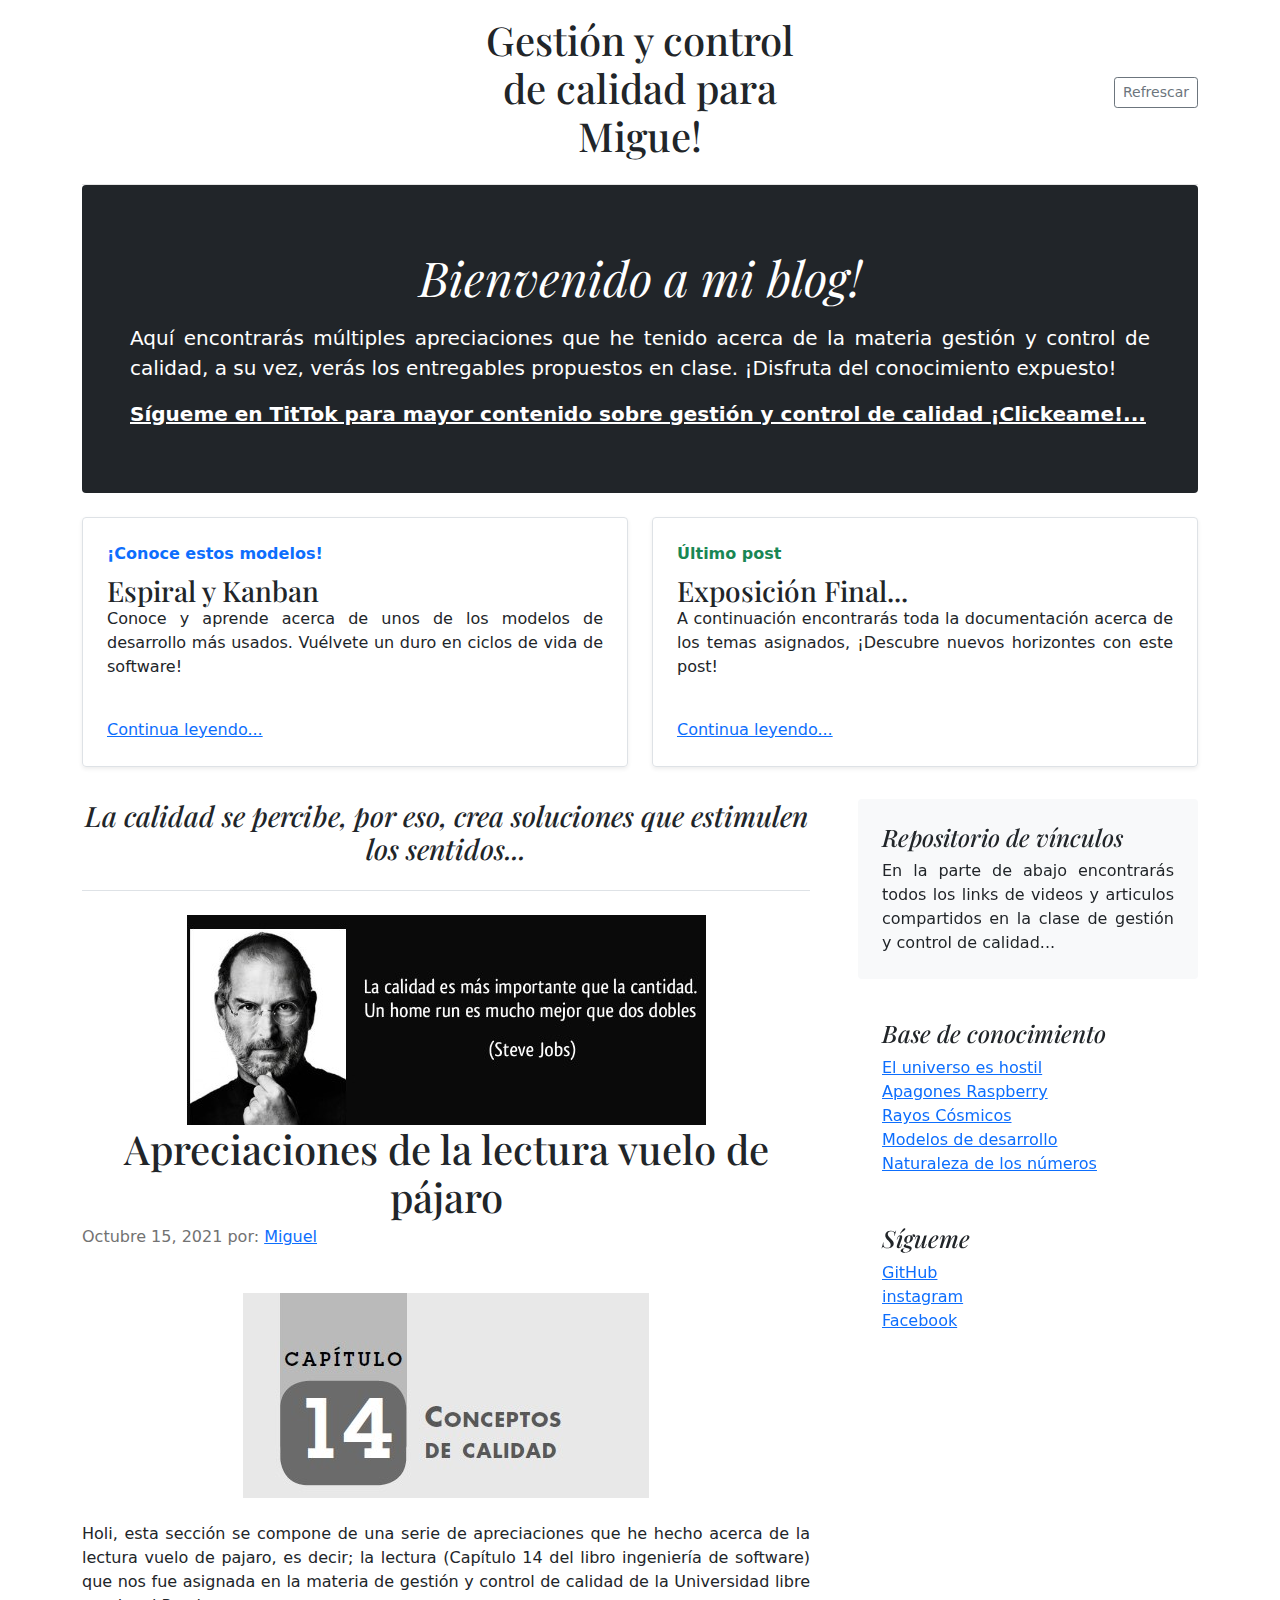
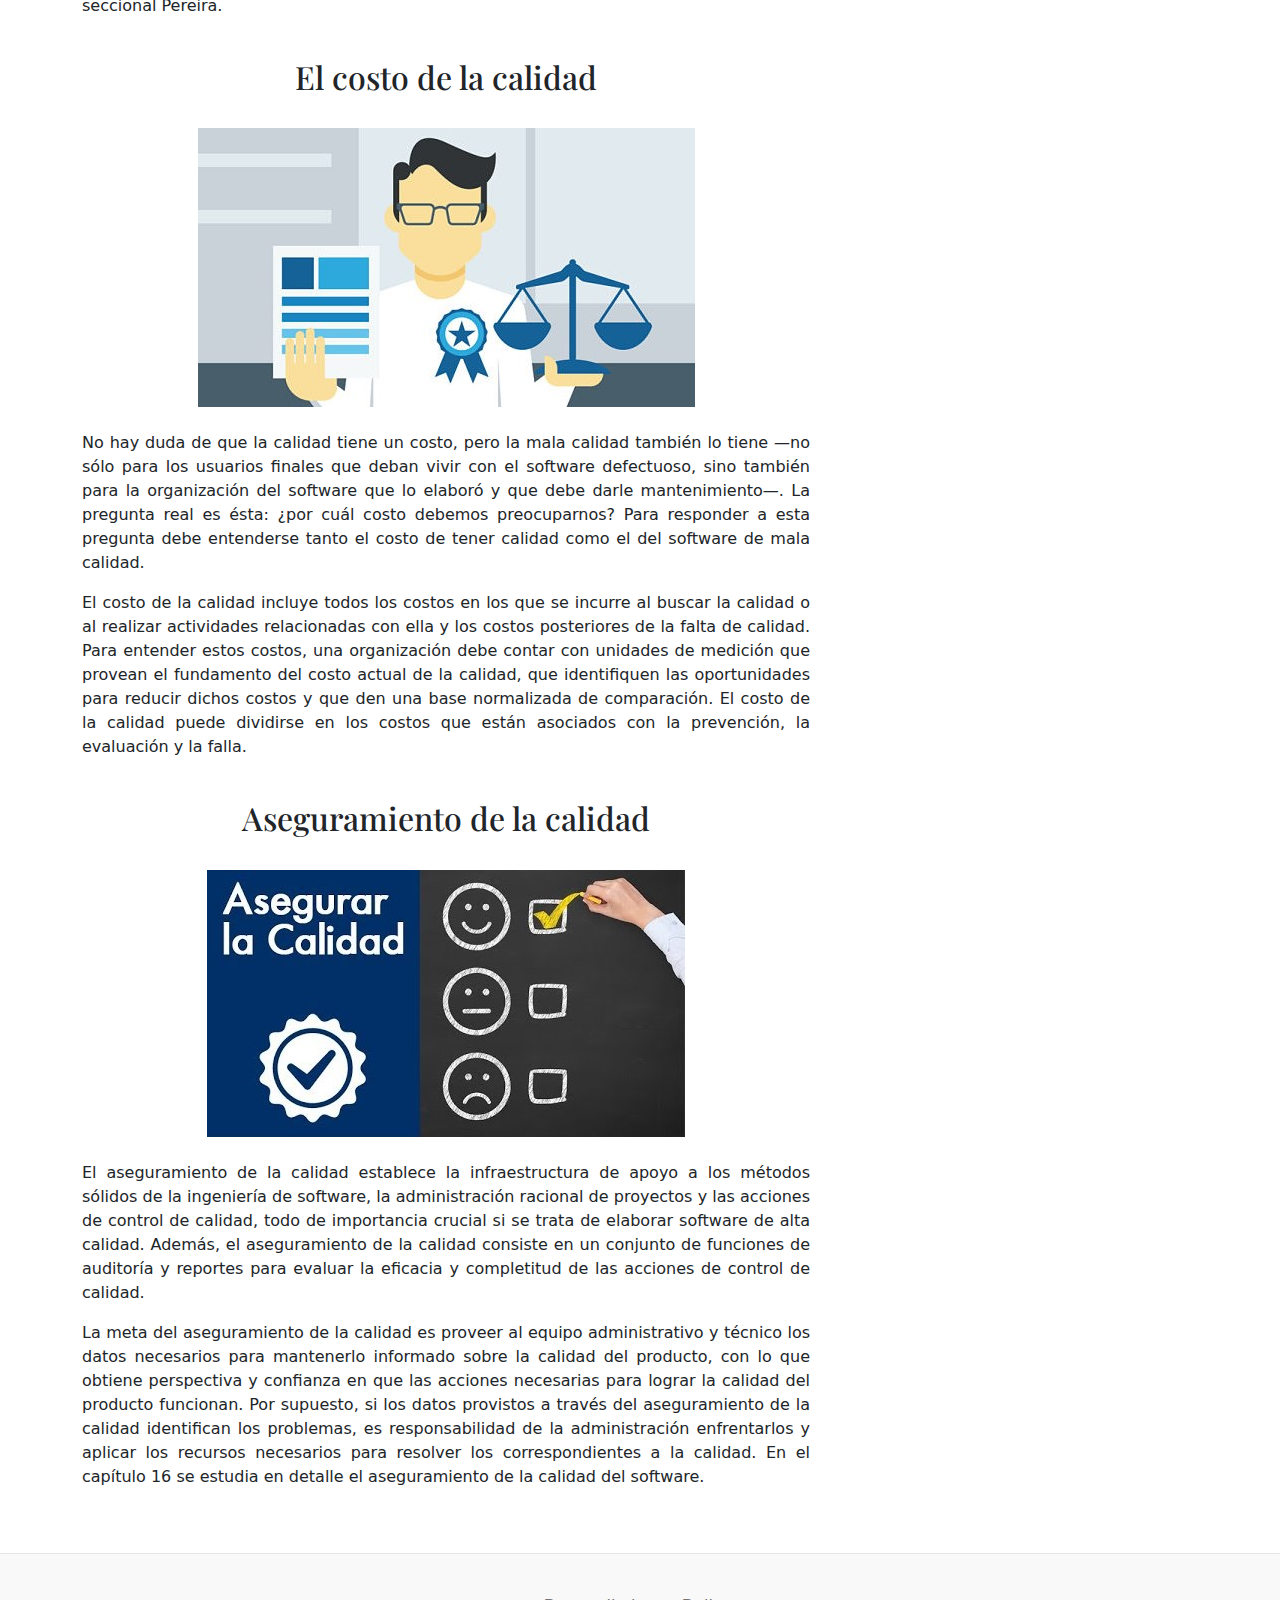
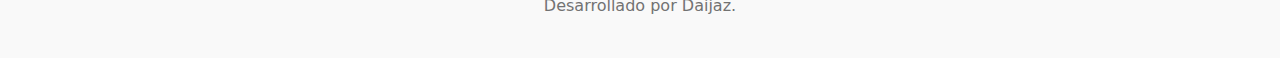
<file: WebDevelopment/Blog/index.html>
<!doctype html>
<html lang="en">
  <head>
    <meta charset="utf-8">
    <meta name="viewport" content="width=device-width, initial-scale=1">
    <title>Gestión de Calidad, por Migue!</title>

    <link rel="canonical" href="https://getbootstrap.com/docs/5.0/examples/blog/">

    <!-- Bootstrap core CSS -->
    <link href="core.css" rel="stylesheet">

    <style>
      .bd-placeholder-img {
        font-size: 1.125rem;
        text-anchor: middle;
        -webkit-user-select: none;
        -moz-user-select: none;
        user-select: none;
      }

      @media (min-width: 768px) {
        .bd-placeholder-img-lg {
          font-size: 3.5rem;
        }
      }

      p {
        text-align: justify;
      }

      body {
        background-color: white;
      }

  
    </style>
    <!-- Custom styles for this template -->
    <link href="https://fonts.googleapis.com/css?family=Playfair&#43;Display:700,900&amp;display=swap" rel="stylesheet">
    <!-- Custom styles for this template -->
    <link href="blog.css" rel="stylesheet">
  </head>
  <body>
  <div class="container">
    <header class="blog-header py-3">
      <div class="row flex-nowrap justify-content-between align-items-center">
        <div class="col-4 pt-1">
        </div>
        <div class="col-4 text-center">
          <h1>Gestión y control de calidad para Migue!</h1>
        </div>
        <div class="col-4 d-flex justify-content-end align-items-center">
          <a class="btn btn-sm btn-outline-secondary" href="index.html">Refrescar</a>
        </div>
      </div>
  </header>
</div>
<main class="container">
  <div class="p-4 p-md-5 mb-4 text-white rounded bg-dark">
    <center>
      <p class="col-md-6 px-0">
        <h1 class="display-4 fst-italic">Bienvenido a mi blog!</h1>
        <p class="lead my-3" >Aquí encontrarás múltiples apreciaciones que he tenido acerca de la materia gestión y control de calidad, a su vez, verás los entregables propuestos en clase. ¡Disfruta del conocimiento expuesto!</p>
        <p class="lead mb-0"><a href="https://www.tiktok.com/@educateconmigue" class="text-white fw-bold">Sígueme en TitTok para mayor contenido sobre gestión y control de calidad ¡Clickeame!...</a></p>
      </p>
     </center>  
  </div>
  <div class="row mb-2">
    <div class="col-md-6">
      <div class="row g-0 border rounded overflow-hidden flex-md-row mb-4 shadow-sm h-md-250 position-relative">
        <div class="col p-4 d-flex flex-column position-static">
          <strong class="d-inline-block mb-2 text-primary">¡Conoce estos modelos!</strong>
          <h3 class="mb-0">Espiral y Kanban</h3>
          <p class="mb-auto">Conoce y aprende acerca de unos de los modelos de desarrollo más usados. Vuélvete un duro en ciclos de vida de software!</p>
          <a href="espiral.html" class="stretched-link">Continua leyendo...</a>
        </div>
        <div class="col-auto d-none d-lg-block">
        </div>
      </div>
    </div>
    <div class="col-md-6">
      <div class="row g-0 border rounded overflow-hidden flex-md-row mb-4 shadow-sm h-md-250 position-relative">
        <div class="col p-4 d-flex flex-column position-static">
          <strong class="d-inline-block mb-2 text-success">Último post</strong>
          <h3 class="mb-0">Exposición Final...</h3>
          <p class="mb-auto">A continuación encontrarás toda la documentación acerca de los temas asignados, ¡Descubre nuevos horizontes con este post!</p>
          <a href="expoFinal.html" class="stretched-link">Continua leyendo...</a>
        </div>
      </div>
    </div>
  </div>
  <div class="row g-5">
    <div class="col-md-8">
      <h3 class="pb-4 mb-4 fst-italic border-bottom" style="text-align: center;">
        La calidad se percibe, por eso, crea soluciones que estimulen los sentidos...
      </h3>
      <center>
        <img src="jobs.jpg" alt="Frase motivadora.">
      </center>
      <article class="blog-post">
        <h2 style="text-align: center;" class="blog-post-title">Apreciaciones de la lectura vuelo de pájaro</h2>
        <p class="blog-post-meta">Octubre 15, 2021 por: <a href="#">Miguel</a></p>
        <br>
        <center>
          <img src="Capitulo14.jpg" class="img-fluid" alt="Imagen del Capítulo 14" >
        </center>
        <br>
        <p>
          Holi, esta sección se compone de una serie de apreciaciones que he hecho acerca de la lectura vuelo de pajaro, es decir;
          la lectura (Capítulo 14 del libro ingeniería de software) que nos fue asignada en la materia de gestión y control de calidad de la Universidad libre seccional Pereira.
        </p>
        <br>
        <h2 style="text-align: center;">El costo de la calidad</h2>
        <br>
        <center>
          <img src="Costos de calidad.jpg" class="img-fluid" alt="costo calidad" >
        </center>
        <br>
        <p>
          No hay duda de que la calidad tiene un costo, pero la mala calidad también lo
          tiene —no sólo para los usuarios finales que deban vivir con el software defectuoso, sino también
          para la organización del software que lo elaboró y que debe darle mantenimiento—. La
          pregunta real es ésta: ¿por cuál costo debemos preocuparnos? Para responder a esta pregunta
          debe entenderse tanto el costo de tener calidad como el del software de mala calidad.
        </p>
        <p>
          El costo de la calidad incluye todos los costos en los que se incurre al buscar la calidad o al
          realizar actividades relacionadas con ella y los costos posteriores de la falta de calidad. Para
          entender estos costos, una organización debe contar con unidades de medición que provean el
          fundamento del costo actual de la calidad, que identifiquen las oportunidades para reducir dichos
          costos y que den una base normalizada de comparación. El costo de la calidad puede
          dividirse en los costos que están asociados con la prevención, la evaluación y la falla.
        </p>
        <br>
        <h2 style="text-align: center;">Aseguramiento de la calidad</h2>
        <br>
        <center>
          <img src="Calidad.jpg" class="img-fluid" alt="costo calidad" >
        </center>
        <br>
        <p>
          El aseguramiento de la calidad establece la infraestructura de apoyo a los métodos sólidos de la
          ingeniería de software, la administración racional de proyectos y las acciones de control de
          calidad, todo de importancia crucial si se trata de elaborar software de alta calidad. Además, el
          aseguramiento de la calidad consiste en un conjunto de funciones de auditoría y reportes para
          evaluar la eficacia y completitud de las acciones de control de calidad.
        </p>
        <p>
          La meta del aseguramiento
          de la calidad es proveer al equipo administrativo y técnico los datos necesarios para
          mantenerlo informado sobre la calidad del producto, con lo que obtiene perspectiva y confianza
          en que las acciones necesarias para lograr la calidad del producto funcionan. Por supuesto, si
          los datos provistos a través del aseguramiento de la calidad identifican los problemas, es responsabilidad
          de la administración enfrentarlos y aplicar los recursos necesarios para resolver
          los correspondientes a la calidad. En el capítulo 16 se estudia en detalle el aseguramiento de la
          calidad del software.
        </p>
      </article>
    </div>

    <div class="col-md-4">
      <div class="position-sticky" style="top: 2rem;">
        <div class="p-4 mb-3 bg-light rounded">
          <h4 class="fst-italic">Repositorio de vínculos</h4>
          <p class="mb-0">En la parte de abajo encontrarás todos los links de videos y articulos compartidos en la clase de gestión y control de calidad...</p>
        </div>
        <div class="p-4">
          <h4 class="fst-italic">Base de conocimiento</h4>
          <ol class="list-unstyled mb-0">
            <li><a href="https://www.youtube.com/watch?v=hASGEC43Rh4">El universo es hostil</a></li>
            <li><a href="https://www.youtube.com/watch?v=TGtMRiHwU1A">Apagones Raspberry</a></li>
            <li><a href="https://elpais.com/diario/1996/10/09/sociedad/844812025_850215.html">Rayos Cósmicos</a></li>
            <li><a href="https://cynoteck.com/es/blog-post/top-software-development-models-to-choose-from/">Modelos de desarrollo</a></li>
            <li><a href="https://www.youtube.com/watch?v=kkGeOWYOFoA&ab_channel=Crist%C3%B3balVila">Naturaleza de los números</a></li>
          </ol>
        </div>

        <div class="p-4">
          <h4 class="fst-italic">Sígueme</h4>
          <ol class="list-unstyled">
            <li><a href="https://github.com/Daijaz">GitHub</a></li>
            <li><a href="https://www.instagram.com/donmigue_/">instagram</a></li>
            <li><a href="https://www.facebook.com/miguelitit/">Facebook</a></li>
          </ol>
        </div>
      </div>
    </div>
  </div>
  </main>
  <footer class="blog-footer">
    <p style="text-align: center;">
      Desarrollado por Daijaz.
    </p>
  </footer>
  </body>
</html>
</file>
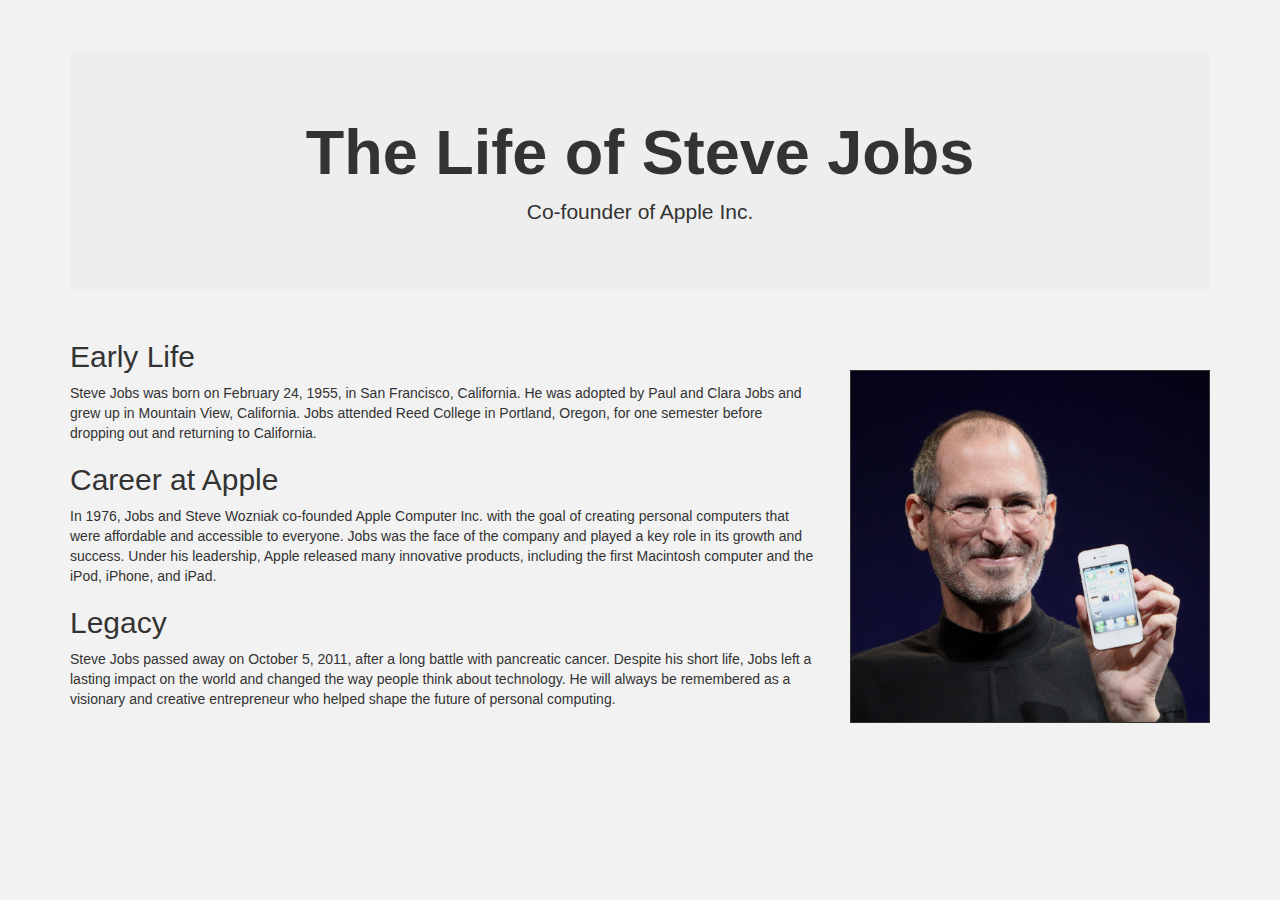
<file: WebDevelopment/SeteveJobs/index.html>
<!DOCTYPE html>
<html lang="en">
<head>
  <meta charset="UTF-8">
  <meta name="viewport" content="width=device-width, initial-scale=1.0">
  <link rel="stylesheet" href="https://maxcdn.bootstrapcdn.com/bootstrap/3.3.7/css/bootstrap.min.css">
  <link rel="stylesheet" href="style.css">
  <title>The Life of Steve Jobs</title>
</head>
<body>
  <div class="container">
    <header class="jumbotron text-center">
      <h1>The Life of Steve Jobs</h1>
      <p>Co-founder of Apple Inc.</p>
    </header>
    <div class="row">
      <div class="col-md-8">
        <h2>Early Life</h2>
        <p>Steve Jobs was born on February 24, 1955, in San Francisco, California. He was adopted by Paul and Clara Jobs and grew up in Mountain View, California. Jobs attended Reed College in Portland, Oregon, for one semester before dropping out and returning to California.</p>
        <h2>Career at Apple</h2>
        <p>In 1976, Jobs and Steve Wozniak co-founded Apple Computer Inc. with the goal of creating personal computers that were affordable and accessible to everyone. Jobs was the face of the company and played a key role in its growth and success. Under his leadership, Apple released many innovative products, including the first Macintosh computer and the iPod, iPhone, and iPad.</p>
        <h2>Legacy</h2>
        <p>Steve Jobs passed away on October 5, 2011, after a long battle with pancreatic cancer. Despite his short life, Jobs left a lasting impact on the world and changed the way people think about technology. He will always be remembered as a visionary and creative entrepreneur who helped shape the future of personal computing.</p>
      </div>
      <div class="col-md-4">
        <img src="Steve_Jobs.jpg" class="img-responsive">
      </div>
    </div>
  </div>
</body>
</html>
</file>
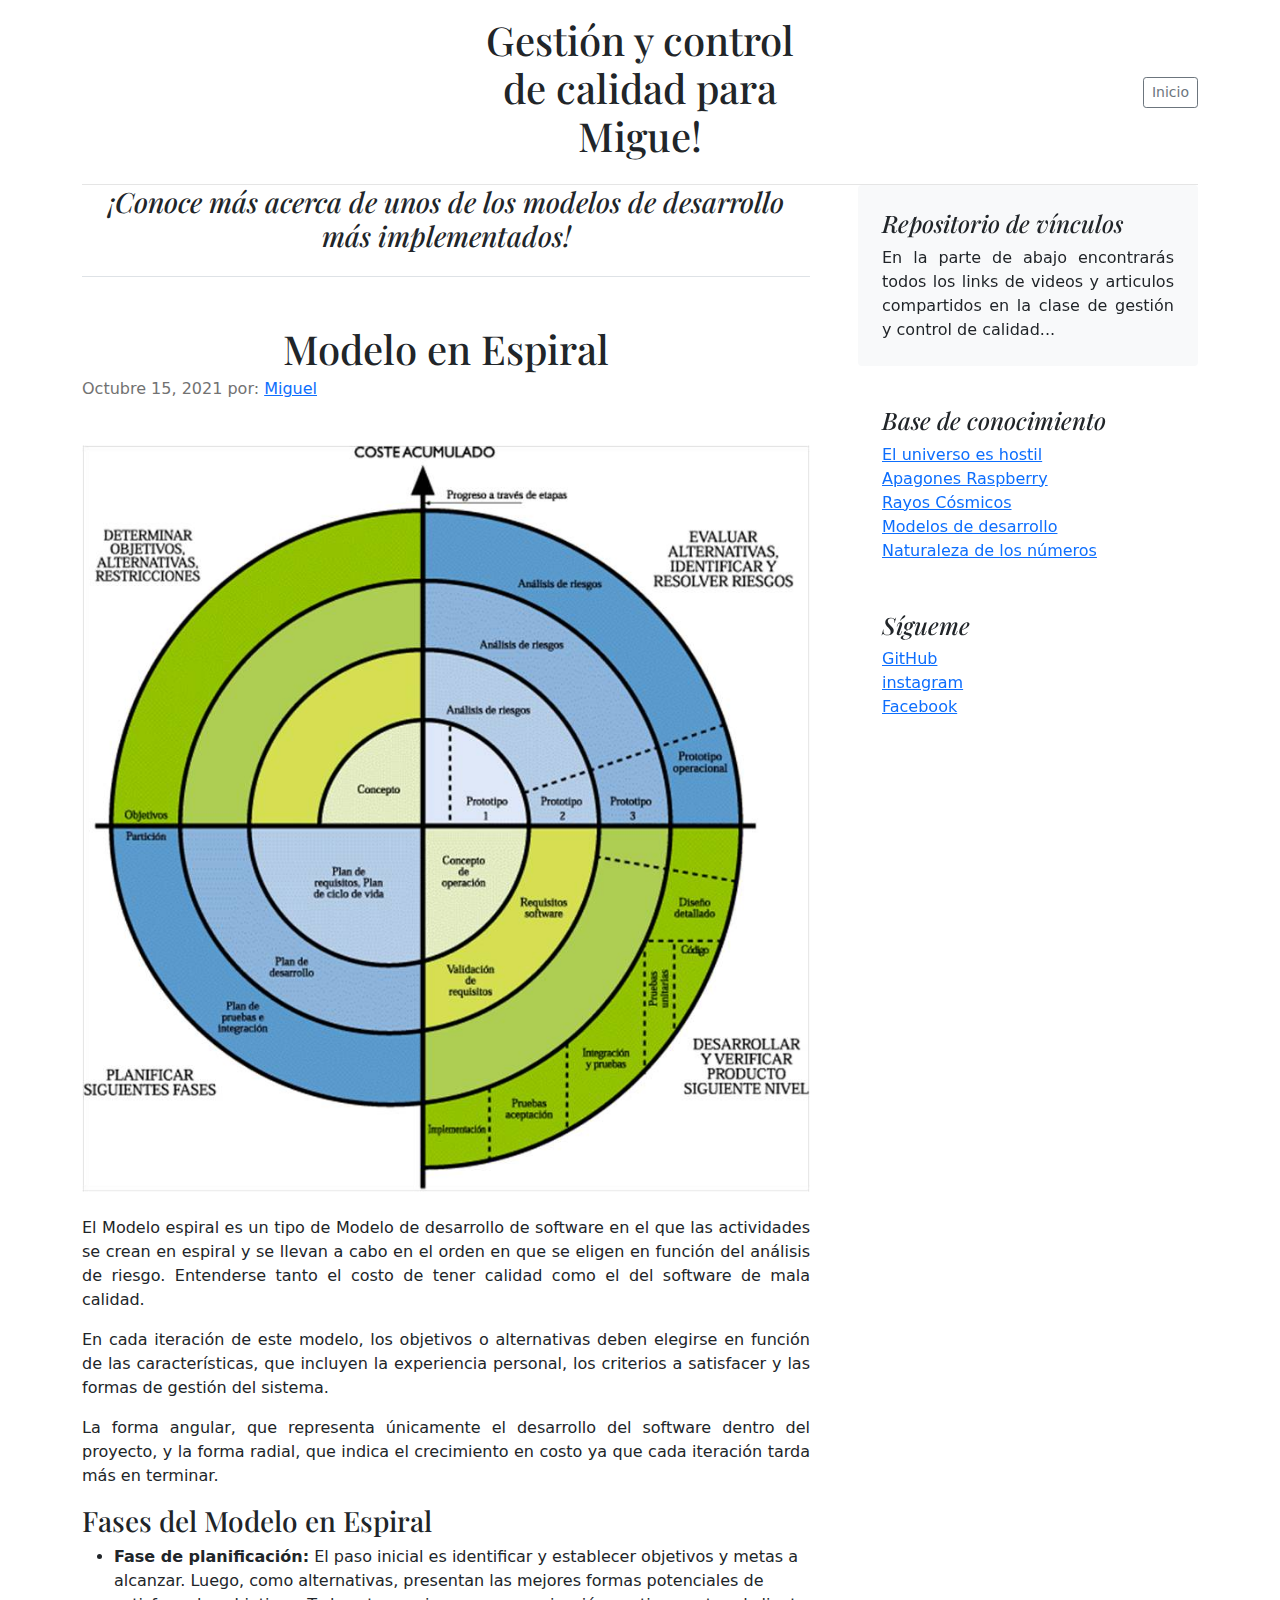
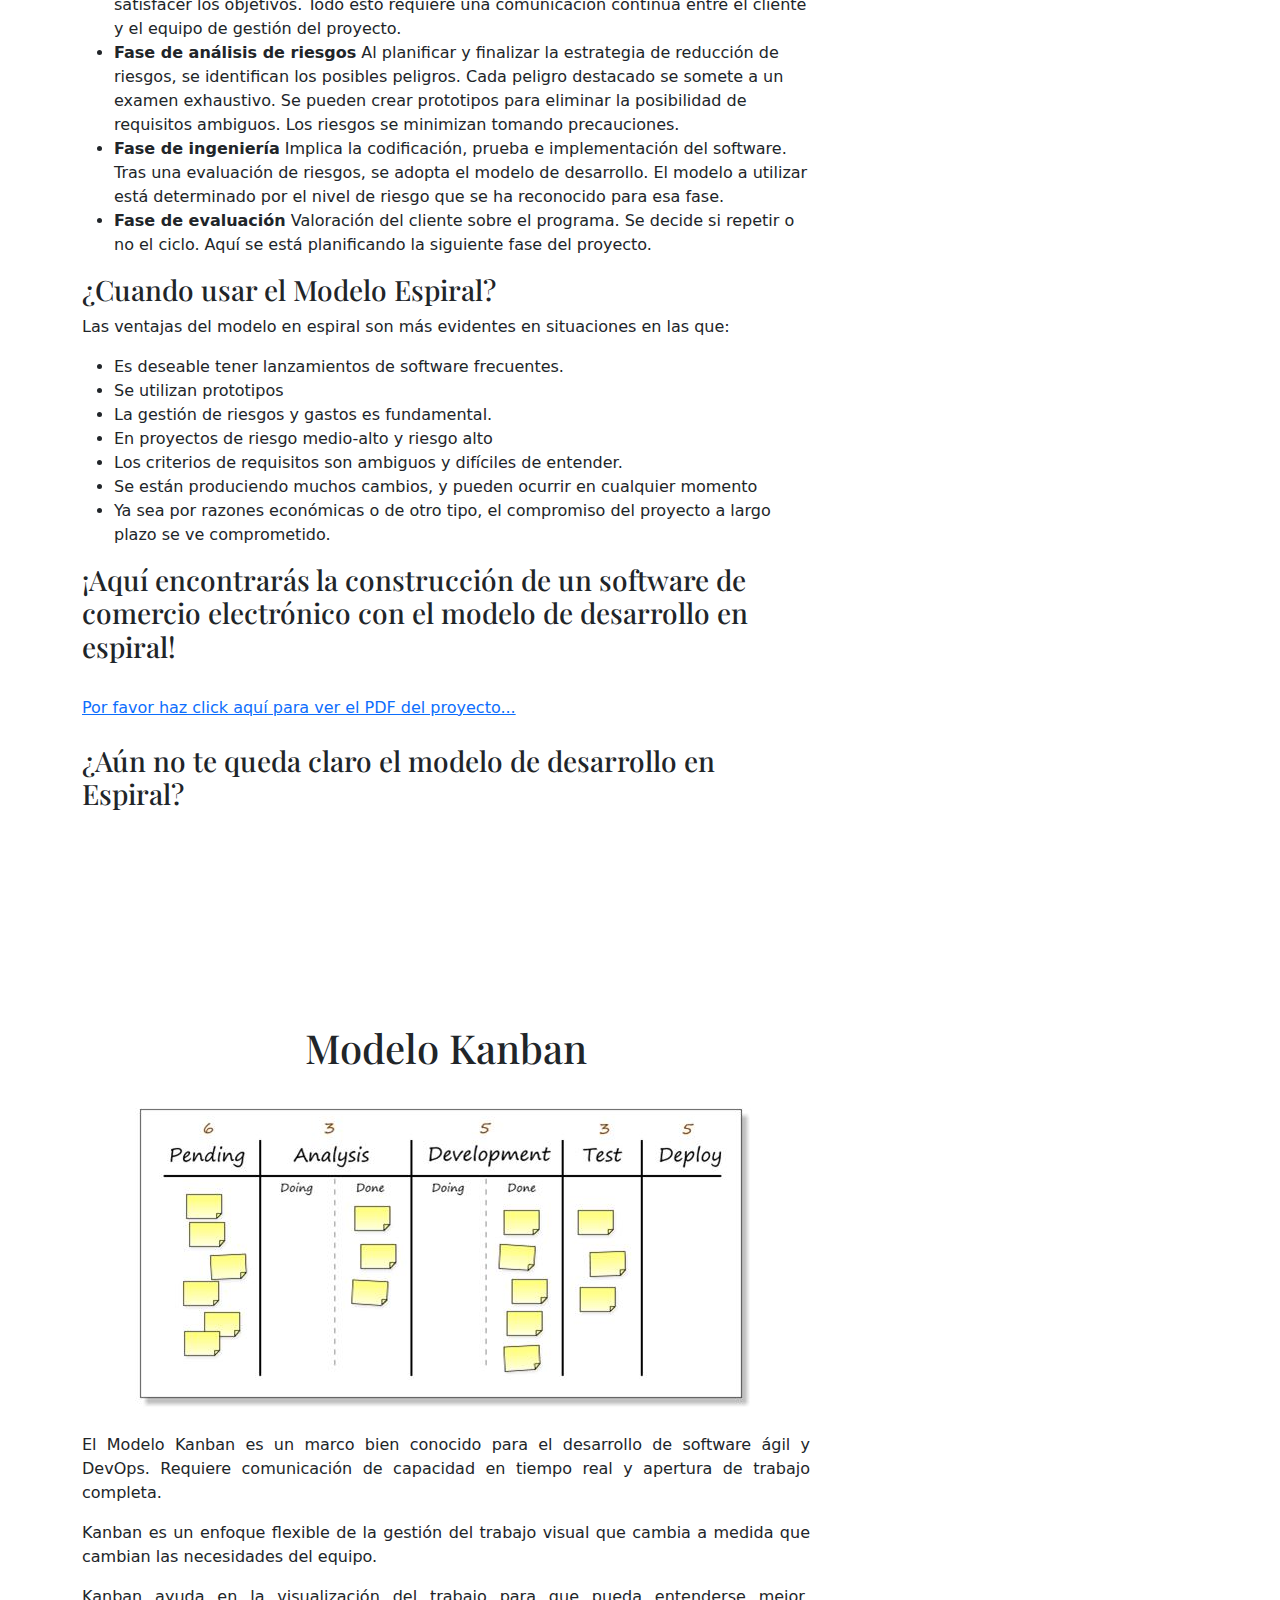
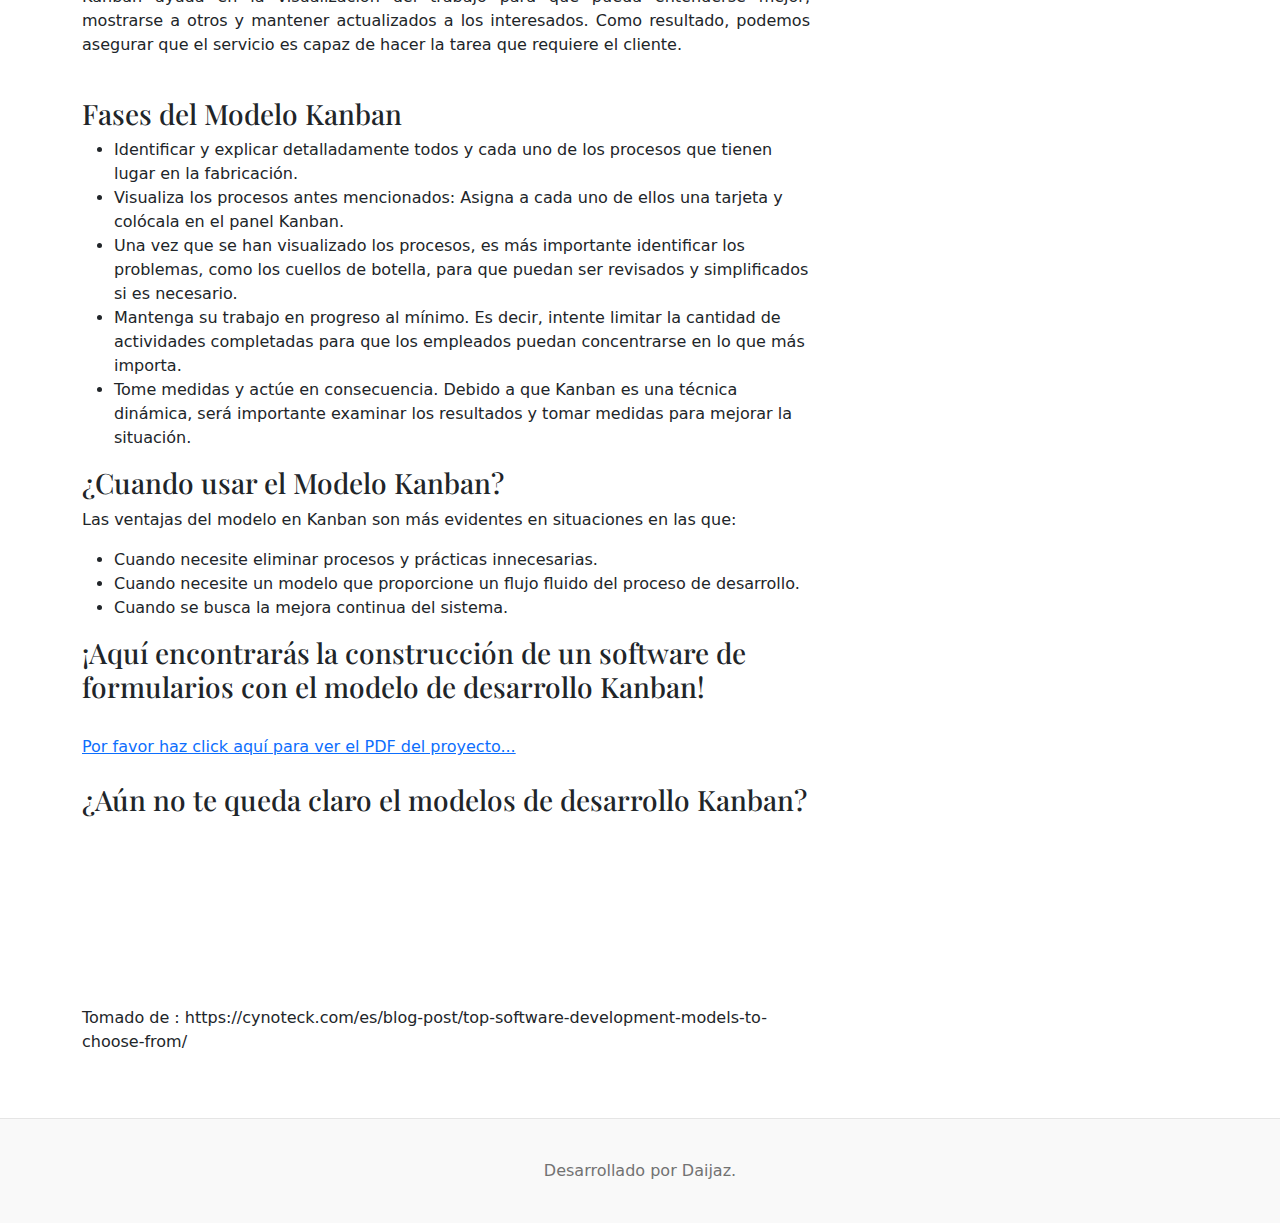
<file: WebDevelopment/Blog/espiral.html>
<!doctype html>
<html lang="en">
  <head>
    <meta charset="utf-8">
    <meta name="viewport" content="width=device-width, initial-scale=1">
    <title>Gestión de Calidad, por Migue!</title>
    <link rel="canonical" href="https://getbootstrap.com/docs/5.0/examples/blog/">

    <!-- Bootstrap core CSS -->
    <link href="core.css" rel="stylesheet">

    <style>
      .bd-placeholder-img {
        font-size: 1.125rem;
        text-anchor: middle;
        -webkit-user-select: none;
        -moz-user-select: none;
        user-select: none;
      }

      @media (min-width: 768px) {
        .bd-placeholder-img-lg {
          font-size: 3.5rem;
        }
      }

      p {
        text-align: justify;
      }

      body {
        background-color: white;
      }

  
    </style>
    <!-- Custom styles for this template -->
    <link href="https://fonts.googleapis.com/css?family=Playfair&#43;Display:700,900&amp;display=swap" rel="stylesheet">
    <!-- Custom styles for this template -->
    <link href="blog.css" rel="stylesheet">
  </head>
  <body>
  <div class="container">
    <header class="blog-header py-3">
      <div class="row flex-nowrap justify-content-between align-items-center">
        <div class="col-4 pt-1">
        </div>
        <div class="col-4 text-center">
          <h1>Gestión y control de calidad para Migue!</h1>
        </div>
        <div class="col-4 d-flex justify-content-end align-items-center">
          <a class="btn btn-sm btn-outline-secondary" href="index.html">Inicio</a>
        </div>
      </div>
  </header>
</div>
<main class="container">

    <div class="row g-5">
      <div class="col-md-8">
        <h3 class="pb-4 mb-4 fst-italic border-bottom" style="text-align: center;">
          ¡Conoce más acerca de unos de los modelos de desarrollo más implementados!
        </h3>
        <br>
        <article class="blog-post">
          <h2 style="text-align: center;" class="blog-post-title">Modelo en Espiral</h2>
          <p class="blog-post-meta">Octubre 15, 2021 por: <a href="#">Miguel</a></p>
          <br>
          <center>
            <img src="espiral.jpg" class="img-fluid" alt="Imagen del Capítulo 14" >
          </center>
          <br>
          <p>
            El Modelo espiral es un tipo de Modelo de desarrollo de software en el que las actividades se crean en espiral y se llevan a cabo en el orden en que se eligen en función del análisis de riesgo. Entenderse tanto el costo de tener calidad como el del software de mala calidad.
          </p>
          <p>
            En cada iteración de este modelo, los objetivos o alternativas deben elegirse en función de las características, que incluyen la experiencia personal, los criterios a satisfacer y las formas de gestión del sistema.
          </p>
          <p>
            La forma angular, que representa únicamente el desarrollo del software dentro del proyecto, y la forma radial, que indica el crecimiento en costo ya que cada iteración tarda más en terminar.
          </p>
          <h3>Fases del Modelo en Espiral</h3>
          <ul>
            <li><strong>Fase de planificación:</strong> El paso inicial es identificar y establecer objetivos y metas a alcanzar. Luego, como alternativas, presentan las mejores formas potenciales de satisfacer los objetivos. Todo esto requiere una comunicación continua entre el cliente y el equipo de gestión del proyecto.</li>
            <li><strong>Fase de análisis de riesgos</strong> Al planificar y finalizar la estrategia de reducción de riesgos, se identifican los posibles peligros. Cada peligro destacado se somete a un examen exhaustivo. Se pueden crear prototipos para eliminar la posibilidad de requisitos ambiguos. Los riesgos se minimizan tomando precauciones.</li>
            <li><strong>Fase de ingeniería</strong> Implica la codificación, prueba e implementación del software. Tras una evaluación de riesgos, se adopta el modelo de desarrollo. El modelo a utilizar está determinado por el nivel de riesgo que se ha reconocido para esa fase.</li>
            <li><strong>Fase de evaluación</strong> Valoración del cliente sobre el programa. Se decide si repetir o no el ciclo. Aquí se está planificando la siguiente fase del proyecto.</li>
          </ul>
          <h3>¿Cuando usar el Modelo Espiral?</h3>
          <p>Las ventajas del modelo en espiral son más evidentes en situaciones en las que:</p>
          <ul>
            <li>Es deseable tener lanzamientos de software frecuentes.</li>
            <li>Se utilizan prototipos</li>
            <li>La gestión de riesgos y gastos es fundamental.</li>
            <li>En proyectos de riesgo medio-alto y riesgo alto</li>
            <li>Los criterios de requisitos son ambiguos y difíciles de entender.</li>
            <li>Se están produciendo muchos cambios, y pueden ocurrir en cualquier momento</li>
            <li>Ya sea por razones económicas o de otro tipo, el compromiso del proyecto a largo plazo se ve comprometido.</li>
          </ul>
          <h3>¡Aquí encontrarás la construcción de un software de comercio electrónico con el modelo de desarrollo en espiral!</h3>
          <br>
          <a href="https://repository.unilibre.edu.co/bitstream/handle/10901/8829/TESISFINAL.pdf?sequence=1&isAllowed=y">Por favor haz click aquí para ver el PDF del proyecto...</a>
          <br>
          <br>
          <h3>¿Aún no te queda claro el modelo de desarrollo en Espiral?</h3>
          <br>
          <center>
          <iframe width="autoplay" height="autoplay" src="https://www.youtube.com/embed/GhJ7_FmyYkY" title="Modelo Espiral" frameborder="0" allow="accelerometer; autoplay; clipboard-write; encrypted-media; gyroscope; picture-in-picture" allowfullscreen></iframe>
          </center>  
          <br>
          <h1 style="text-align: center;" class="blog-post-title">Modelo Kanban</h1>
          <br>
          <center>
            <img src="tablerokanban.jpg" class="img-fluid" alt="costo calidad" >
          </center>
          <br>
          <p>
            El Modelo Kanban es un marco bien conocido para el desarrollo de software ágil y DevOps. Requiere comunicación de capacidad en tiempo real y apertura de trabajo completa.
          </p>
          <p>
            Kanban es un enfoque flexible de la gestión del trabajo visual que cambia a medida que cambian las necesidades del equipo.
          </p>
          <p>
            Kanban ayuda en la visualización del trabajo para que pueda entenderse mejor, mostrarse a otros y mantener actualizados a los interesados. Como resultado, podemos asegurar que el servicio es capaz de hacer la tarea que requiere el cliente.
          </p>
          <br>
          <h3>Fases del Modelo Kanban</h3>
          <ul>
            <li>Identificar y explicar detalladamente todos y cada uno de los procesos que tienen lugar en la fabricación.</li>
            <li>Visualiza los procesos antes mencionados: Asigna a cada uno de ellos una tarjeta y colócala en el panel Kanban.</li>
            <li>Una vez que se han visualizado los procesos, es más importante identificar los problemas, como los cuellos de botella, para que puedan ser revisados ​​y simplificados si es necesario.</li>
            <li>Mantenga su trabajo en progreso al mínimo. Es decir, intente limitar la cantidad de actividades completadas para que los empleados puedan concentrarse en lo que más importa.</li>
            <li>Tome medidas y actúe en consecuencia. Debido a que Kanban es una técnica dinámica, será importante examinar los resultados y tomar medidas para mejorar la situación.</li>
          </ul>
          <h3>¿Cuando usar el Modelo Kanban?</h3>
          <p>Las ventajas del modelo en Kanban son más evidentes en situaciones en las que:</p>
          <ul>
            <li>Cuando necesite eliminar procesos y prácticas innecesarias.</li>
            <li>Cuando necesite un modelo que proporcione un flujo fluido del proceso de desarrollo.</li>
            <li>Cuando se busca la mejora continua del sistema.</li>
          </ul>
         
         <h3>¡Aquí encontrarás la construcción de un software de formularios con el modelo de desarrollo Kanban!</h3>
         <br>
         <a href="https://oa.upm.es/54323/1/TFG_DANIEL_MARIANO_CALVO.pdf">Por favor haz click aquí para ver el PDF del proyecto...</a>
         <br>
         <br> 
         <h3>¿Aún no te queda claro el modelos de desarrollo Kanban?</h3>
         <br>
         <center>
         <iframe width="autoplay" height="autoplay" src="https://www.youtube.com/embed/PMaozjOpYE8" title="Método Kanban - cómo organizar el trabajo con 20milproductos.com" frameborder="0" allow="accelerometer; autoplay; clipboard-write; encrypted-media; gyroscope; picture-in-picture" allowfullscreen></iframe>
         </center>
         Tomado de : https://cynoteck.com/es/blog-post/top-software-development-models-to-choose-from/
        </article>
      </div>
      <div class="col-md-4">
        <div class="position-sticky" style="top: 2rem;">
          <div class="p-4 mb-3 bg-light rounded">
            <h4 class="fst-italic">Repositorio de vínculos</h4>
            <p class="mb-0">En la parte de abajo encontrarás todos los links de videos y articulos compartidos en la clase de gestión y control de calidad...</p>
          </div>
          <div class="p-4">
            <h4 class="fst-italic">Base de conocimiento</h4>
            <ol class="list-unstyled mb-0">
              <li><a href="https://www.youtube.com/watch?v=hASGEC43Rh4">El universo es hostil</a></li>
              <li><a href="https://www.youtube.com/watch?v=TGtMRiHwU1A">Apagones Raspberry</a></li>
              <li><a href="https://elpais.com/diario/1996/10/09/sociedad/844812025_850215.html">Rayos Cósmicos</a></li>
              <li><a href="https://cynoteck.com/es/blog-post/top-software-development-models-to-choose-from/">Modelos de desarrollo</a></li>
              <li><a href="https://www.youtube.com/watch?v=kkGeOWYOFoA&ab_channel=Crist%C3%B3balVila">Naturaleza de los números</a></li>
            </ol>
          </div>

          <div class="p-4">
            <h4 class="fst-italic">Sígueme</h4>
            <ol class="list-unstyled">
              <li><a href="https://github.com/Daijaz">GitHub</a></li>
              <li><a href="https://www.instagram.com/donmigue_/">instagram</a></li>
              <li><a href="https://www.facebook.com/miguelitit/">Facebook</a></li>
            </ol>
          </div>
        </div>
      </div>
    </div>
  </main>
  <footer class="blog-footer">
    <p style="text-align: center;">
      Desarrollado por Daijaz.
    </p>
  </footer>
  </body>
</html>
</file>
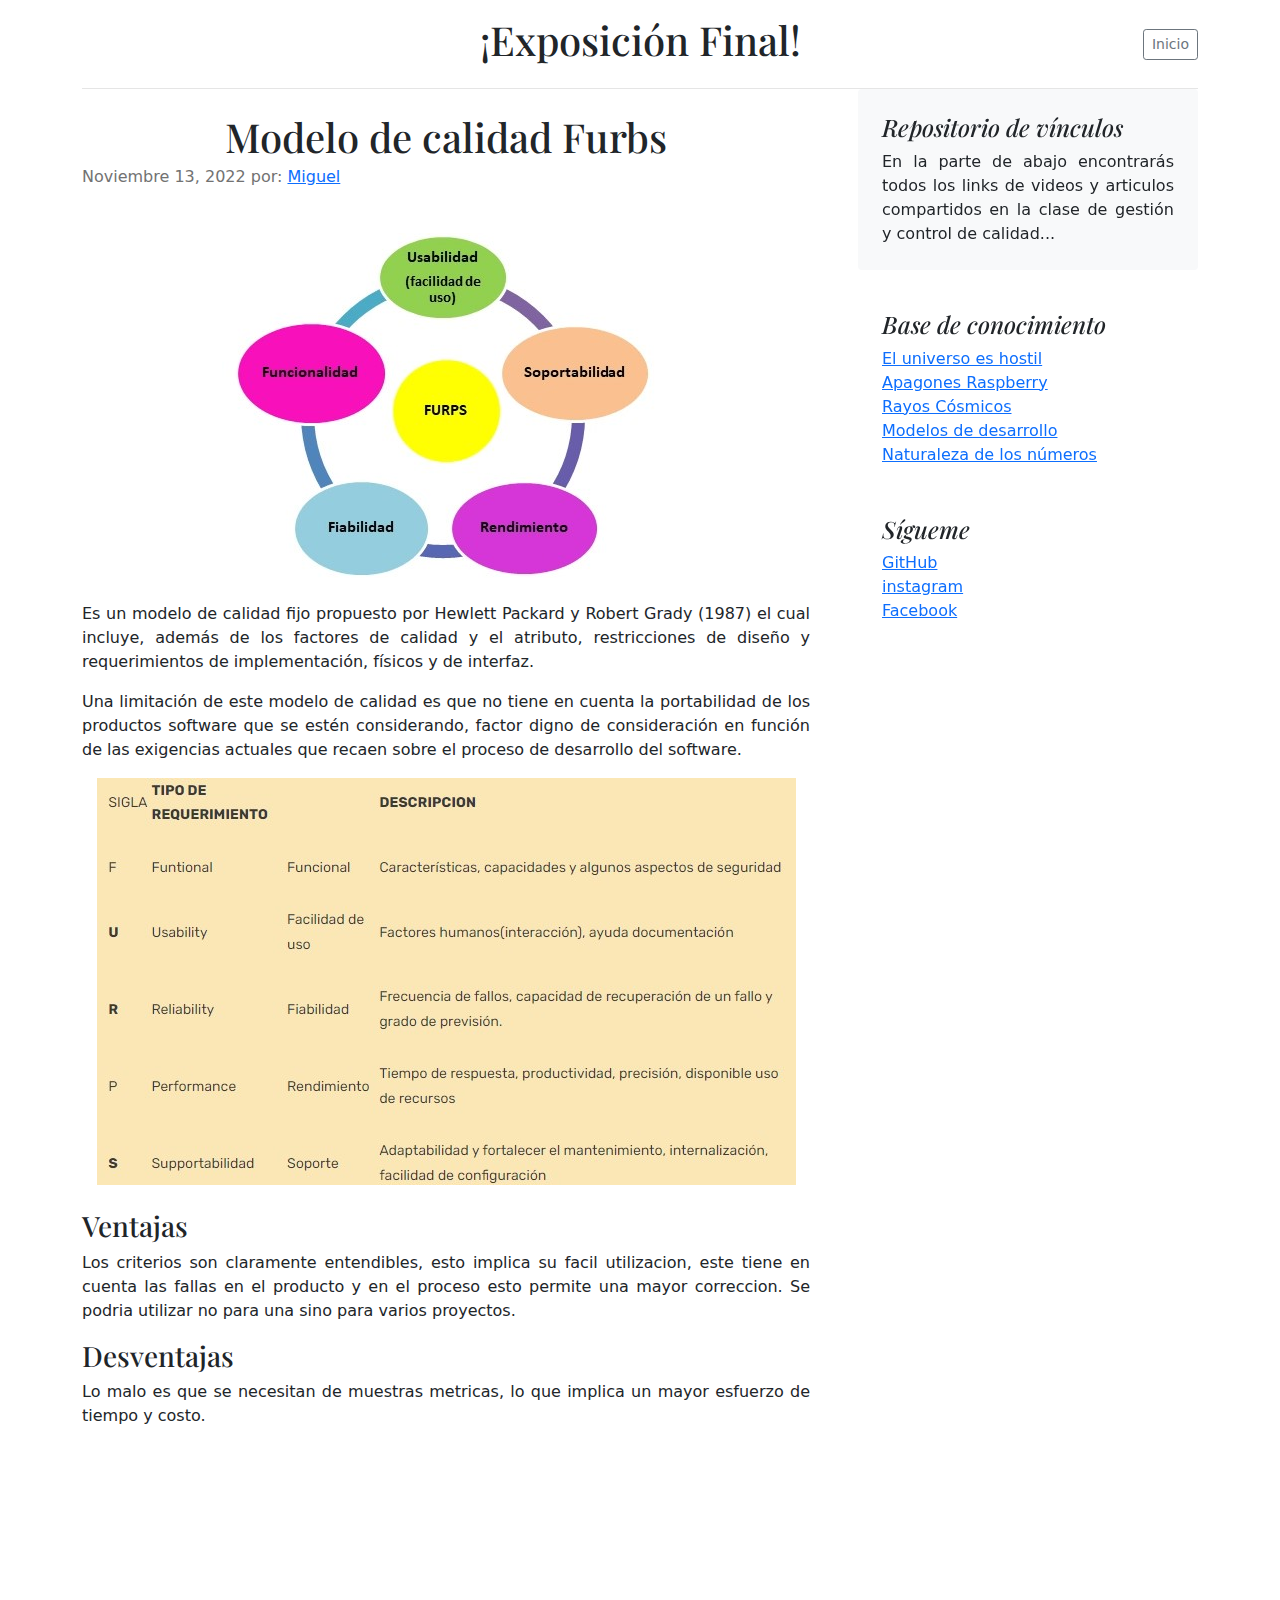
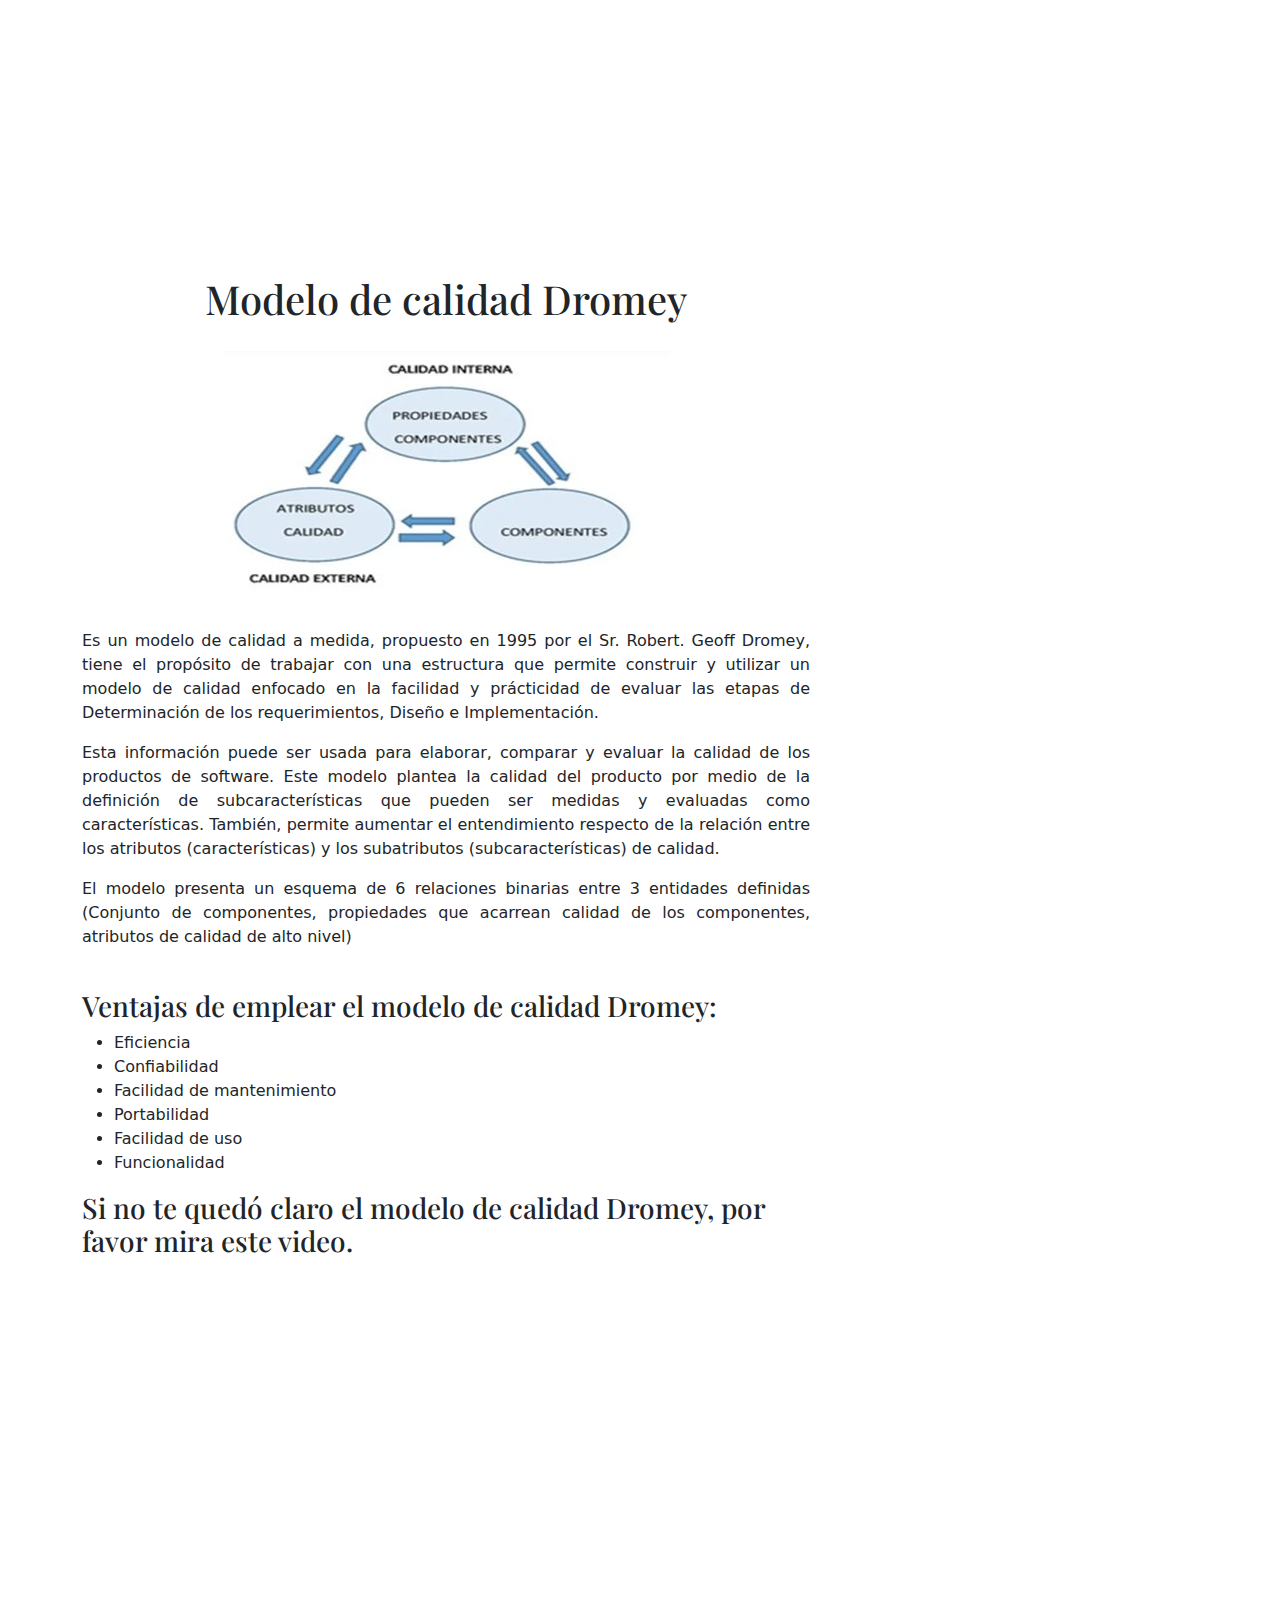
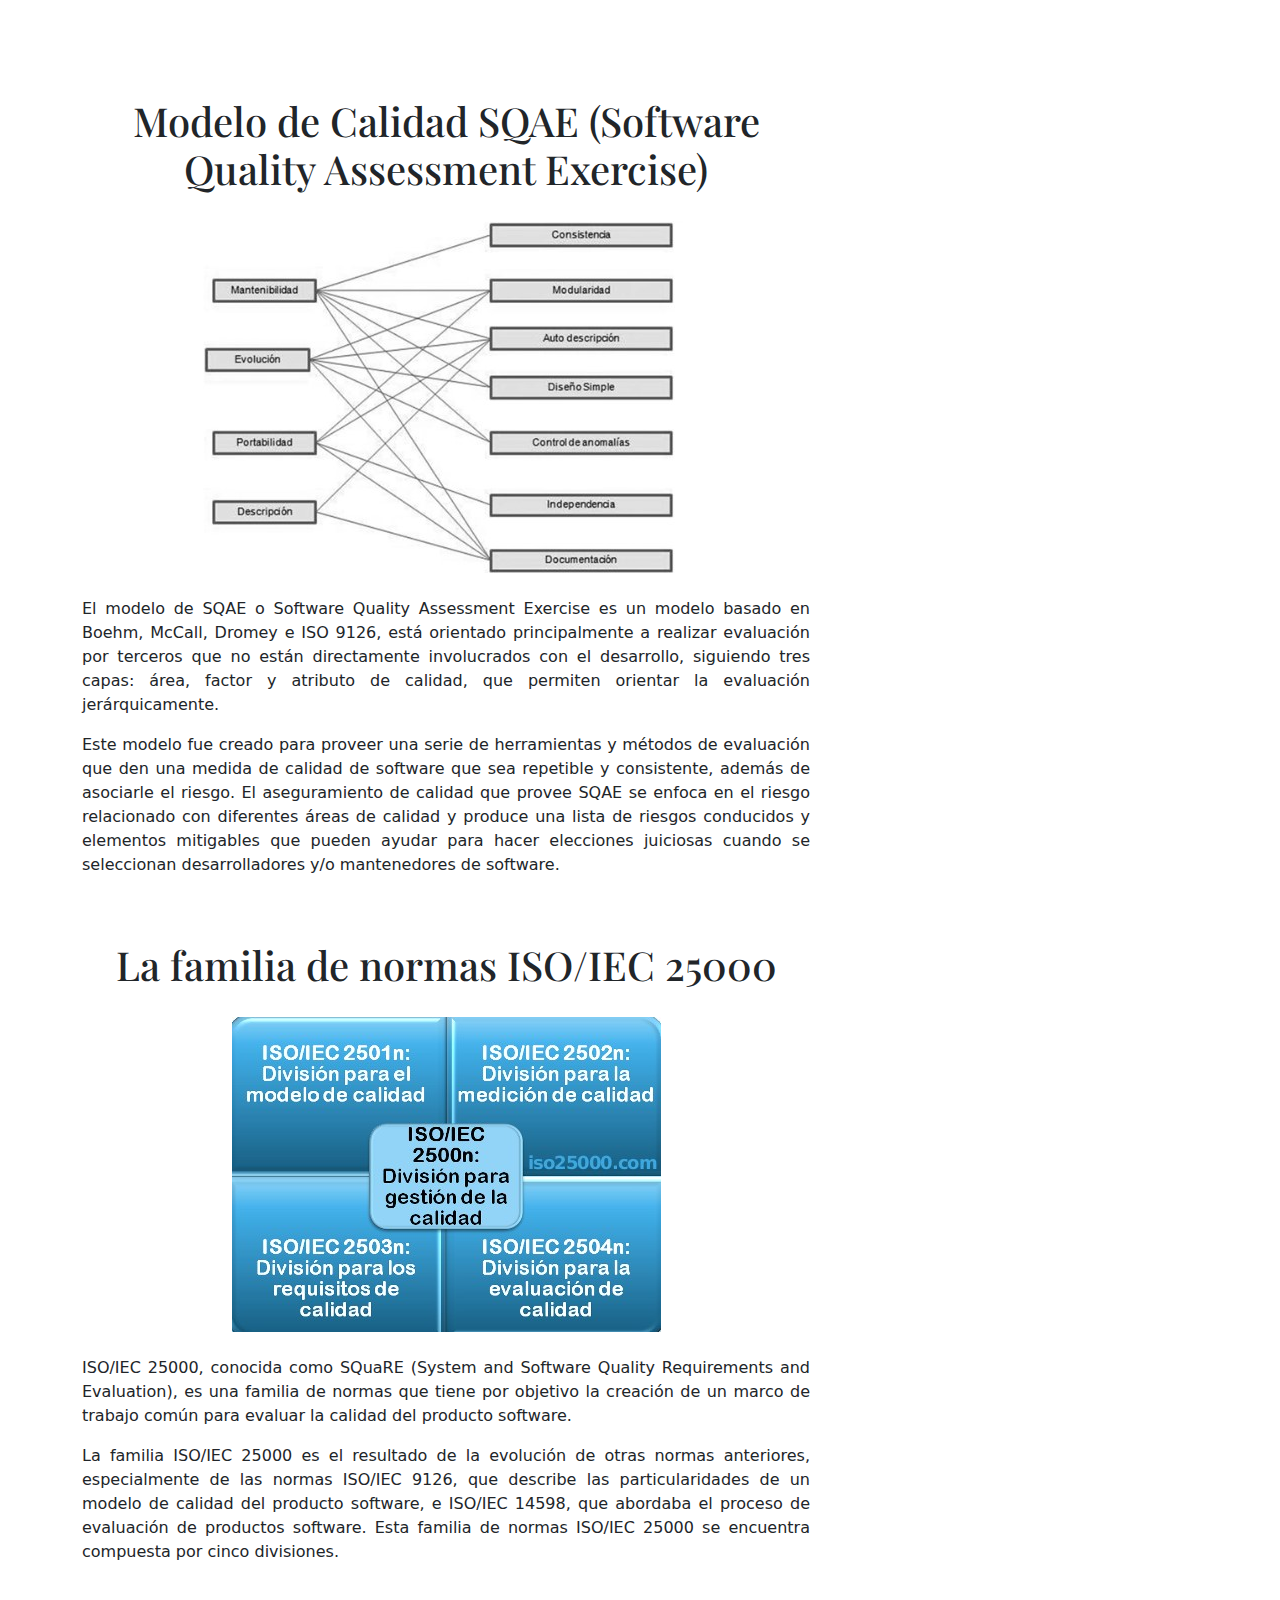
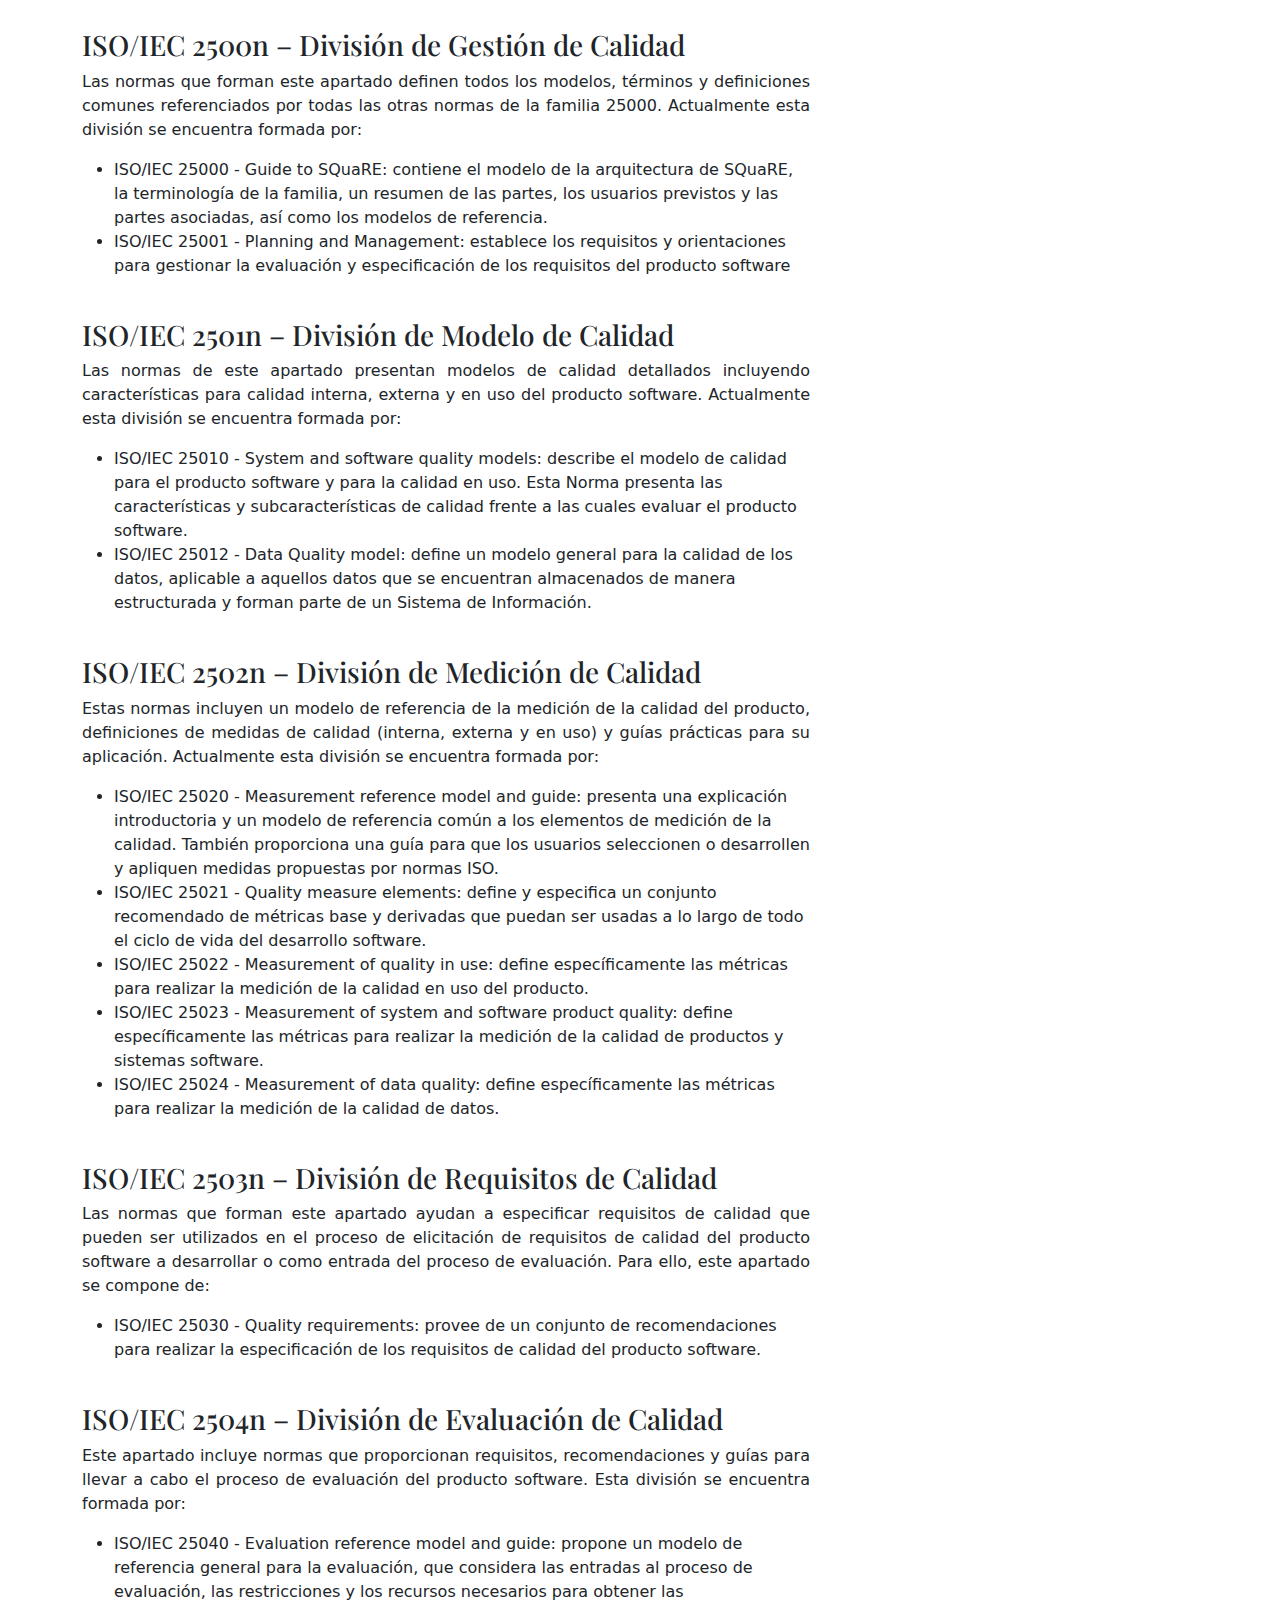
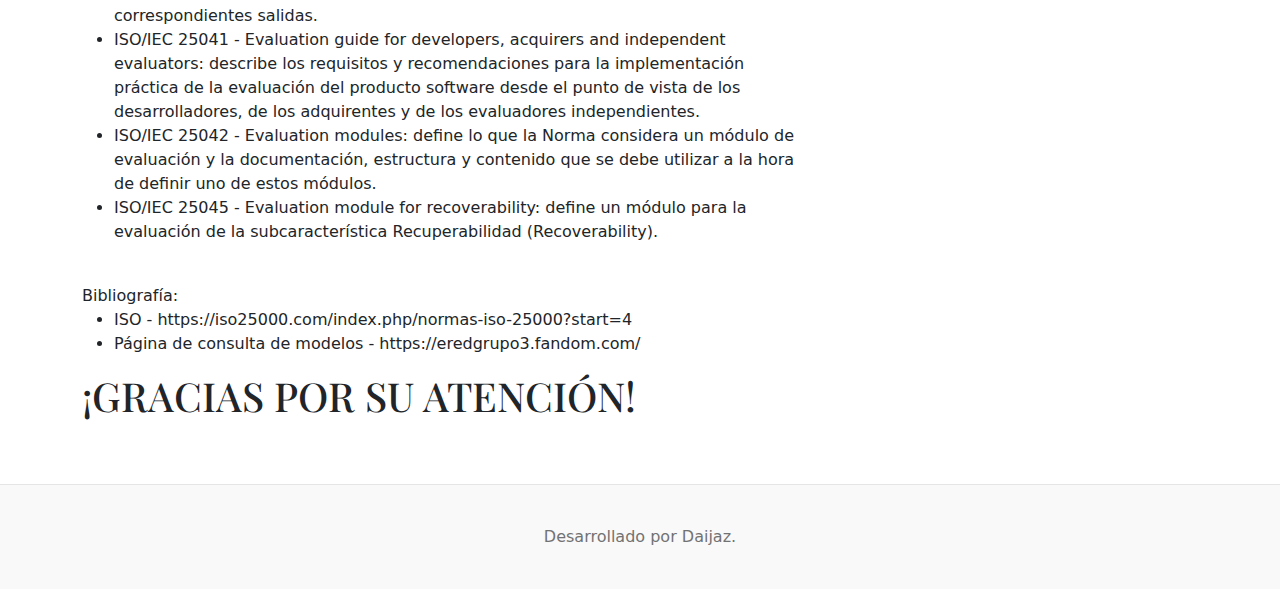
<file: WebDevelopment/Blog/expoFinal.html>
<!doctype html>
<html lang="en">
  <head>
    <meta charset="utf-8">
    <meta name="viewport" content="width=device-width, initial-scale=1">
    <title>¡Exposición Final!</title>
    <link rel="canonical" href="https://getbootstrap.com/docs/5.0/examples/blog/">

    <!-- Bootstrap core CSS -->
    <link href="core.css" rel="stylesheet">

    <style>
      .bd-placeholder-img {
        font-size: 1.125rem;
        text-anchor: middle;
        -webkit-user-select: none;
        -moz-user-select: none;
        user-select: none;
      }

      @media (min-width: 768px) {
        .bd-placeholder-img-lg {
          font-size: 3.5rem;
        }
      }

      p {
        text-align: justify;
      }

      body {
        background-color: white;
      }

  
    </style>
    <!-- Custom styles for this template -->
    <link href="https://fonts.googleapis.com/css?family=Playfair&#43;Display:700,900&amp;display=swap" rel="stylesheet">
    <!-- Custom styles for this template -->
    <link href="blog.css" rel="stylesheet">
  </head>
  <body>
  <div class="container">
    <header class="blog-header py-3">
      <div class="row flex-nowrap justify-content-between align-items-center">
        <div class="col-4 pt-1">
        </div>
        <div class="col-4 text-center">
          <h1>¡Exposición Final!</h1>
        </div>
        <div class="col-4 d-flex justify-content-end align-items-center">
          <a class="btn btn-sm btn-outline-secondary" href="index.html">Inicio</a>
        </div>
      </div>
  </header>
</div>
<main class="container">

    <div class="row g-5">
      <div class="col-md-8">
        <br>
        <article class="blog-post">
          <h2 style="text-align: center;" class="blog-post-title">Modelo de calidad Furbs</h2>
          <p class="blog-post-meta">Noviembre 13, 2022 por: <a href="#">Miguel</a></p>
          <br>
          <center>
            <img src="furps.jpg" class="img-fluid" alt="furps" >
          </center>
          <br>
          <p>
            Es un modelo de calidad fijo propuesto por Hewlett Packard y Robert Grady (1987) el cual incluye, además de los factores de calidad y el atributo, restricciones de diseño y requerimientos de implementación, físicos y de interfaz. 
          </p>
          <p>
            Una  limitación de este modelo de calidad es que no tiene en cuenta la portabilidad de los productos software que se estén considerando, factor digno de consideración en función de las exigencias actuales que recaen  sobre el proceso de desarrollo del software.
          </p>
          <center>
            <img src="furpsTabla.jpg" class="img-fluid" alt="furps">
          </center>
          <br>
          <h3>Ventajas</h3>
          <p>
            Los criterios son claramente entendibles, esto implica su facil utilizacion, este tiene en cuenta las fallas en el producto y en el proceso esto permite una mayor correccion. Se podria utilizar no para una sino para varios proyectos.
          </p>
          <h3>Desventajas</h3>
          <p>
            Lo malo es que se necesitan de muestras metricas, lo que implica un mayor esfuerzo de tiempo y costo.
          </p>
          <center>
            <iframe width="668" height="376" src="https://www.youtube.com/embed/hc62NLADykQ" title="MODELO DE CALIDAD FURPS" frameborder="0" allow="accelerometer; autoplay; clipboard-write; encrypted-media; gyroscope; picture-in-picture" allowfullscreen></iframe>
          </center>  
          <br>
          <br>
          <h2 style="text-align: center;" class="blog-post-title">Modelo de calidad Dromey</h2>
          <br>
          <center>
            <img src="Dromey.jpg" class="img-fluid" alt="costo calidad" >
          </center>
          <br>
          <p>
            Es un modelo de calidad a medida, propuesto en 1995 por el Sr. Robert. Geoff Dromey, tiene el propósito de trabajar con una estructura que permite construir y utilizar un modelo de calidad enfocado en la facilidad y prácticidad de evaluar las etapas de Determinación de los requerimientos, Diseño e Implementación. 
          </p>
          <p>
            Esta información puede ser usada para elaborar, comparar y evaluar la calidad de los productos de software. Este modelo plantea la calidad del producto por medio de la definición de subcaracterísticas que pueden ser medidas y evaluadas como características. También, permite aumentar el entendimiento respecto de la relación entre los atributos (características) y los subatributos (subcaracterísticas) de calidad.
          </p>
          <p>
            El  modelo presenta  un  esquema de 6  relaciones  binarias entre  3 entidades  definidas (Conjunto de  componentes, propiedades  que acarrean calidad  de  los  componentes, atributos  de  calidad de alto nivel)
          </p>
          <br>
          <h3>Ventajas de emplear el modelo de calidad Dromey:</h3>
          <ul>
            <li>Eficiencia</li>
            <li>Confiabilidad</li>
            <li>Facilidad de mantenimiento</li>
            <li>Portabilidad</li>
            <li>Facilidad de uso</li>
            <li>Funcionalidad</li>
          </ul>
          <h3>Si no te quedó claro el modelo de calidad Dromey, por favor mira este video.</h3>
          <center>
            <iframe width="668" height="376" src="https://www.youtube.com/embed/qMJAErm8Sx0" title="Modelo Dromey" frameborder="0" allow="accelerometer; autoplay; clipboard-write; encrypted-media; gyroscope; picture-in-picture" allowfullscreen></iframe>
          </center>
          <br>
          <br>
          <h2 style="text-align: center;" class="blog-post-title">Modelo de Calidad SQAE (Software Quality Assessment Exercise)</h2>
          <br>
          <center>
            <img src="SQAE.jpg" class="img-fluid" alt="costo calidad" >
          </center>
          <br>
          <p>
            El modelo de SQAE o Software Quality Assessment Exercise es un modelo basado en Boehm, McCall, Dromey e ISO 9126, está orientado principalmente a realizar evaluación por terceros que no están directamente involucrados con el desarrollo, siguiendo tres capas: área, factor y atributo de calidad, que permiten orientar la evaluación jerárquicamente.
          </p>
          <p>
            Este modelo fue creado para proveer una serie de herramientas y métodos de evaluación que den una medida de calidad de software que sea repetible y consistente, además de asociarle el riesgo. El aseguramiento de calidad que provee SQAE se enfoca en el riesgo relacionado con diferentes áreas de calidad y produce una lista de riesgos conducidos y elementos mitigables que pueden ayudar para hacer elecciones juiciosas cuando se seleccionan desarrolladores y/o mantenedores de software.
          </p>
          <br>
          <br>
          <h2 style="text-align: center;" class="blog-post-title">La familia de normas ISO/IEC 25000</h2>
          <br>
          <center>
            <img src="iso25000.jpg" class="img-fluid" alt="costo calidad" >
          </center>
          <br>
          <p>
            ISO/IEC 25000, conocida como SQuaRE (System and Software Quality Requirements and Evaluation), es una familia de normas que tiene por objetivo la creación de un marco de trabajo común para evaluar la calidad del producto software.
          </p>
          <p>
            La familia ISO/IEC 25000 es el resultado de la evolución de otras normas anteriores, especialmente de las normas ISO/IEC 9126, que describe las particularidades de un modelo de calidad del producto software, e ISO/IEC 14598, que abordaba el proceso de evaluación de productos software. Esta familia de normas ISO/IEC 25000 se encuentra compuesta por cinco divisiones.
          </p>
          <br>
          <br>
          <h3>ISO/IEC 2500n – División de Gestión de Calidad</h3>
          <p>
            Las normas que forman este apartado definen todos los modelos, términos y definiciones comunes referenciados por todas las otras normas de la familia 25000. Actualmente esta división se encuentra formada por:
          </p>
          <ul>
            <li>
              ISO/IEC 25000 - Guide to SQuaRE: contiene el modelo de la arquitectura de SQuaRE, la terminología de la familia, un resumen de las partes, los usuarios previstos y las partes asociadas, así como los modelos de referencia.
            </li>
            <li>
              ISO/IEC 25001 - Planning and Management: establece los requisitos y orientaciones para gestionar la evaluación y especificación de los requisitos del producto software
            </li>
          </ul>
          <br>
          <h3>ISO/IEC 2501n – División de Modelo de Calidad</h3>
          <p>
            Las normas de este apartado presentan modelos de calidad detallados incluyendo características para calidad interna, externa y en uso del producto software. Actualmente esta división se encuentra formada por:
          </p>
          <ul>
            <li>
              ISO/IEC 25010 - System and software quality models: describe el modelo de calidad para el producto software y para la calidad en uso. Esta Norma presenta las características y subcaracterísticas de calidad frente a las cuales evaluar el producto software.
            </li>
            <li>
              ISO/IEC 25012 - Data Quality model: define un modelo general para la calidad de los datos, aplicable a aquellos datos que se encuentran almacenados de manera estructurada y forman parte de un Sistema de Información.
            </li>
          </ul>
          <br>
          <h3>ISO/IEC 2502n – División de Medición de Calidad</h3>
          <p>
            Estas normas incluyen un modelo de referencia de la medición de la calidad del producto, definiciones de medidas de calidad (interna, externa y en uso) y guías prácticas para su aplicación. Actualmente esta división se encuentra formada por:
          </p>
          <ul>
            <li>
              ISO/IEC 25020 - Measurement reference model and guide: presenta una explicación introductoria y un modelo de referencia común a los elementos de medición de la calidad. También proporciona una guía para que los usuarios seleccionen o desarrollen y apliquen medidas propuestas por normas ISO.
            </li>
            <li>
              ISO/IEC 25021 - Quality measure elements: define y especifica un conjunto recomendado de métricas base y derivadas que puedan ser usadas a lo largo de todo el ciclo de vida del desarrollo software.
            </li>
            <li>
              ISO/IEC 25022 - Measurement of quality in use: define específicamente las métricas para realizar la medición de la calidad en uso del producto.
            </li>
            <li>
              ISO/IEC 25023 - Measurement of system and software product quality: define específicamente las métricas para realizar la medición de la calidad de productos y sistemas software.
            </li>
            <li>
              ISO/IEC 25024 - Measurement of data quality: define específicamente las métricas para realizar la medición de la calidad de datos.
            </li>
          </ul>
          <br>
          <h3>ISO/IEC 2503n – División de Requisitos de Calidad</h3>
          <p>
            Las normas que forman este apartado ayudan a especificar requisitos de calidad que pueden ser utilizados en el proceso de elicitación de requisitos de calidad del producto software a desarrollar o como entrada del proceso de evaluación. Para ello, este apartado se compone de:
          </p>
          <ul>
            <li>
              ISO/IEC 25030 - Quality requirements: provee de un conjunto de recomendaciones para realizar la especificación de los requisitos de calidad del producto software.
            </li>
          </ul>
          <br>
          <h3>ISO/IEC 2504n – División de Evaluación de Calidad</h3>
          <p>
            Este apartado incluye normas que proporcionan requisitos, recomendaciones y guías para llevar a cabo el proceso de evaluación del producto software. Esta división se encuentra formada por:
          </p>
          <ul>
            <li>
              ISO/IEC 25040 - Evaluation reference model and guide: propone un modelo de referencia general para la evaluación, que considera las entradas al proceso de evaluación, las restricciones y los recursos necesarios para obtener las correspondientes salidas.
            </li>
            <li>
              ISO/IEC 25041 - Evaluation guide for developers, acquirers and independent evaluators: describe los requisitos y recomendaciones para la implementación práctica de la evaluación del producto software desde el punto de vista de los desarrolladores, de los adquirentes y de los evaluadores independientes.
            </li>
            <li>
              ISO/IEC 25042 - Evaluation modules: define lo que la Norma considera un módulo de evaluación y la documentación, estructura y contenido que se debe utilizar a la hora de definir uno de estos módulos.
            </li>
            <li>ISO/IEC 25045 - Evaluation module for recoverability: define un módulo para la evaluación de la subcaracterística Recuperabilidad (Recoverability).</li>
          </ul>
          <br>
          Bibliografía:
          <ul>
            <li>ISO - https://iso25000.com/index.php/normas-iso-25000?start=4</li>
            <li>Página de consulta de modelos - https://eredgrupo3.fandom.com/</li>
          </ul>
      
          <h1>¡GRACIAS POR SU ATENCIÓN!</h1>
        </article>
      </div>
      <div class="col-md-4">
        <div class="position-sticky" style="top: 2rem;">
          <div class="p-4 mb-3 bg-light rounded">
            <h4 class="fst-italic">Repositorio de vínculos</h4>
            <p class="mb-0">En la parte de abajo encontrarás todos los links de videos y articulos compartidos en la clase de gestión y control de calidad...</p>
          </div>
          <div class="p-4">
            <h4 class="fst-italic">Base de conocimiento</h4>
            <ol class="list-unstyled mb-0">
              <li><a href="https://www.youtube.com/watch?v=hASGEC43Rh4">El universo es hostil</a></li>
              <li><a href="https://www.youtube.com/watch?v=TGtMRiHwU1A">Apagones Raspberry</a></li>
              <li><a href="https://elpais.com/diario/1996/10/09/sociedad/844812025_850215.html">Rayos Cósmicos</a></li>
              <li><a href="https://cynoteck.com/es/blog-post/top-software-development-models-to-choose-from/">Modelos de desarrollo</a></li>
              <li><a href="https://www.youtube.com/watch?v=kkGeOWYOFoA&ab_channel=Crist%C3%B3balVila">Naturaleza de los números</a></li>
            </ol>
          </div>

          <div class="p-4">
            <h4 class="fst-italic">Sígueme</h4>
            <ol class="list-unstyled">
              <li><a href="https://github.com/Daijaz">GitHub</a></li>
              <li><a href="https://www.instagram.com/donmigue_/">instagram</a></li>
              <li><a href="https://www.facebook.com/miguelitit/">Facebook</a></li>
            </ol>
          </div>
        </div>
      </div>
    </div>
  </main>
  <footer class="blog-footer">
    <p style="text-align: center;">
      Desarrollado por Daijaz.
    </p>
  </footer>
  </body>
</html>
</file>
<file: WebDevelopment/Blog/blog.css>
/* stylelint-disable selector-list-comma-newline-after */

.blog-header {
  line-height: 1;
  border-bottom: 1px solid #e5e5e5;
}

.blog-header-logo {
  font-family: "Playfair Display", Georgia, "Times New Roman", serif/*rtl:Amiri, Georgia, "Times New Roman", serif*/;
  font-size: 2.25rem;
}

.blog-header-logo:hover {
  text-decoration: none;
}

h1, h2, h3, h4, h5, h6 {
  font-family: "Playfair Display", Georgia, "Times New Roman", serif/*rtl:Amiri, Georgia, "Times New Roman", serif*/;
}

.display-4 {
  font-size: 2.5rem;
}
@media (min-width: 768px) {
  .display-4 {
    font-size: 3rem;
  }
}

.nav-scroller {
  position: relative;
  z-index: 2;
  height: 2.75rem;
  overflow-y: hidden;
}

.nav-scroller .nav {
  display: flex;
  flex-wrap: nowrap;
  padding-bottom: 1rem;
  margin-top: -1px;
  overflow-x: auto;
  text-align: center;
  white-space: nowrap;
  -webkit-overflow-scrolling: touch;
}

.nav-scroller .nav-link {
  padding-top: .75rem;
  padding-bottom: .75rem;
  font-size: .875rem;
}

.card-img-right {
  height: 100%;
  border-radius: 0 3px 3px 0;
}

.flex-auto {
  flex: 0 0 auto;
}

.h-250 { height: 250px; }
@media (min-width: 768px) {
  .h-md-250 { height: 250px; }
}

/* Pagination */
.blog-pagination {
  margin-bottom: 4rem;
}
.blog-pagination > .btn {
  border-radius: 2rem;
}

/*
 * Blog posts
 */
.blog-post {
  margin-bottom: 4rem;
}
.blog-post-title {
  margin-bottom: .25rem;
  font-size: 2.5rem;
}
.blog-post-meta {
  margin-bottom: 1.25rem;
  color: #727272;
}

/*
 * Footer
 */
.blog-footer {
  padding: 2.5rem 0;
  color: #727272;
  text-align: center;
  background-color: #f9f9f9;
  border-top: .05rem solid #e5e5e5;
}
.blog-footer p:last-child {
  margin-bottom: 0;
}
</file>
<file: WebDevelopment/SeteveJobs/style.css>
body {
    background-color: #f2f2f2;
  }
  
  header {
    margin-top: 50px;
    padding: 50px;
    background-color: #333;
    color: #fff;
  }
  
  header h1 {
    font-size: 48px;
    font-weight: bold;
  }
  
  header p {
    font-size: 24px;
    font-weight: lighter;
  }
  
  img {
    margin-top: 50px;
    border: 1px solid #333;
  }
</file>
<file: WebDevelopment/Blog/core.css>
@charset "UTF-8";/*!
 * Bootstrap v5.0.2 (https://getbootstrap.com/)
 * Copyright 2011-2021 The Bootstrap Authors
 * Copyright 2011-2021 Twitter, Inc.
 * Licensed under MIT (https://github.com/twbs/bootstrap/blob/main/LICENSE)
 */:root{--bs-blue:#0d6efd;--bs-indigo:#6610f2;--bs-purple:#6f42c1;--bs-pink:#d63384;--bs-red:#dc3545;--bs-orange:#fd7e14;--bs-yellow:#ffc107;--bs-green:#198754;--bs-teal:#20c997;--bs-cyan:#0dcaf0;--bs-white:#fff;--bs-gray:#6c757d;--bs-gray-dark:#343a40;--bs-primary:#0d6efd;--bs-secondary:#6c757d;--bs-success:#198754;--bs-info:#0dcaf0;--bs-warning:#ffc107;--bs-danger:#dc3545;--bs-light:#f8f9fa;--bs-dark:#212529;--bs-font-sans-serif:system-ui,-apple-system,"Segoe UI",Roboto,"Helvetica Neue",Arial,"Noto Sans","Liberation Sans",sans-serif,"Apple Color Emoji","Segoe UI Emoji","Segoe UI Symbol","Noto Color Emoji";--bs-font-monospace:SFMono-Regular,Menlo,Monaco,Consolas,"Liberation Mono","Courier New",monospace;--bs-gradient:linear-gradient(180deg, rgba(255, 255, 255, 0.15), rgba(255, 255, 255, 0))}*,::after,::before{box-sizing:border-box}@media (prefers-reduced-motion:no-preference){:root{scroll-behavior:smooth}}body{margin:0;font-family:var(--bs-font-sans-serif);font-size:1rem;font-weight:400;line-height:1.5;color:#212529;background-color:#fff;-webkit-text-size-adjust:100%;-webkit-tap-highlight-color:transparent}hr{margin:1rem 0;color:inherit;background-color:currentColor;border:0;opacity:.25}hr:not([size]){height:1px}.h1,.h2,.h3,.h4,.h5,.h6,h1,h2,h3,h4,h5,h6{margin-top:0;margin-bottom:.5rem;font-weight:500;line-height:1.2}.h1,h1{font-size:calc(1.375rem + 1.5vw)}@media (min-width:1200px){.h1,h1{font-size:2.5rem}}.h2,h2{font-size:calc(1.325rem + .9vw)}@media (min-width:1200px){.h2,h2{font-size:2rem}}.h3,h3{font-size:calc(1.3rem + .6vw)}@media (min-width:1200px){.h3,h3{font-size:1.75rem}}.h4,h4{font-size:calc(1.275rem + .3vw)}@media (min-width:1200px){.h4,h4{font-size:1.5rem}}.h5,h5{font-size:1.25rem}.h6,h6{font-size:1rem}p{margin-top:0;margin-bottom:1rem}abbr[data-bs-original-title],abbr[title]{-webkit-text-decoration:underline dotted;text-decoration:underline dotted;cursor:help;-webkit-text-decoration-skip-ink:none;text-decoration-skip-ink:none}address{margin-bottom:1rem;font-style:normal;line-height:inherit}ol,ul{padding-left:2rem}dl,ol,ul{margin-top:0;margin-bottom:1rem}ol ol,ol ul,ul ol,ul ul{margin-bottom:0}dt{font-weight:700}dd{margin-bottom:.5rem;margin-left:0}blockquote{margin:0 0 1rem}b,strong{font-weight:bolder}.small,small{font-size:.875em}.mark,mark{padding:.2em;background-color:#fcf8e3}sub,sup{position:relative;font-size:.75em;line-height:0;vertical-align:baseline}sub{bottom:-.25em}sup{top:-.5em}a{color:#0d6efd;text-decoration:underline}a:hover{color:#0a58ca}a:not([href]):not([class]),a:not([href]):not([class]):hover{color:inherit;text-decoration:none}code,kbd,pre,samp{font-family:var(--bs-font-monospace);font-size:1em;direction:ltr;unicode-bidi:bidi-override}pre{display:block;margin-top:0;margin-bottom:1rem;overflow:auto;font-size:.875em}pre code{font-size:inherit;color:inherit;word-break:normal}code{font-size:.875em;color:#d63384;word-wrap:break-word}a>code{color:inherit}kbd{padding:.2rem .4rem;font-size:.875em;color:#fff;background-color:#212529;border-radius:.2rem}kbd kbd{padding:0;font-size:1em;font-weight:700}figure{margin:0 0 1rem}img,svg{vertical-align:middle}table{caption-side:bottom;border-collapse:collapse}caption{padding-top:.5rem;padding-bottom:.5rem;color:#6c757d;text-align:left}th{text-align:inherit;text-align:-webkit-match-parent}tbody,td,tfoot,th,thead,tr{border-color:inherit;border-style:solid;border-width:0}label{display:inline-block}button{border-radius:0}button:focus:not(:focus-visible){outline:0}button,input,optgroup,select,textarea{margin:0;font-family:inherit;font-size:inherit;line-height:inherit}button,select{text-transform:none}[role=button]{cursor:pointer}select{word-wrap:normal}select:disabled{opacity:1}[list]::-webkit-calendar-picker-indicator{display:none}[type=button],[type=reset],[type=submit],button{-webkit-appearance:button}[type=button]:not(:disabled),[type=reset]:not(:disabled),[type=submit]:not(:disabled),button:not(:disabled){cursor:pointer}::-moz-focus-inner{padding:0;border-style:none}textarea{resize:vertical}fieldset{min-width:0;padding:0;margin:0;border:0}legend{float:left;width:100%;padding:0;margin-bottom:.5rem;font-size:calc(1.275rem + .3vw);line-height:inherit}@media (min-width:1200px){legend{font-size:1.5rem}}legend+*{clear:left}::-webkit-datetime-edit-day-field,::-webkit-datetime-edit-fields-wrapper,::-webkit-datetime-edit-hour-field,::-webkit-datetime-edit-minute,::-webkit-datetime-edit-month-field,::-webkit-datetime-edit-text,::-webkit-datetime-edit-year-field{padding:0}::-webkit-inner-spin-button{height:auto}[type=search]{outline-offset:-2px;-webkit-appearance:textfield}::-webkit-search-decoration{-webkit-appearance:none}::-webkit-color-swatch-wrapper{padding:0}::file-selector-button{font:inherit}::-webkit-file-upload-button{font:inherit;-webkit-appearance:button}output{display:inline-block}iframe{border:0}summary{display:list-item;cursor:pointer}progress{vertical-align:baseline}[hidden]{display:none!important}.lead{font-size:1.25rem;font-weight:300}.display-1{font-size:calc(1.625rem + 4.5vw);font-weight:300;line-height:1.2}@media (min-width:1200px){.display-1{font-size:5rem}}.display-2{font-size:calc(1.575rem + 3.9vw);font-weight:300;line-height:1.2}@media (min-width:1200px){.display-2{font-size:4.5rem}}.display-3{font-size:calc(1.525rem + 3.3vw);font-weight:300;line-height:1.2}@media (min-width:1200px){.display-3{font-size:4rem}}.display-4{font-size:calc(1.475rem + 2.7vw);font-weight:300;line-height:1.2}@media (min-width:1200px){.display-4{font-size:3.5rem}}.display-5{font-size:calc(1.425rem + 2.1vw);font-weight:300;line-height:1.2}@media (min-width:1200px){.display-5{font-size:3rem}}.display-6{font-size:calc(1.375rem + 1.5vw);font-weight:300;line-height:1.2}@media (min-width:1200px){.display-6{font-size:2.5rem}}.list-unstyled{padding-left:0;list-style:none}.list-inline{padding-left:0;list-style:none}.list-inline-item{display:inline-block}.list-inline-item:not(:last-child){margin-right:.5rem}.initialism{font-size:.875em;text-transform:uppercase}.blockquote{margin-bottom:1rem;font-size:1.25rem}.blockquote>:last-child{margin-bottom:0}.blockquote-footer{margin-top:-1rem;margin-bottom:1rem;font-size:.875em;color:#6c757d}.blockquote-footer::before{content:"— "}.img-fluid{max-width:100%;height:auto}.img-thumbnail{padding:.25rem;background-color:#fff;border:1px solid #dee2e6;border-radius:.25rem;max-width:100%;height:auto}.figure{display:inline-block}.figure-img{margin-bottom:.5rem;line-height:1}.figure-caption{font-size:.875em;color:#6c757d}.container,.container-fluid,.container-lg,.container-md,.container-sm,.container-xl,.container-xxl{width:100%;padding-right:var(--bs-gutter-x,.75rem);padding-left:var(--bs-gutter-x,.75rem);margin-right:auto;margin-left:auto}@media (min-width:576px){.container,.container-sm{max-width:540px}}@media (min-width:768px){.container,.container-md,.container-sm{max-width:720px}}@media (min-width:992px){.container,.container-lg,.container-md,.container-sm{max-width:960px}}@media (min-width:1200px){.container,.container-lg,.container-md,.container-sm,.container-xl{max-width:1140px}}@media (min-width:1400px){.container,.container-lg,.container-md,.container-sm,.container-xl,.container-xxl{max-width:1320px}}.row{--bs-gutter-x:1.5rem;--bs-gutter-y:0;display:flex;flex-wrap:wrap;margin-top:calc(var(--bs-gutter-y) * -1);margin-right:calc(var(--bs-gutter-x) * -.5);margin-left:calc(var(--bs-gutter-x) * -.5)}.row>*{flex-shrink:0;width:100%;max-width:100%;padding-right:calc(var(--bs-gutter-x) * .5);padding-left:calc(var(--bs-gutter-x) * .5);margin-top:var(--bs-gutter-y)}.col{flex:1 0 0%}.row-cols-auto>*{flex:0 0 auto;width:auto}.row-cols-1>*{flex:0 0 auto;width:100%}.row-cols-2>*{flex:0 0 auto;width:50%}.row-cols-3>*{flex:0 0 auto;width:33.3333333333%}.row-cols-4>*{flex:0 0 auto;width:25%}.row-cols-5>*{flex:0 0 auto;width:20%}.row-cols-6>*{flex:0 0 auto;width:16.6666666667%}@media (min-width:576px){.col-sm{flex:1 0 0%}.row-cols-sm-auto>*{flex:0 0 auto;width:auto}.row-cols-sm-1>*{flex:0 0 auto;width:100%}.row-cols-sm-2>*{flex:0 0 auto;width:50%}.row-cols-sm-3>*{flex:0 0 auto;width:33.3333333333%}.row-cols-sm-4>*{flex:0 0 auto;width:25%}.row-cols-sm-5>*{flex:0 0 auto;width:20%}.row-cols-sm-6>*{flex:0 0 auto;width:16.6666666667%}}@media (min-width:768px){.col-md{flex:1 0 0%}.row-cols-md-auto>*{flex:0 0 auto;width:auto}.row-cols-md-1>*{flex:0 0 auto;width:100%}.row-cols-md-2>*{flex:0 0 auto;width:50%}.row-cols-md-3>*{flex:0 0 auto;width:33.3333333333%}.row-cols-md-4>*{flex:0 0 auto;width:25%}.row-cols-md-5>*{flex:0 0 auto;width:20%}.row-cols-md-6>*{flex:0 0 auto;width:16.6666666667%}}@media (min-width:992px){.col-lg{flex:1 0 0%}.row-cols-lg-auto>*{flex:0 0 auto;width:auto}.row-cols-lg-1>*{flex:0 0 auto;width:100%}.row-cols-lg-2>*{flex:0 0 auto;width:50%}.row-cols-lg-3>*{flex:0 0 auto;width:33.3333333333%}.row-cols-lg-4>*{flex:0 0 auto;width:25%}.row-cols-lg-5>*{flex:0 0 auto;width:20%}.row-cols-lg-6>*{flex:0 0 auto;width:16.6666666667%}}@media (min-width:1200px){.col-xl{flex:1 0 0%}.row-cols-xl-auto>*{flex:0 0 auto;width:auto}.row-cols-xl-1>*{flex:0 0 auto;width:100%}.row-cols-xl-2>*{flex:0 0 auto;width:50%}.row-cols-xl-3>*{flex:0 0 auto;width:33.3333333333%}.row-cols-xl-4>*{flex:0 0 auto;width:25%}.row-cols-xl-5>*{flex:0 0 auto;width:20%}.row-cols-xl-6>*{flex:0 0 auto;width:16.6666666667%}}@media (min-width:1400px){.col-xxl{flex:1 0 0%}.row-cols-xxl-auto>*{flex:0 0 auto;width:auto}.row-cols-xxl-1>*{flex:0 0 auto;width:100%}.row-cols-xxl-2>*{flex:0 0 auto;width:50%}.row-cols-xxl-3>*{flex:0 0 auto;width:33.3333333333%}.row-cols-xxl-4>*{flex:0 0 auto;width:25%}.row-cols-xxl-5>*{flex:0 0 auto;width:20%}.row-cols-xxl-6>*{flex:0 0 auto;width:16.6666666667%}}.col-auto{flex:0 0 auto;width:auto}.col-1{flex:0 0 auto;width:8.33333333%}.col-2{flex:0 0 auto;width:16.66666667%}.col-3{flex:0 0 auto;width:25%}.col-4{flex:0 0 auto;width:33.33333333%}.col-5{flex:0 0 auto;width:41.66666667%}.col-6{flex:0 0 auto;width:50%}.col-7{flex:0 0 auto;width:58.33333333%}.col-8{flex:0 0 auto;width:66.66666667%}.col-9{flex:0 0 auto;width:75%}.col-10{flex:0 0 auto;width:83.33333333%}.col-11{flex:0 0 auto;width:91.66666667%}.col-12{flex:0 0 auto;width:100%}.offset-1{margin-left:8.33333333%}.offset-2{margin-left:16.66666667%}.offset-3{margin-left:25%}.offset-4{margin-left:33.33333333%}.offset-5{margin-left:41.66666667%}.offset-6{margin-left:50%}.offset-7{margin-left:58.33333333%}.offset-8{margin-left:66.66666667%}.offset-9{margin-left:75%}.offset-10{margin-left:83.33333333%}.offset-11{margin-left:91.66666667%}.g-0,.gx-0{--bs-gutter-x:0}.g-0,.gy-0{--bs-gutter-y:0}.g-1,.gx-1{--bs-gutter-x:0.25rem}.g-1,.gy-1{--bs-gutter-y:0.25rem}.g-2,.gx-2{--bs-gutter-x:0.5rem}.g-2,.gy-2{--bs-gutter-y:0.5rem}.g-3,.gx-3{--bs-gutter-x:1rem}.g-3,.gy-3{--bs-gutter-y:1rem}.g-4,.gx-4{--bs-gutter-x:1.5rem}.g-4,.gy-4{--bs-gutter-y:1.5rem}.g-5,.gx-5{--bs-gutter-x:3rem}.g-5,.gy-5{--bs-gutter-y:3rem}@media (min-width:576px){.col-sm-auto{flex:0 0 auto;width:auto}.col-sm-1{flex:0 0 auto;width:8.33333333%}.col-sm-2{flex:0 0 auto;width:16.66666667%}.col-sm-3{flex:0 0 auto;width:25%}.col-sm-4{flex:0 0 auto;width:33.33333333%}.col-sm-5{flex:0 0 auto;width:41.66666667%}.col-sm-6{flex:0 0 auto;width:50%}.col-sm-7{flex:0 0 auto;width:58.33333333%}.col-sm-8{flex:0 0 auto;width:66.66666667%}.col-sm-9{flex:0 0 auto;width:75%}.col-sm-10{flex:0 0 auto;width:83.33333333%}.col-sm-11{flex:0 0 auto;width:91.66666667%}.col-sm-12{flex:0 0 auto;width:100%}.offset-sm-0{margin-left:0}.offset-sm-1{margin-left:8.33333333%}.offset-sm-2{margin-left:16.66666667%}.offset-sm-3{margin-left:25%}.offset-sm-4{margin-left:33.33333333%}.offset-sm-5{margin-left:41.66666667%}.offset-sm-6{margin-left:50%}.offset-sm-7{margin-left:58.33333333%}.offset-sm-8{margin-left:66.66666667%}.offset-sm-9{margin-left:75%}.offset-sm-10{margin-left:83.33333333%}.offset-sm-11{margin-left:91.66666667%}.g-sm-0,.gx-sm-0{--bs-gutter-x:0}.g-sm-0,.gy-sm-0{--bs-gutter-y:0}.g-sm-1,.gx-sm-1{--bs-gutter-x:0.25rem}.g-sm-1,.gy-sm-1{--bs-gutter-y:0.25rem}.g-sm-2,.gx-sm-2{--bs-gutter-x:0.5rem}.g-sm-2,.gy-sm-2{--bs-gutter-y:0.5rem}.g-sm-3,.gx-sm-3{--bs-gutter-x:1rem}.g-sm-3,.gy-sm-3{--bs-gutter-y:1rem}.g-sm-4,.gx-sm-4{--bs-gutter-x:1.5rem}.g-sm-4,.gy-sm-4{--bs-gutter-y:1.5rem}.g-sm-5,.gx-sm-5{--bs-gutter-x:3rem}.g-sm-5,.gy-sm-5{--bs-gutter-y:3rem}}@media (min-width:768px){.col-md-auto{flex:0 0 auto;width:auto}.col-md-1{flex:0 0 auto;width:8.33333333%}.col-md-2{flex:0 0 auto;width:16.66666667%}.col-md-3{flex:0 0 auto;width:25%}.col-md-4{flex:0 0 auto;width:33.33333333%}.col-md-5{flex:0 0 auto;width:41.66666667%}.col-md-6{flex:0 0 auto;width:50%}.col-md-7{flex:0 0 auto;width:58.33333333%}.col-md-8{flex:0 0 auto;width:66.66666667%}.col-md-9{flex:0 0 auto;width:75%}.col-md-10{flex:0 0 auto;width:83.33333333%}.col-md-11{flex:0 0 auto;width:91.66666667%}.col-md-12{flex:0 0 auto;width:100%}.offset-md-0{margin-left:0}.offset-md-1{margin-left:8.33333333%}.offset-md-2{margin-left:16.66666667%}.offset-md-3{margin-left:25%}.offset-md-4{margin-left:33.33333333%}.offset-md-5{margin-left:41.66666667%}.offset-md-6{margin-left:50%}.offset-md-7{margin-left:58.33333333%}.offset-md-8{margin-left:66.66666667%}.offset-md-9{margin-left:75%}.offset-md-10{margin-left:83.33333333%}.offset-md-11{margin-left:91.66666667%}.g-md-0,.gx-md-0{--bs-gutter-x:0}.g-md-0,.gy-md-0{--bs-gutter-y:0}.g-md-1,.gx-md-1{--bs-gutter-x:0.25rem}.g-md-1,.gy-md-1{--bs-gutter-y:0.25rem}.g-md-2,.gx-md-2{--bs-gutter-x:0.5rem}.g-md-2,.gy-md-2{--bs-gutter-y:0.5rem}.g-md-3,.gx-md-3{--bs-gutter-x:1rem}.g-md-3,.gy-md-3{--bs-gutter-y:1rem}.g-md-4,.gx-md-4{--bs-gutter-x:1.5rem}.g-md-4,.gy-md-4{--bs-gutter-y:1.5rem}.g-md-5,.gx-md-5{--bs-gutter-x:3rem}.g-md-5,.gy-md-5{--bs-gutter-y:3rem}}@media (min-width:992px){.col-lg-auto{flex:0 0 auto;width:auto}.col-lg-1{flex:0 0 auto;width:8.33333333%}.col-lg-2{flex:0 0 auto;width:16.66666667%}.col-lg-3{flex:0 0 auto;width:25%}.col-lg-4{flex:0 0 auto;width:33.33333333%}.col-lg-5{flex:0 0 auto;width:41.66666667%}.col-lg-6{flex:0 0 auto;width:50%}.col-lg-7{flex:0 0 auto;width:58.33333333%}.col-lg-8{flex:0 0 auto;width:66.66666667%}.col-lg-9{flex:0 0 auto;width:75%}.col-lg-10{flex:0 0 auto;width:83.33333333%}.col-lg-11{flex:0 0 auto;width:91.66666667%}.col-lg-12{flex:0 0 auto;width:100%}.offset-lg-0{margin-left:0}.offset-lg-1{margin-left:8.33333333%}.offset-lg-2{margin-left:16.66666667%}.offset-lg-3{margin-left:25%}.offset-lg-4{margin-left:33.33333333%}.offset-lg-5{margin-left:41.66666667%}.offset-lg-6{margin-left:50%}.offset-lg-7{margin-left:58.33333333%}.offset-lg-8{margin-left:66.66666667%}.offset-lg-9{margin-left:75%}.offset-lg-10{margin-left:83.33333333%}.offset-lg-11{margin-left:91.66666667%}.g-lg-0,.gx-lg-0{--bs-gutter-x:0}.g-lg-0,.gy-lg-0{--bs-gutter-y:0}.g-lg-1,.gx-lg-1{--bs-gutter-x:0.25rem}.g-lg-1,.gy-lg-1{--bs-gutter-y:0.25rem}.g-lg-2,.gx-lg-2{--bs-gutter-x:0.5rem}.g-lg-2,.gy-lg-2{--bs-gutter-y:0.5rem}.g-lg-3,.gx-lg-3{--bs-gutter-x:1rem}.g-lg-3,.gy-lg-3{--bs-gutter-y:1rem}.g-lg-4,.gx-lg-4{--bs-gutter-x:1.5rem}.g-lg-4,.gy-lg-4{--bs-gutter-y:1.5rem}.g-lg-5,.gx-lg-5{--bs-gutter-x:3rem}.g-lg-5,.gy-lg-5{--bs-gutter-y:3rem}}@media (min-width:1200px){.col-xl-auto{flex:0 0 auto;width:auto}.col-xl-1{flex:0 0 auto;width:8.33333333%}.col-xl-2{flex:0 0 auto;width:16.66666667%}.col-xl-3{flex:0 0 auto;width:25%}.col-xl-4{flex:0 0 auto;width:33.33333333%}.col-xl-5{flex:0 0 auto;width:41.66666667%}.col-xl-6{flex:0 0 auto;width:50%}.col-xl-7{flex:0 0 auto;width:58.33333333%}.col-xl-8{flex:0 0 auto;width:66.66666667%}.col-xl-9{flex:0 0 auto;width:75%}.col-xl-10{flex:0 0 auto;width:83.33333333%}.col-xl-11{flex:0 0 auto;width:91.66666667%}.col-xl-12{flex:0 0 auto;width:100%}.offset-xl-0{margin-left:0}.offset-xl-1{margin-left:8.33333333%}.offset-xl-2{margin-left:16.66666667%}.offset-xl-3{margin-left:25%}.offset-xl-4{margin-left:33.33333333%}.offset-xl-5{margin-left:41.66666667%}.offset-xl-6{margin-left:50%}.offset-xl-7{margin-left:58.33333333%}.offset-xl-8{margin-left:66.66666667%}.offset-xl-9{margin-left:75%}.offset-xl-10{margin-left:83.33333333%}.offset-xl-11{margin-left:91.66666667%}.g-xl-0,.gx-xl-0{--bs-gutter-x:0}.g-xl-0,.gy-xl-0{--bs-gutter-y:0}.g-xl-1,.gx-xl-1{--bs-gutter-x:0.25rem}.g-xl-1,.gy-xl-1{--bs-gutter-y:0.25rem}.g-xl-2,.gx-xl-2{--bs-gutter-x:0.5rem}.g-xl-2,.gy-xl-2{--bs-gutter-y:0.5rem}.g-xl-3,.gx-xl-3{--bs-gutter-x:1rem}.g-xl-3,.gy-xl-3{--bs-gutter-y:1rem}.g-xl-4,.gx-xl-4{--bs-gutter-x:1.5rem}.g-xl-4,.gy-xl-4{--bs-gutter-y:1.5rem}.g-xl-5,.gx-xl-5{--bs-gutter-x:3rem}.g-xl-5,.gy-xl-5{--bs-gutter-y:3rem}}@media (min-width:1400px){.col-xxl-auto{flex:0 0 auto;width:auto}.col-xxl-1{flex:0 0 auto;width:8.33333333%}.col-xxl-2{flex:0 0 auto;width:16.66666667%}.col-xxl-3{flex:0 0 auto;width:25%}.col-xxl-4{flex:0 0 auto;width:33.33333333%}.col-xxl-5{flex:0 0 auto;width:41.66666667%}.col-xxl-6{flex:0 0 auto;width:50%}.col-xxl-7{flex:0 0 auto;width:58.33333333%}.col-xxl-8{flex:0 0 auto;width:66.66666667%}.col-xxl-9{flex:0 0 auto;width:75%}.col-xxl-10{flex:0 0 auto;width:83.33333333%}.col-xxl-11{flex:0 0 auto;width:91.66666667%}.col-xxl-12{flex:0 0 auto;width:100%}.offset-xxl-0{margin-left:0}.offset-xxl-1{margin-left:8.33333333%}.offset-xxl-2{margin-left:16.66666667%}.offset-xxl-3{margin-left:25%}.offset-xxl-4{margin-left:33.33333333%}.offset-xxl-5{margin-left:41.66666667%}.offset-xxl-6{margin-left:50%}.offset-xxl-7{margin-left:58.33333333%}.offset-xxl-8{margin-left:66.66666667%}.offset-xxl-9{margin-left:75%}.offset-xxl-10{margin-left:83.33333333%}.offset-xxl-11{margin-left:91.66666667%}.g-xxl-0,.gx-xxl-0{--bs-gutter-x:0}.g-xxl-0,.gy-xxl-0{--bs-gutter-y:0}.g-xxl-1,.gx-xxl-1{--bs-gutter-x:0.25rem}.g-xxl-1,.gy-xxl-1{--bs-gutter-y:0.25rem}.g-xxl-2,.gx-xxl-2{--bs-gutter-x:0.5rem}.g-xxl-2,.gy-xxl-2{--bs-gutter-y:0.5rem}.g-xxl-3,.gx-xxl-3{--bs-gutter-x:1rem}.g-xxl-3,.gy-xxl-3{--bs-gutter-y:1rem}.g-xxl-4,.gx-xxl-4{--bs-gutter-x:1.5rem}.g-xxl-4,.gy-xxl-4{--bs-gutter-y:1.5rem}.g-xxl-5,.gx-xxl-5{--bs-gutter-x:3rem}.g-xxl-5,.gy-xxl-5{--bs-gutter-y:3rem}}.table{--bs-table-bg:transparent;--bs-table-accent-bg:transparent;--bs-table-striped-color:#212529;--bs-table-striped-bg:rgba(0, 0, 0, 0.05);--bs-table-active-color:#212529;--bs-table-active-bg:rgba(0, 0, 0, 0.1);--bs-table-hover-color:#212529;--bs-table-hover-bg:rgba(0, 0, 0, 0.075);width:100%;margin-bottom:1rem;color:#212529;vertical-align:top;border-color:#dee2e6}.table>:not(caption)>*>*{padding:.5rem .5rem;background-color:var(--bs-table-bg);border-bottom-width:1px;box-shadow:inset 0 0 0 9999px var(--bs-table-accent-bg)}.table>tbody{vertical-align:inherit}.table>thead{vertical-align:bottom}.table>:not(:last-child)>:last-child>*{border-bottom-color:currentColor}.caption-top{caption-side:top}.table-sm>:not(caption)>*>*{padding:.25rem .25rem}.table-bordered>:not(caption)>*{border-width:1px 0}.table-bordered>:not(caption)>*>*{border-width:0 1px}.table-borderless>:not(caption)>*>*{border-bottom-width:0}.table-striped>tbody>tr:nth-of-type(odd){--bs-table-accent-bg:var(--bs-table-striped-bg);color:var(--bs-table-striped-color)}.table-active{--bs-table-accent-bg:var(--bs-table-active-bg);color:var(--bs-table-active-color)}.table-hover>tbody>tr:hover{--bs-table-accent-bg:var(--bs-table-hover-bg);color:var(--bs-table-hover-color)}.table-primary{--bs-table-bg:#cfe2ff;--bs-table-striped-bg:#c5d7f2;--bs-table-striped-color:#000;--bs-table-active-bg:#bacbe6;--bs-table-active-color:#000;--bs-table-hover-bg:#bfd1ec;--bs-table-hover-color:#000;color:#000;border-color:#bacbe6}.table-secondary{--bs-table-bg:#e2e3e5;--bs-table-striped-bg:#d7d8da;--bs-table-striped-color:#000;--bs-table-active-bg:#cbccce;--bs-table-active-color:#000;--bs-table-hover-bg:#d1d2d4;--bs-table-hover-color:#000;color:#000;border-color:#cbccce}.table-success{--bs-table-bg:#d1e7dd;--bs-table-striped-bg:#c7dbd2;--bs-table-striped-color:#000;--bs-table-active-bg:#bcd0c7;--bs-table-active-color:#000;--bs-table-hover-bg:#c1d6cc;--bs-table-hover-color:#000;color:#000;border-color:#bcd0c7}.table-info{--bs-table-bg:#cff4fc;--bs-table-striped-bg:#c5e8ef;--bs-table-striped-color:#000;--bs-table-active-bg:#badce3;--bs-table-active-color:#000;--bs-table-hover-bg:#bfe2e9;--bs-table-hover-color:#000;color:#000;border-color:#badce3}.table-warning{--bs-table-bg:#fff3cd;--bs-table-striped-bg:#f2e7c3;--bs-table-striped-color:#000;--bs-table-active-bg:#e6dbb9;--bs-table-active-color:#000;--bs-table-hover-bg:#ece1be;--bs-table-hover-color:#000;color:#000;border-color:#e6dbb9}.table-danger{--bs-table-bg:#f8d7da;--bs-table-striped-bg:#eccccf;--bs-table-striped-color:#000;--bs-table-active-bg:#dfc2c4;--bs-table-active-color:#000;--bs-table-hover-bg:#e5c7ca;--bs-table-hover-color:#000;color:#000;border-color:#dfc2c4}.table-light{--bs-table-bg:#f8f9fa;--bs-table-striped-bg:#ecedee;--bs-table-striped-color:#000;--bs-table-active-bg:#dfe0e1;--bs-table-active-color:#000;--bs-table-hover-bg:#e5e6e7;--bs-table-hover-color:#000;color:#000;border-color:#dfe0e1}.table-dark{--bs-table-bg:#212529;--bs-table-striped-bg:#2c3034;--bs-table-striped-color:#fff;--bs-table-active-bg:#373b3e;--bs-table-active-color:#fff;--bs-table-hover-bg:#323539;--bs-table-hover-color:#fff;color:#fff;border-color:#373b3e}.table-responsive{overflow-x:auto;-webkit-overflow-scrolling:touch}@media (max-width:575.98px){.table-responsive-sm{overflow-x:auto;-webkit-overflow-scrolling:touch}}@media (max-width:767.98px){.table-responsive-md{overflow-x:auto;-webkit-overflow-scrolling:touch}}@media (max-width:991.98px){.table-responsive-lg{overflow-x:auto;-webkit-overflow-scrolling:touch}}@media (max-width:1199.98px){.table-responsive-xl{overflow-x:auto;-webkit-overflow-scrolling:touch}}@media (max-width:1399.98px){.table-responsive-xxl{overflow-x:auto;-webkit-overflow-scrolling:touch}}.form-label{margin-bottom:.5rem}.col-form-label{padding-top:calc(.375rem + 1px);padding-bottom:calc(.375rem + 1px);margin-bottom:0;font-size:inherit;line-height:1.5}.col-form-label-lg{padding-top:calc(.5rem + 1px);padding-bottom:calc(.5rem + 1px);font-size:1.25rem}.col-form-label-sm{padding-top:calc(.25rem + 1px);padding-bottom:calc(.25rem + 1px);font-size:.875rem}.form-text{margin-top:.25rem;font-size:.875em;color:#6c757d}.form-control{display:block;width:100%;padding:.375rem .75rem;font-size:1rem;font-weight:400;line-height:1.5;color:#212529;background-color:#fff;background-clip:padding-box;border:1px solid #ced4da;-webkit-appearance:none;-moz-appearance:none;appearance:none;border-radius:.25rem;transition:border-color .15s ease-in-out,box-shadow .15s ease-in-out}@media (prefers-reduced-motion:reduce){.form-control{transition:none}}.form-control[type=file]{overflow:hidden}.form-control[type=file]:not(:disabled):not([readonly]){cursor:pointer}.form-control:focus{color:#212529;background-color:#fff;border-color:#86b7fe;outline:0;box-shadow:0 0 0 .25rem rgba(13,110,253,.25)}.form-control::-webkit-date-and-time-value{height:1.5em}.form-control::-moz-placeholder{color:#6c757d;opacity:1}.form-control::placeholder{color:#6c757d;opacity:1}.form-control:disabled,.form-control[readonly]{background-color:#e9ecef;opacity:1}.form-control::file-selector-button{padding:.375rem .75rem;margin:-.375rem -.75rem;-webkit-margin-end:.75rem;margin-inline-end:.75rem;color:#212529;background-color:#e9ecef;pointer-events:none;border-color:inherit;border-style:solid;border-width:0;border-inline-end-width:1px;border-radius:0;transition:color .15s ease-in-out,background-color .15s ease-in-out,border-color .15s ease-in-out,box-shadow .15s ease-in-out}@media (prefers-reduced-motion:reduce){.form-control::file-selector-button{transition:none}}.form-control:hover:not(:disabled):not([readonly])::file-selector-button{background-color:#dde0e3}.form-control::-webkit-file-upload-button{padding:.375rem .75rem;margin:-.375rem -.75rem;-webkit-margin-end:.75rem;margin-inline-end:.75rem;color:#212529;background-color:#e9ecef;pointer-events:none;border-color:inherit;border-style:solid;border-width:0;border-inline-end-width:1px;border-radius:0;-webkit-transition:color .15s ease-in-out,background-color .15s ease-in-out,border-color .15s ease-in-out,box-shadow .15s ease-in-out;transition:color .15s ease-in-out,background-color .15s ease-in-out,border-color .15s ease-in-out,box-shadow .15s ease-in-out}@media (prefers-reduced-motion:reduce){.form-control::-webkit-file-upload-button{-webkit-transition:none;transition:none}}.form-control:hover:not(:disabled):not([readonly])::-webkit-file-upload-button{background-color:#dde0e3}.form-control-plaintext{display:block;width:100%;padding:.375rem 0;margin-bottom:0;line-height:1.5;color:#212529;background-color:transparent;border:solid transparent;border-width:1px 0}.form-control-plaintext.form-control-lg,.form-control-plaintext.form-control-sm{padding-right:0;padding-left:0}.form-control-sm{min-height:calc(1.5em + (.5rem + 2px));padding:.25rem .5rem;font-size:.875rem;border-radius:.2rem}.form-control-sm::file-selector-button{padding:.25rem .5rem;margin:-.25rem -.5rem;-webkit-margin-end:.5rem;margin-inline-end:.5rem}.form-control-sm::-webkit-file-upload-button{padding:.25rem .5rem;margin:-.25rem -.5rem;-webkit-margin-end:.5rem;margin-inline-end:.5rem}.form-control-lg{min-height:calc(1.5em + (1rem + 2px));padding:.5rem 1rem;font-size:1.25rem;border-radius:.3rem}.form-control-lg::file-selector-button{padding:.5rem 1rem;margin:-.5rem -1rem;-webkit-margin-end:1rem;margin-inline-end:1rem}.form-control-lg::-webkit-file-upload-button{padding:.5rem 1rem;margin:-.5rem -1rem;-webkit-margin-end:1rem;margin-inline-end:1rem}textarea.form-control{min-height:calc(1.5em + (.75rem + 2px))}textarea.form-control-sm{min-height:calc(1.5em + (.5rem + 2px))}textarea.form-control-lg{min-height:calc(1.5em + (1rem + 2px))}.form-control-color{max-width:3rem;height:auto;padding:.375rem}.form-control-color:not(:disabled):not([readonly]){cursor:pointer}.form-control-color::-moz-color-swatch{height:1.5em;border-radius:.25rem}.form-control-color::-webkit-color-swatch{height:1.5em;border-radius:.25rem}.form-select{display:block;width:100%;padding:.375rem 2.25rem .375rem .75rem;-moz-padding-start:calc(0.75rem - 3px);font-size:1rem;font-weight:400;line-height:1.5;color:#212529;background-color:#fff;background-image:url("data:image/svg+xml,%3csvg xmlns='http://www.w3.org/2000/svg' viewBox='0 0 16 16'%3e%3cpath fill='none' stroke='%23343a40' stroke-linecap='round' stroke-linejoin='round' stroke-width='2' d='M2 5l6 6 6-6'/%3e%3c/svg%3e");background-repeat:no-repeat;background-position:right .75rem center;background-size:16px 12px;border:1px solid #ced4da;border-radius:.25rem;transition:border-color .15s ease-in-out,box-shadow .15s ease-in-out;-webkit-appearance:none;-moz-appearance:none;appearance:none}@media (prefers-reduced-motion:reduce){.form-select{transition:none}}.form-select:focus{border-color:#86b7fe;outline:0;box-shadow:0 0 0 .25rem rgba(13,110,253,.25)}.form-select[multiple],.form-select[size]:not([size="1"]){padding-right:.75rem;background-image:none}.form-select:disabled{background-color:#e9ecef}.form-select:-moz-focusring{color:transparent;text-shadow:0 0 0 #212529}.form-select-sm{padding-top:.25rem;padding-bottom:.25rem;padding-left:.5rem;font-size:.875rem}.form-select-lg{padding-top:.5rem;padding-bottom:.5rem;padding-left:1rem;font-size:1.25rem}.form-check{display:block;min-height:1.5rem;padding-left:1.5em;margin-bottom:.125rem}.form-check .form-check-input{float:left;margin-left:-1.5em}.form-check-input{width:1em;height:1em;margin-top:.25em;vertical-align:top;background-color:#fff;background-repeat:no-repeat;background-position:center;background-size:contain;border:1px solid rgba(0,0,0,.25);-webkit-appearance:none;-moz-appearance:none;appearance:none;-webkit-print-color-adjust:exact;color-adjust:exact}.form-check-input[type=checkbox]{border-radius:.25em}.form-check-input[type=radio]{border-radius:50%}.form-check-input:active{filter:brightness(90%)}.form-check-input:focus{border-color:#86b7fe;outline:0;box-shadow:0 0 0 .25rem rgba(13,110,253,.25)}.form-check-input:checked{background-color:#0d6efd;border-color:#0d6efd}.form-check-input:checked[type=checkbox]{background-image:url("data:image/svg+xml,%3csvg xmlns='http://www.w3.org/2000/svg' viewBox='0 0 20 20'%3e%3cpath fill='none' stroke='%23fff' stroke-linecap='round' stroke-linejoin='round' stroke-width='3' d='M6 10l3 3l6-6'/%3e%3c/svg%3e")}.form-check-input:checked[type=radio]{background-image:url("data:image/svg+xml,%3csvg xmlns='http://www.w3.org/2000/svg' viewBox='-4 -4 8 8'%3e%3ccircle r='2' fill='%23fff'/%3e%3c/svg%3e")}.form-check-input[type=checkbox]:indeterminate{background-color:#0d6efd;border-color:#0d6efd;background-image:url("data:image/svg+xml,%3csvg xmlns='http://www.w3.org/2000/svg' viewBox='0 0 20 20'%3e%3cpath fill='none' stroke='%23fff' stroke-linecap='round' stroke-linejoin='round' stroke-width='3' d='M6 10h8'/%3e%3c/svg%3e")}.form-check-input:disabled{pointer-events:none;filter:none;opacity:.5}.form-check-input:disabled~.form-check-label,.form-check-input[disabled]~.form-check-label{opacity:.5}.form-switch{padding-left:2.5em}.form-switch .form-check-input{width:2em;margin-left:-2.5em;background-image:url("data:image/svg+xml,%3csvg xmlns='http://www.w3.org/2000/svg' viewBox='-4 -4 8 8'%3e%3ccircle r='3' fill='rgba%280, 0, 0, 0.25%29'/%3e%3c/svg%3e");background-position:left center;border-radius:2em;transition:background-position .15s ease-in-out}@media (prefers-reduced-motion:reduce){.form-switch .form-check-input{transition:none}}.form-switch .form-check-input:focus{background-image:url("data:image/svg+xml,%3csvg xmlns='http://www.w3.org/2000/svg' viewBox='-4 -4 8 8'%3e%3ccircle r='3' fill='%2386b7fe'/%3e%3c/svg%3e")}.form-switch .form-check-input:checked{background-position:right center;background-image:url("data:image/svg+xml,%3csvg xmlns='http://www.w3.org/2000/svg' viewBox='-4 -4 8 8'%3e%3ccircle r='3' fill='%23fff'/%3e%3c/svg%3e")}.form-check-inline{display:inline-block;margin-right:1rem}.btn-check{position:absolute;clip:rect(0,0,0,0);pointer-events:none}.btn-check:disabled+.btn,.btn-check[disabled]+.btn{pointer-events:none;filter:none;opacity:.65}.form-range{width:100%;height:1.5rem;padding:0;background-color:transparent;-webkit-appearance:none;-moz-appearance:none;appearance:none}.form-range:focus{outline:0}.form-range:focus::-webkit-slider-thumb{box-shadow:0 0 0 1px #fff,0 0 0 .25rem rgba(13,110,253,.25)}.form-range:focus::-moz-range-thumb{box-shadow:0 0 0 1px #fff,0 0 0 .25rem rgba(13,110,253,.25)}.form-range::-moz-focus-outer{border:0}.form-range::-webkit-slider-thumb{width:1rem;height:1rem;margin-top:-.25rem;background-color:#0d6efd;border:0;border-radius:1rem;-webkit-transition:background-color .15s ease-in-out,border-color .15s ease-in-out,box-shadow .15s ease-in-out;transition:background-color .15s ease-in-out,border-color .15s ease-in-out,box-shadow .15s ease-in-out;-webkit-appearance:none;appearance:none}@media (prefers-reduced-motion:reduce){.form-range::-webkit-slider-thumb{-webkit-transition:none;transition:none}}.form-range::-webkit-slider-thumb:active{background-color:#b6d4fe}.form-range::-webkit-slider-runnable-track{width:100%;height:.5rem;color:transparent;cursor:pointer;background-color:#dee2e6;border-color:transparent;border-radius:1rem}.form-range::-moz-range-thumb{width:1rem;height:1rem;background-color:#0d6efd;border:0;border-radius:1rem;-moz-transition:background-color .15s ease-in-out,border-color .15s ease-in-out,box-shadow .15s ease-in-out;transition:background-color .15s ease-in-out,border-color .15s ease-in-out,box-shadow .15s ease-in-out;-moz-appearance:none;appearance:none}@media (prefers-reduced-motion:reduce){.form-range::-moz-range-thumb{-moz-transition:none;transition:none}}.form-range::-moz-range-thumb:active{background-color:#b6d4fe}.form-range::-moz-range-track{width:100%;height:.5rem;color:transparent;cursor:pointer;background-color:#dee2e6;border-color:transparent;border-radius:1rem}.form-range:disabled{pointer-events:none}.form-range:disabled::-webkit-slider-thumb{background-color:#adb5bd}.form-range:disabled::-moz-range-thumb{background-color:#adb5bd}.form-floating{position:relative}.form-floating>.form-control,.form-floating>.form-select{height:calc(3.5rem + 2px);line-height:1.25}.form-floating>label{position:absolute;top:0;left:0;height:100%;padding:1rem .75rem;pointer-events:none;border:1px solid transparent;transform-origin:0 0;transition:opacity .1s ease-in-out,transform .1s ease-in-out}@media (prefers-reduced-motion:reduce){.form-floating>label{transition:none}}.form-floating>.form-control{padding:1rem .75rem}.form-floating>.form-control::-moz-placeholder{color:transparent}.form-floating>.form-control::placeholder{color:transparent}.form-floating>.form-control:not(:-moz-placeholder-shown){padding-top:1.625rem;padding-bottom:.625rem}.form-floating>.form-control:focus,.form-floating>.form-control:not(:placeholder-shown){padding-top:1.625rem;padding-bottom:.625rem}.form-floating>.form-control:-webkit-autofill{padding-top:1.625rem;padding-bottom:.625rem}.form-floating>.form-select{padding-top:1.625rem;padding-bottom:.625rem}.form-floating>.form-control:not(:-moz-placeholder-shown)~label{opacity:.65;transform:scale(.85) translateY(-.5rem) translateX(.15rem)}.form-floating>.form-control:focus~label,.form-floating>.form-control:not(:placeholder-shown)~label,.form-floating>.form-select~label{opacity:.65;transform:scale(.85) translateY(-.5rem) translateX(.15rem)}.form-floating>.form-control:-webkit-autofill~label{opacity:.65;transform:scale(.85) translateY(-.5rem) translateX(.15rem)}.input-group{position:relative;display:flex;flex-wrap:wrap;align-items:stretch;width:100%}.input-group>.form-control,.input-group>.form-select{position:relative;flex:1 1 auto;width:1%;min-width:0}.input-group>.form-control:focus,.input-group>.form-select:focus{z-index:3}.input-group .btn{position:relative;z-index:2}.input-group .btn:focus{z-index:3}.input-group-text{display:flex;align-items:center;padding:.375rem .75rem;font-size:1rem;font-weight:400;line-height:1.5;color:#212529;text-align:center;white-space:nowrap;background-color:#e9ecef;border:1px solid #ced4da;border-radius:.25rem}.input-group-lg>.btn,.input-group-lg>.form-control,.input-group-lg>.form-select,.input-group-lg>.input-group-text{padding:.5rem 1rem;font-size:1.25rem;border-radius:.3rem}.input-group-sm>.btn,.input-group-sm>.form-control,.input-group-sm>.form-select,.input-group-sm>.input-group-text{padding:.25rem .5rem;font-size:.875rem;border-radius:.2rem}.input-group-lg>.form-select,.input-group-sm>.form-select{padding-right:3rem}.input-group:not(.has-validation)>.dropdown-toggle:nth-last-child(n+3),.input-group:not(.has-validation)>:not(:last-child):not(.dropdown-toggle):not(.dropdown-menu){border-top-right-radius:0;border-bottom-right-radius:0}.input-group.has-validation>.dropdown-toggle:nth-last-child(n+4),.input-group.has-validation>:nth-last-child(n+3):not(.dropdown-toggle):not(.dropdown-menu){border-top-right-radius:0;border-bottom-right-radius:0}.input-group>:not(:first-child):not(.dropdown-menu):not(.valid-tooltip):not(.valid-feedback):not(.invalid-tooltip):not(.invalid-feedback){margin-left:-1px;border-top-left-radius:0;border-bottom-left-radius:0}.valid-feedback{display:none;width:100%;margin-top:.25rem;font-size:.875em;color:#198754}.valid-tooltip{position:absolute;top:100%;z-index:5;display:none;max-width:100%;padding:.25rem .5rem;margin-top:.1rem;font-size:.875rem;color:#fff;background-color:rgba(25,135,84,.9);border-radius:.25rem}.is-valid~.valid-feedback,.is-valid~.valid-tooltip,.was-validated :valid~.valid-feedback,.was-validated :valid~.valid-tooltip{display:block}.form-control.is-valid,.was-validated .form-control:valid{border-color:#198754;padding-right:calc(1.5em + .75rem);background-image:url("data:image/svg+xml,%3csvg xmlns='http://www.w3.org/2000/svg' viewBox='0 0 8 8'%3e%3cpath fill='%23198754' d='M2.3 6.73L.6 4.53c-.4-1.04.46-1.4 1.1-.8l1.1 1.4 3.4-3.8c.6-.63 1.6-.27 1.2.7l-4 4.6c-.43.5-.8.4-1.1.1z'/%3e%3c/svg%3e");background-repeat:no-repeat;background-position:right calc(.375em + .1875rem) center;background-size:calc(.75em + .375rem) calc(.75em + .375rem)}.form-control.is-valid:focus,.was-validated .form-control:valid:focus{border-color:#198754;box-shadow:0 0 0 .25rem rgba(25,135,84,.25)}.was-validated textarea.form-control:valid,textarea.form-control.is-valid{padding-right:calc(1.5em + .75rem);background-position:top calc(.375em + .1875rem) right calc(.375em + .1875rem)}.form-select.is-valid,.was-validated .form-select:valid{border-color:#198754}.form-select.is-valid:not([multiple]):not([size]),.form-select.is-valid:not([multiple])[size="1"],.was-validated .form-select:valid:not([multiple]):not([size]),.was-validated .form-select:valid:not([multiple])[size="1"]{padding-right:4.125rem;background-image:url("data:image/svg+xml,%3csvg xmlns='http://www.w3.org/2000/svg' viewBox='0 0 16 16'%3e%3cpath fill='none' stroke='%23343a40' stroke-linecap='round' stroke-linejoin='round' stroke-width='2' d='M2 5l6 6 6-6'/%3e%3c/svg%3e"),url("data:image/svg+xml,%3csvg xmlns='http://www.w3.org/2000/svg' viewBox='0 0 8 8'%3e%3cpath fill='%23198754' d='M2.3 6.73L.6 4.53c-.4-1.04.46-1.4 1.1-.8l1.1 1.4 3.4-3.8c.6-.63 1.6-.27 1.2.7l-4 4.6c-.43.5-.8.4-1.1.1z'/%3e%3c/svg%3e");background-position:right .75rem center,center right 2.25rem;background-size:16px 12px,calc(.75em + .375rem) calc(.75em + .375rem)}.form-select.is-valid:focus,.was-validated .form-select:valid:focus{border-color:#198754;box-shadow:0 0 0 .25rem rgba(25,135,84,.25)}.form-check-input.is-valid,.was-validated .form-check-input:valid{border-color:#198754}.form-check-input.is-valid:checked,.was-validated .form-check-input:valid:checked{background-color:#198754}.form-check-input.is-valid:focus,.was-validated .form-check-input:valid:focus{box-shadow:0 0 0 .25rem rgba(25,135,84,.25)}.form-check-input.is-valid~.form-check-label,.was-validated .form-check-input:valid~.form-check-label{color:#198754}.form-check-inline .form-check-input~.valid-feedback{margin-left:.5em}.input-group .form-control.is-valid,.input-group .form-select.is-valid,.was-validated .input-group .form-control:valid,.was-validated .input-group .form-select:valid{z-index:1}.input-group .form-control.is-valid:focus,.input-group .form-select.is-valid:focus,.was-validated .input-group .form-control:valid:focus,.was-validated .input-group .form-select:valid:focus{z-index:3}.invalid-feedback{display:none;width:100%;margin-top:.25rem;font-size:.875em;color:#dc3545}.invalid-tooltip{position:absolute;top:100%;z-index:5;display:none;max-width:100%;padding:.25rem .5rem;margin-top:.1rem;font-size:.875rem;color:#fff;background-color:rgba(220,53,69,.9);border-radius:.25rem}.is-invalid~.invalid-feedback,.is-invalid~.invalid-tooltip,.was-validated :invalid~.invalid-feedback,.was-validated :invalid~.invalid-tooltip{display:block}.form-control.is-invalid,.was-validated .form-control:invalid{border-color:#dc3545;padding-right:calc(1.5em + .75rem);background-image:url("data:image/svg+xml,%3csvg xmlns='http://www.w3.org/2000/svg' viewBox='0 0 12 12' width='12' height='12' fill='none' stroke='%23dc3545'%3e%3ccircle cx='6' cy='6' r='4.5'/%3e%3cpath stroke-linejoin='round' d='M5.8 3.6h.4L6 6.5z'/%3e%3ccircle cx='6' cy='8.2' r='.6' fill='%23dc3545' stroke='none'/%3e%3c/svg%3e");background-repeat:no-repeat;background-position:right calc(.375em + .1875rem) center;background-size:calc(.75em + .375rem) calc(.75em + .375rem)}.form-control.is-invalid:focus,.was-validated .form-control:invalid:focus{border-color:#dc3545;box-shadow:0 0 0 .25rem rgba(220,53,69,.25)}.was-validated textarea.form-control:invalid,textarea.form-control.is-invalid{padding-right:calc(1.5em + .75rem);background-position:top calc(.375em + .1875rem) right calc(.375em + .1875rem)}.form-select.is-invalid,.was-validated .form-select:invalid{border-color:#dc3545}.form-select.is-invalid:not([multiple]):not([size]),.form-select.is-invalid:not([multiple])[size="1"],.was-validated .form-select:invalid:not([multiple]):not([size]),.was-validated .form-select:invalid:not([multiple])[size="1"]{padding-right:4.125rem;background-image:url("data:image/svg+xml,%3csvg xmlns='http://www.w3.org/2000/svg' viewBox='0 0 16 16'%3e%3cpath fill='none' stroke='%23343a40' stroke-linecap='round' stroke-linejoin='round' stroke-width='2' d='M2 5l6 6 6-6'/%3e%3c/svg%3e"),url("data:image/svg+xml,%3csvg xmlns='http://www.w3.org/2000/svg' viewBox='0 0 12 12' width='12' height='12' fill='none' stroke='%23dc3545'%3e%3ccircle cx='6' cy='6' r='4.5'/%3e%3cpath stroke-linejoin='round' d='M5.8 3.6h.4L6 6.5z'/%3e%3ccircle cx='6' cy='8.2' r='.6' fill='%23dc3545' stroke='none'/%3e%3c/svg%3e");background-position:right .75rem center,center right 2.25rem;background-size:16px 12px,calc(.75em + .375rem) calc(.75em + .375rem)}.form-select.is-invalid:focus,.was-validated .form-select:invalid:focus{border-color:#dc3545;box-shadow:0 0 0 .25rem rgba(220,53,69,.25)}.form-check-input.is-invalid,.was-validated .form-check-input:invalid{border-color:#dc3545}.form-check-input.is-invalid:checked,.was-validated .form-check-input:invalid:checked{background-color:#dc3545}.form-check-input.is-invalid:focus,.was-validated .form-check-input:invalid:focus{box-shadow:0 0 0 .25rem rgba(220,53,69,.25)}.form-check-input.is-invalid~.form-check-label,.was-validated .form-check-input:invalid~.form-check-label{color:#dc3545}.form-check-inline .form-check-input~.invalid-feedback{margin-left:.5em}.input-group .form-control.is-invalid,.input-group .form-select.is-invalid,.was-validated .input-group .form-control:invalid,.was-validated .input-group .form-select:invalid{z-index:2}.input-group .form-control.is-invalid:focus,.input-group .form-select.is-invalid:focus,.was-validated .input-group .form-control:invalid:focus,.was-validated .input-group .form-select:invalid:focus{z-index:3}.btn{display:inline-block;font-weight:400;line-height:1.5;color:#212529;text-align:center;text-decoration:none;vertical-align:middle;cursor:pointer;-webkit-user-select:none;-moz-user-select:none;user-select:none;background-color:transparent;border:1px solid transparent;padding:.375rem .75rem;font-size:1rem;border-radius:.25rem;transition:color .15s ease-in-out,background-color .15s ease-in-out,border-color .15s ease-in-out,box-shadow .15s ease-in-out}@media (prefers-reduced-motion:reduce){.btn{transition:none}}.btn:hover{color:#212529}.btn-check:focus+.btn,.btn:focus{outline:0;box-shadow:0 0 0 .25rem rgba(13,110,253,.25)}.btn.disabled,.btn:disabled,fieldset:disabled .btn{pointer-events:none;opacity:.65}.btn-primary{color:#fff;background-color:#0d6efd;border-color:#0d6efd}.btn-primary:hover{color:#fff;background-color:#0b5ed7;border-color:#0a58ca}.btn-check:focus+.btn-primary,.btn-primary:focus{color:#fff;background-color:#0b5ed7;border-color:#0a58ca;box-shadow:0 0 0 .25rem rgba(49,132,253,.5)}.btn-check:active+.btn-primary,.btn-check:checked+.btn-primary,.btn-primary.active,.btn-primary:active,.show>.btn-primary.dropdown-toggle{color:#fff;background-color:#0a58ca;border-color:#0a53be}.btn-check:active+.btn-primary:focus,.btn-check:checked+.btn-primary:focus,.btn-primary.active:focus,.btn-primary:active:focus,.show>.btn-primary.dropdown-toggle:focus{box-shadow:0 0 0 .25rem rgba(49,132,253,.5)}.btn-primary.disabled,.btn-primary:disabled{color:#fff;background-color:#0d6efd;border-color:#0d6efd}.btn-secondary{color:#fff;background-color:#6c757d;border-color:#6c757d}.btn-secondary:hover{color:#fff;background-color:#5c636a;border-color:#565e64}.btn-check:focus+.btn-secondary,.btn-secondary:focus{color:#fff;background-color:#5c636a;border-color:#565e64;box-shadow:0 0 0 .25rem rgba(130,138,145,.5)}.btn-check:active+.btn-secondary,.btn-check:checked+.btn-secondary,.btn-secondary.active,.btn-secondary:active,.show>.btn-secondary.dropdown-toggle{color:#fff;background-color:#565e64;border-color:#51585e}.btn-check:active+.btn-secondary:focus,.btn-check:checked+.btn-secondary:focus,.btn-secondary.active:focus,.btn-secondary:active:focus,.show>.btn-secondary.dropdown-toggle:focus{box-shadow:0 0 0 .25rem rgba(130,138,145,.5)}.btn-secondary.disabled,.btn-secondary:disabled{color:#fff;background-color:#6c757d;border-color:#6c757d}.btn-success{color:#fff;background-color:#198754;border-color:#198754}.btn-success:hover{color:#fff;background-color:#157347;border-color:#146c43}.btn-check:focus+.btn-success,.btn-success:focus{color:#fff;background-color:#157347;border-color:#146c43;box-shadow:0 0 0 .25rem rgba(60,153,110,.5)}.btn-check:active+.btn-success,.btn-check:checked+.btn-success,.btn-success.active,.btn-success:active,.show>.btn-success.dropdown-toggle{color:#fff;background-color:#146c43;border-color:#13653f}.btn-check:active+.btn-success:focus,.btn-check:checked+.btn-success:focus,.btn-success.active:focus,.btn-success:active:focus,.show>.btn-success.dropdown-toggle:focus{box-shadow:0 0 0 .25rem rgba(60,153,110,.5)}.btn-success.disabled,.btn-success:disabled{color:#fff;background-color:#198754;border-color:#198754}.btn-info{color:#000;background-color:#0dcaf0;border-color:#0dcaf0}.btn-info:hover{color:#000;background-color:#31d2f2;border-color:#25cff2}.btn-check:focus+.btn-info,.btn-info:focus{color:#000;background-color:#31d2f2;border-color:#25cff2;box-shadow:0 0 0 .25rem rgba(11,172,204,.5)}.btn-check:active+.btn-info,.btn-check:checked+.btn-info,.btn-info.active,.btn-info:active,.show>.btn-info.dropdown-toggle{color:#000;background-color:#3dd5f3;border-color:#25cff2}.btn-check:active+.btn-info:focus,.btn-check:checked+.btn-info:focus,.btn-info.active:focus,.btn-info:active:focus,.show>.btn-info.dropdown-toggle:focus{box-shadow:0 0 0 .25rem rgba(11,172,204,.5)}.btn-info.disabled,.btn-info:disabled{color:#000;background-color:#0dcaf0;border-color:#0dcaf0}.btn-warning{color:#000;background-color:#ffc107;border-color:#ffc107}.btn-warning:hover{color:#000;background-color:#ffca2c;border-color:#ffc720}.btn-check:focus+.btn-warning,.btn-warning:focus{color:#000;background-color:#ffca2c;border-color:#ffc720;box-shadow:0 0 0 .25rem rgba(217,164,6,.5)}.btn-check:active+.btn-warning,.btn-check:checked+.btn-warning,.btn-warning.active,.btn-warning:active,.show>.btn-warning.dropdown-toggle{color:#000;background-color:#ffcd39;border-color:#ffc720}.btn-check:active+.btn-warning:focus,.btn-check:checked+.btn-warning:focus,.btn-warning.active:focus,.btn-warning:active:focus,.show>.btn-warning.dropdown-toggle:focus{box-shadow:0 0 0 .25rem rgba(217,164,6,.5)}.btn-warning.disabled,.btn-warning:disabled{color:#000;background-color:#ffc107;border-color:#ffc107}.btn-danger{color:#fff;background-color:#dc3545;border-color:#dc3545}.btn-danger:hover{color:#fff;background-color:#bb2d3b;border-color:#b02a37}.btn-check:focus+.btn-danger,.btn-danger:focus{color:#fff;background-color:#bb2d3b;border-color:#b02a37;box-shadow:0 0 0 .25rem rgba(225,83,97,.5)}.btn-check:active+.btn-danger,.btn-check:checked+.btn-danger,.btn-danger.active,.btn-danger:active,.show>.btn-danger.dropdown-toggle{color:#fff;background-color:#b02a37;border-color:#a52834}.btn-check:active+.btn-danger:focus,.btn-check:checked+.btn-danger:focus,.btn-danger.active:focus,.btn-danger:active:focus,.show>.btn-danger.dropdown-toggle:focus{box-shadow:0 0 0 .25rem rgba(225,83,97,.5)}.btn-danger.disabled,.btn-danger:disabled{color:#fff;background-color:#dc3545;border-color:#dc3545}.btn-light{color:#000;background-color:#f8f9fa;border-color:#f8f9fa}.btn-light:hover{color:#000;background-color:#f9fafb;border-color:#f9fafb}.btn-check:focus+.btn-light,.btn-light:focus{color:#000;background-color:#f9fafb;border-color:#f9fafb;box-shadow:0 0 0 .25rem rgba(211,212,213,.5)}.btn-check:active+.btn-light,.btn-check:checked+.btn-light,.btn-light.active,.btn-light:active,.show>.btn-light.dropdown-toggle{color:#000;background-color:#f9fafb;border-color:#f9fafb}.btn-check:active+.btn-light:focus,.btn-check:checked+.btn-light:focus,.btn-light.active:focus,.btn-light:active:focus,.show>.btn-light.dropdown-toggle:focus{box-shadow:0 0 0 .25rem rgba(211,212,213,.5)}.btn-light.disabled,.btn-light:disabled{color:#000;background-color:#f8f9fa;border-color:#f8f9fa}.btn-dark{color:#fff;background-color:#212529;border-color:#212529}.btn-dark:hover{color:#fff;background-color:#1c1f23;border-color:#1a1e21}.btn-check:focus+.btn-dark,.btn-dark:focus{color:#fff;background-color:#1c1f23;border-color:#1a1e21;box-shadow:0 0 0 .25rem rgba(66,70,73,.5)}.btn-check:active+.btn-dark,.btn-check:checked+.btn-dark,.btn-dark.active,.btn-dark:active,.show>.btn-dark.dropdown-toggle{color:#fff;background-color:#1a1e21;border-color:#191c1f}.btn-check:active+.btn-dark:focus,.btn-check:checked+.btn-dark:focus,.btn-dark.active:focus,.btn-dark:active:focus,.show>.btn-dark.dropdown-toggle:focus{box-shadow:0 0 0 .25rem rgba(66,70,73,.5)}.btn-dark.disabled,.btn-dark:disabled{color:#fff;background-color:#212529;border-color:#212529}.btn-outline-primary{color:#0d6efd;border-color:#0d6efd}.btn-outline-primary:hover{color:#fff;background-color:#0d6efd;border-color:#0d6efd}.btn-check:focus+.btn-outline-primary,.btn-outline-primary:focus{box-shadow:0 0 0 .25rem rgba(13,110,253,.5)}.btn-check:active+.btn-outline-primary,.btn-check:checked+.btn-outline-primary,.btn-outline-primary.active,.btn-outline-primary.dropdown-toggle.show,.btn-outline-primary:active{color:#fff;background-color:#0d6efd;border-color:#0d6efd}.btn-check:active+.btn-outline-primary:focus,.btn-check:checked+.btn-outline-primary:focus,.btn-outline-primary.active:focus,.btn-outline-primary.dropdown-toggle.show:focus,.btn-outline-primary:active:focus{box-shadow:0 0 0 .25rem rgba(13,110,253,.5)}.btn-outline-primary.disabled,.btn-outline-primary:disabled{color:#0d6efd;background-color:transparent}.btn-outline-secondary{color:#6c757d;border-color:#6c757d}.btn-outline-secondary:hover{color:#fff;background-color:#6c757d;border-color:#6c757d}.btn-check:focus+.btn-outline-secondary,.btn-outline-secondary:focus{box-shadow:0 0 0 .25rem rgba(108,117,125,.5)}.btn-check:active+.btn-outline-secondary,.btn-check:checked+.btn-outline-secondary,.btn-outline-secondary.active,.btn-outline-secondary.dropdown-toggle.show,.btn-outline-secondary:active{color:#fff;background-color:#6c757d;border-color:#6c757d}.btn-check:active+.btn-outline-secondary:focus,.btn-check:checked+.btn-outline-secondary:focus,.btn-outline-secondary.active:focus,.btn-outline-secondary.dropdown-toggle.show:focus,.btn-outline-secondary:active:focus{box-shadow:0 0 0 .25rem rgba(108,117,125,.5)}.btn-outline-secondary.disabled,.btn-outline-secondary:disabled{color:#6c757d;background-color:transparent}.btn-outline-success{color:#198754;border-color:#198754}.btn-outline-success:hover{color:#fff;background-color:#198754;border-color:#198754}.btn-check:focus+.btn-outline-success,.btn-outline-success:focus{box-shadow:0 0 0 .25rem rgba(25,135,84,.5)}.btn-check:active+.btn-outline-success,.btn-check:checked+.btn-outline-success,.btn-outline-success.active,.btn-outline-success.dropdown-toggle.show,.btn-outline-success:active{color:#fff;background-color:#198754;border-color:#198754}.btn-check:active+.btn-outline-success:focus,.btn-check:checked+.btn-outline-success:focus,.btn-outline-success.active:focus,.btn-outline-success.dropdown-toggle.show:focus,.btn-outline-success:active:focus{box-shadow:0 0 0 .25rem rgba(25,135,84,.5)}.btn-outline-success.disabled,.btn-outline-success:disabled{color:#198754;background-color:transparent}.btn-outline-info{color:#0dcaf0;border-color:#0dcaf0}.btn-outline-info:hover{color:#000;background-color:#0dcaf0;border-color:#0dcaf0}.btn-check:focus+.btn-outline-info,.btn-outline-info:focus{box-shadow:0 0 0 .25rem rgba(13,202,240,.5)}.btn-check:active+.btn-outline-info,.btn-check:checked+.btn-outline-info,.btn-outline-info.active,.btn-outline-info.dropdown-toggle.show,.btn-outline-info:active{color:#000;background-color:#0dcaf0;border-color:#0dcaf0}.btn-check:active+.btn-outline-info:focus,.btn-check:checked+.btn-outline-info:focus,.btn-outline-info.active:focus,.btn-outline-info.dropdown-toggle.show:focus,.btn-outline-info:active:focus{box-shadow:0 0 0 .25rem rgba(13,202,240,.5)}.btn-outline-info.disabled,.btn-outline-info:disabled{color:#0dcaf0;background-color:transparent}.btn-outline-warning{color:#ffc107;border-color:#ffc107}.btn-outline-warning:hover{color:#000;background-color:#ffc107;border-color:#ffc107}.btn-check:focus+.btn-outline-warning,.btn-outline-warning:focus{box-shadow:0 0 0 .25rem rgba(255,193,7,.5)}.btn-check:active+.btn-outline-warning,.btn-check:checked+.btn-outline-warning,.btn-outline-warning.active,.btn-outline-warning.dropdown-toggle.show,.btn-outline-warning:active{color:#000;background-color:#ffc107;border-color:#ffc107}.btn-check:active+.btn-outline-warning:focus,.btn-check:checked+.btn-outline-warning:focus,.btn-outline-warning.active:focus,.btn-outline-warning.dropdown-toggle.show:focus,.btn-outline-warning:active:focus{box-shadow:0 0 0 .25rem rgba(255,193,7,.5)}.btn-outline-warning.disabled,.btn-outline-warning:disabled{color:#ffc107;background-color:transparent}.btn-outline-danger{color:#dc3545;border-color:#dc3545}.btn-outline-danger:hover{color:#fff;background-color:#dc3545;border-color:#dc3545}.btn-check:focus+.btn-outline-danger,.btn-outline-danger:focus{box-shadow:0 0 0 .25rem rgba(220,53,69,.5)}.btn-check:active+.btn-outline-danger,.btn-check:checked+.btn-outline-danger,.btn-outline-danger.active,.btn-outline-danger.dropdown-toggle.show,.btn-outline-danger:active{color:#fff;background-color:#dc3545;border-color:#dc3545}.btn-check:active+.btn-outline-danger:focus,.btn-check:checked+.btn-outline-danger:focus,.btn-outline-danger.active:focus,.btn-outline-danger.dropdown-toggle.show:focus,.btn-outline-danger:active:focus{box-shadow:0 0 0 .25rem rgba(220,53,69,.5)}.btn-outline-danger.disabled,.btn-outline-danger:disabled{color:#dc3545;background-color:transparent}.btn-outline-light{color:#f8f9fa;border-color:#f8f9fa}.btn-outline-light:hover{color:#000;background-color:#f8f9fa;border-color:#f8f9fa}.btn-check:focus+.btn-outline-light,.btn-outline-light:focus{box-shadow:0 0 0 .25rem rgba(248,249,250,.5)}.btn-check:active+.btn-outline-light,.btn-check:checked+.btn-outline-light,.btn-outline-light.active,.btn-outline-light.dropdown-toggle.show,.btn-outline-light:active{color:#000;background-color:#f8f9fa;border-color:#f8f9fa}.btn-check:active+.btn-outline-light:focus,.btn-check:checked+.btn-outline-light:focus,.btn-outline-light.active:focus,.btn-outline-light.dropdown-toggle.show:focus,.btn-outline-light:active:focus{box-shadow:0 0 0 .25rem rgba(248,249,250,.5)}.btn-outline-light.disabled,.btn-outline-light:disabled{color:#f8f9fa;background-color:transparent}.btn-outline-dark{color:#212529;border-color:#212529}.btn-outline-dark:hover{color:#fff;background-color:#212529;border-color:#212529}.btn-check:focus+.btn-outline-dark,.btn-outline-dark:focus{box-shadow:0 0 0 .25rem rgba(33,37,41,.5)}.btn-check:active+.btn-outline-dark,.btn-check:checked+.btn-outline-dark,.btn-outline-dark.active,.btn-outline-dark.dropdown-toggle.show,.btn-outline-dark:active{color:#fff;background-color:#212529;border-color:#212529}.btn-check:active+.btn-outline-dark:focus,.btn-check:checked+.btn-outline-dark:focus,.btn-outline-dark.active:focus,.btn-outline-dark.dropdown-toggle.show:focus,.btn-outline-dark:active:focus{box-shadow:0 0 0 .25rem rgba(33,37,41,.5)}.btn-outline-dark.disabled,.btn-outline-dark:disabled{color:#212529;background-color:transparent}.btn-link{font-weight:400;color:#0d6efd;text-decoration:underline}.btn-link:hover{color:#0a58ca}.btn-link.disabled,.btn-link:disabled{color:#6c757d}.btn-group-lg>.btn,.btn-lg{padding:.5rem 1rem;font-size:1.25rem;border-radius:.3rem}.btn-group-sm>.btn,.btn-sm{padding:.25rem .5rem;font-size:.875rem;border-radius:.2rem}.fade{transition:opacity .15s linear}@media (prefers-reduced-motion:reduce){.fade{transition:none}}.fade:not(.show){opacity:0}.collapse:not(.show){display:none}.collapsing{height:0;overflow:hidden;transition:height .35s ease}@media (prefers-reduced-motion:reduce){.collapsing{transition:none}}.dropdown,.dropend,.dropstart,.dropup{position:relative}.dropdown-toggle{white-space:nowrap}.dropdown-toggle::after{display:inline-block;margin-left:.255em;vertical-align:.255em;content:"";border-top:.3em solid;border-right:.3em solid transparent;border-bottom:0;border-left:.3em solid transparent}.dropdown-toggle:empty::after{margin-left:0}.dropdown-menu{position:absolute;z-index:1000;display:none;min-width:10rem;padding:.5rem 0;margin:0;font-size:1rem;color:#212529;text-align:left;list-style:none;background-color:#fff;background-clip:padding-box;border:1px solid rgba(0,0,0,.15);border-radius:.25rem}.dropdown-menu[data-bs-popper]{top:100%;left:0;margin-top:.125rem}.dropdown-menu-start{--bs-position:start}.dropdown-menu-start[data-bs-popper]{right:auto;left:0}.dropdown-menu-end{--bs-position:end}.dropdown-menu-end[data-bs-popper]{right:0;left:auto}@media (min-width:576px){.dropdown-menu-sm-start{--bs-position:start}.dropdown-menu-sm-start[data-bs-popper]{right:auto;left:0}.dropdown-menu-sm-end{--bs-position:end}.dropdown-menu-sm-end[data-bs-popper]{right:0;left:auto}}@media (min-width:768px){.dropdown-menu-md-start{--bs-position:start}.dropdown-menu-md-start[data-bs-popper]{right:auto;left:0}.dropdown-menu-md-end{--bs-position:end}.dropdown-menu-md-end[data-bs-popper]{right:0;left:auto}}@media (min-width:992px){.dropdown-menu-lg-start{--bs-position:start}.dropdown-menu-lg-start[data-bs-popper]{right:auto;left:0}.dropdown-menu-lg-end{--bs-position:end}.dropdown-menu-lg-end[data-bs-popper]{right:0;left:auto}}@media (min-width:1200px){.dropdown-menu-xl-start{--bs-position:start}.dropdown-menu-xl-start[data-bs-popper]{right:auto;left:0}.dropdown-menu-xl-end{--bs-position:end}.dropdown-menu-xl-end[data-bs-popper]{right:0;left:auto}}@media (min-width:1400px){.dropdown-menu-xxl-start{--bs-position:start}.dropdown-menu-xxl-start[data-bs-popper]{right:auto;left:0}.dropdown-menu-xxl-end{--bs-position:end}.dropdown-menu-xxl-end[data-bs-popper]{right:0;left:auto}}.dropup .dropdown-menu[data-bs-popper]{top:auto;bottom:100%;margin-top:0;margin-bottom:.125rem}.dropup .dropdown-toggle::after{display:inline-block;margin-left:.255em;vertical-align:.255em;content:"";border-top:0;border-right:.3em solid transparent;border-bottom:.3em solid;border-left:.3em solid transparent}.dropup .dropdown-toggle:empty::after{margin-left:0}.dropend .dropdown-menu[data-bs-popper]{top:0;right:auto;left:100%;margin-top:0;margin-left:.125rem}.dropend .dropdown-toggle::after{display:inline-block;margin-left:.255em;vertical-align:.255em;content:"";border-top:.3em solid transparent;border-right:0;border-bottom:.3em solid transparent;border-left:.3em solid}.dropend .dropdown-toggle:empty::after{margin-left:0}.dropend .dropdown-toggle::after{vertical-align:0}.dropstart .dropdown-menu[data-bs-popper]{top:0;right:100%;left:auto;margin-top:0;margin-right:.125rem}.dropstart .dropdown-toggle::after{display:inline-block;margin-left:.255em;vertical-align:.255em;content:""}.dropstart .dropdown-toggle::after{display:none}.dropstart .dropdown-toggle::before{display:inline-block;margin-right:.255em;vertical-align:.255em;content:"";border-top:.3em solid transparent;border-right:.3em solid;border-bottom:.3em solid transparent}.dropstart .dropdown-toggle:empty::after{margin-left:0}.dropstart .dropdown-toggle::before{vertical-align:0}.dropdown-divider{height:0;margin:.5rem 0;overflow:hidden;border-top:1px solid rgba(0,0,0,.15)}.dropdown-item{display:block;width:100%;padding:.25rem 1rem;clear:both;font-weight:400;color:#212529;text-align:inherit;text-decoration:none;white-space:nowrap;background-color:transparent;border:0}.dropdown-item:focus,.dropdown-item:hover{color:#1e2125;background-color:#e9ecef}.dropdown-item.active,.dropdown-item:active{color:#fff;text-decoration:none;background-color:#0d6efd}.dropdown-item.disabled,.dropdown-item:disabled{color:#adb5bd;pointer-events:none;background-color:transparent}.dropdown-menu.show{display:block}.dropdown-header{display:block;padding:.5rem 1rem;margin-bottom:0;font-size:.875rem;color:#6c757d;white-space:nowrap}.dropdown-item-text{display:block;padding:.25rem 1rem;color:#212529}.dropdown-menu-dark{color:#dee2e6;background-color:#343a40;border-color:rgba(0,0,0,.15)}.dropdown-menu-dark .dropdown-item{color:#dee2e6}.dropdown-menu-dark .dropdown-item:focus,.dropdown-menu-dark .dropdown-item:hover{color:#fff;background-color:rgba(255,255,255,.15)}.dropdown-menu-dark .dropdown-item.active,.dropdown-menu-dark .dropdown-item:active{color:#fff;background-color:#0d6efd}.dropdown-menu-dark .dropdown-item.disabled,.dropdown-menu-dark .dropdown-item:disabled{color:#adb5bd}.dropdown-menu-dark .dropdown-divider{border-color:rgba(0,0,0,.15)}.dropdown-menu-dark .dropdown-item-text{color:#dee2e6}.dropdown-menu-dark .dropdown-header{color:#adb5bd}.btn-group,.btn-group-vertical{position:relative;display:inline-flex;vertical-align:middle}.btn-group-vertical>.btn,.btn-group>.btn{position:relative;flex:1 1 auto}.btn-group-vertical>.btn-check:checked+.btn,.btn-group-vertical>.btn-check:focus+.btn,.btn-group-vertical>.btn.active,.btn-group-vertical>.btn:active,.btn-group-vertical>.btn:focus,.btn-group-vertical>.btn:hover,.btn-group>.btn-check:checked+.btn,.btn-group>.btn-check:focus+.btn,.btn-group>.btn.active,.btn-group>.btn:active,.btn-group>.btn:focus,.btn-group>.btn:hover{z-index:1}.btn-toolbar{display:flex;flex-wrap:wrap;justify-content:flex-start}.btn-toolbar .input-group{width:auto}.btn-group>.btn-group:not(:first-child),.btn-group>.btn:not(:first-child){margin-left:-1px}.btn-group>.btn-group:not(:last-child)>.btn,.btn-group>.btn:not(:last-child):not(.dropdown-toggle){border-top-right-radius:0;border-bottom-right-radius:0}.btn-group>.btn-group:not(:first-child)>.btn,.btn-group>.btn:nth-child(n+3),.btn-group>:not(.btn-check)+.btn{border-top-left-radius:0;border-bottom-left-radius:0}.dropdown-toggle-split{padding-right:.5625rem;padding-left:.5625rem}.dropdown-toggle-split::after,.dropend .dropdown-toggle-split::after,.dropup .dropdown-toggle-split::after{margin-left:0}.dropstart .dropdown-toggle-split::before{margin-right:0}.btn-group-sm>.btn+.dropdown-toggle-split,.btn-sm+.dropdown-toggle-split{padding-right:.375rem;padding-left:.375rem}.btn-group-lg>.btn+.dropdown-toggle-split,.btn-lg+.dropdown-toggle-split{padding-right:.75rem;padding-left:.75rem}.btn-group-vertical{flex-direction:column;align-items:flex-start;justify-content:center}.btn-group-vertical>.btn,.btn-group-vertical>.btn-group{width:100%}.btn-group-vertical>.btn-group:not(:first-child),.btn-group-vertical>.btn:not(:first-child){margin-top:-1px}.btn-group-vertical>.btn-group:not(:last-child)>.btn,.btn-group-vertical>.btn:not(:last-child):not(.dropdown-toggle){border-bottom-right-radius:0;border-bottom-left-radius:0}.btn-group-vertical>.btn-group:not(:first-child)>.btn,.btn-group-vertical>.btn~.btn{border-top-left-radius:0;border-top-right-radius:0}.nav{display:flex;flex-wrap:wrap;padding-left:0;margin-bottom:0;list-style:none}.nav-link{display:block;padding:.5rem 1rem;color:#0d6efd;text-decoration:none;transition:color .15s ease-in-out,background-color .15s ease-in-out,border-color .15s ease-in-out}@media (prefers-reduced-motion:reduce){.nav-link{transition:none}}.nav-link:focus,.nav-link:hover{color:#0a58ca}.nav-link.disabled{color:#6c757d;pointer-events:none;cursor:default}.nav-tabs{border-bottom:1px solid #dee2e6}.nav-tabs .nav-link{margin-bottom:-1px;background:0 0;border:1px solid transparent;border-top-left-radius:.25rem;border-top-right-radius:.25rem}.nav-tabs .nav-link:focus,.nav-tabs .nav-link:hover{border-color:#e9ecef #e9ecef #dee2e6;isolation:isolate}.nav-tabs .nav-link.disabled{color:#6c757d;background-color:transparent;border-color:transparent}.nav-tabs .nav-item.show .nav-link,.nav-tabs .nav-link.active{color:#495057;background-color:#fff;border-color:#dee2e6 #dee2e6 #fff}.nav-tabs .dropdown-menu{margin-top:-1px;border-top-left-radius:0;border-top-right-radius:0}.nav-pills .nav-link{background:0 0;border:0;border-radius:.25rem}.nav-pills .nav-link.active,.nav-pills .show>.nav-link{color:#fff;background-color:#0d6efd}.nav-fill .nav-item,.nav-fill>.nav-link{flex:1 1 auto;text-align:center}.nav-justified .nav-item,.nav-justified>.nav-link{flex-basis:0;flex-grow:1;text-align:center}.nav-fill .nav-item .nav-link,.nav-justified .nav-item .nav-link{width:100%}.tab-content>.tab-pane{display:none}.tab-content>.active{display:block}.navbar{position:relative;display:flex;flex-wrap:wrap;align-items:center;justify-content:space-between;padding-top:.5rem;padding-bottom:.5rem}.navbar>.container,.navbar>.container-fluid,.navbar>.container-lg,.navbar>.container-md,.navbar>.container-sm,.navbar>.container-xl,.navbar>.container-xxl{display:flex;flex-wrap:inherit;align-items:center;justify-content:space-between}.navbar-brand{padding-top:.3125rem;padding-bottom:.3125rem;margin-right:1rem;font-size:1.25rem;text-decoration:none;white-space:nowrap}.navbar-nav{display:flex;flex-direction:column;padding-left:0;margin-bottom:0;list-style:none}.navbar-nav .nav-link{padding-right:0;padding-left:0}.navbar-nav .dropdown-menu{position:static}.navbar-text{padding-top:.5rem;padding-bottom:.5rem}.navbar-collapse{flex-basis:100%;flex-grow:1;align-items:center}.navbar-toggler{padding:.25rem .75rem;font-size:1.25rem;line-height:1;background-color:transparent;border:1px solid transparent;border-radius:.25rem;transition:box-shadow .15s ease-in-out}@media (prefers-reduced-motion:reduce){.navbar-toggler{transition:none}}.navbar-toggler:hover{text-decoration:none}.navbar-toggler:focus{text-decoration:none;outline:0;box-shadow:0 0 0 .25rem}.navbar-toggler-icon{display:inline-block;width:1.5em;height:1.5em;vertical-align:middle;background-repeat:no-repeat;background-position:center;background-size:100%}.navbar-nav-scroll{max-height:var(--bs-scroll-height,75vh);overflow-y:auto}@media (min-width:576px){.navbar-expand-sm{flex-wrap:nowrap;justify-content:flex-start}.navbar-expand-sm .navbar-nav{flex-direction:row}.navbar-expand-sm .navbar-nav .dropdown-menu{position:absolute}.navbar-expand-sm .navbar-nav .nav-link{padding-right:.5rem;padding-left:.5rem}.navbar-expand-sm .navbar-nav-scroll{overflow:visible}.navbar-expand-sm .navbar-collapse{display:flex!important;flex-basis:auto}.navbar-expand-sm .navbar-toggler{display:none}}@media (min-width:768px){.navbar-expand-md{flex-wrap:nowrap;justify-content:flex-start}.navbar-expand-md .navbar-nav{flex-direction:row}.navbar-expand-md .navbar-nav .dropdown-menu{position:absolute}.navbar-expand-md .navbar-nav .nav-link{padding-right:.5rem;padding-left:.5rem}.navbar-expand-md .navbar-nav-scroll{overflow:visible}.navbar-expand-md .navbar-collapse{display:flex!important;flex-basis:auto}.navbar-expand-md .navbar-toggler{display:none}}@media (min-width:992px){.navbar-expand-lg{flex-wrap:nowrap;justify-content:flex-start}.navbar-expand-lg .navbar-nav{flex-direction:row}.navbar-expand-lg .navbar-nav .dropdown-menu{position:absolute}.navbar-expand-lg .navbar-nav .nav-link{padding-right:.5rem;padding-left:.5rem}.navbar-expand-lg .navbar-nav-scroll{overflow:visible}.navbar-expand-lg .navbar-collapse{display:flex!important;flex-basis:auto}.navbar-expand-lg .navbar-toggler{display:none}}@media (min-width:1200px){.navbar-expand-xl{flex-wrap:nowrap;justify-content:flex-start}.navbar-expand-xl .navbar-nav{flex-direction:row}.navbar-expand-xl .navbar-nav .dropdown-menu{position:absolute}.navbar-expand-xl .navbar-nav .nav-link{padding-right:.5rem;padding-left:.5rem}.navbar-expand-xl .navbar-nav-scroll{overflow:visible}.navbar-expand-xl .navbar-collapse{display:flex!important;flex-basis:auto}.navbar-expand-xl .navbar-toggler{display:none}}@media (min-width:1400px){.navbar-expand-xxl{flex-wrap:nowrap;justify-content:flex-start}.navbar-expand-xxl .navbar-nav{flex-direction:row}.navbar-expand-xxl .navbar-nav .dropdown-menu{position:absolute}.navbar-expand-xxl .navbar-nav .nav-link{padding-right:.5rem;padding-left:.5rem}.navbar-expand-xxl .navbar-nav-scroll{overflow:visible}.navbar-expand-xxl .navbar-collapse{display:flex!important;flex-basis:auto}.navbar-expand-xxl .navbar-toggler{display:none}}.navbar-expand{flex-wrap:nowrap;justify-content:flex-start}.navbar-expand .navbar-nav{flex-direction:row}.navbar-expand .navbar-nav .dropdown-menu{position:absolute}.navbar-expand .navbar-nav .nav-link{padding-right:.5rem;padding-left:.5rem}.navbar-expand .navbar-nav-scroll{overflow:visible}.navbar-expand .navbar-collapse{display:flex!important;flex-basis:auto}.navbar-expand .navbar-toggler{display:none}.navbar-light .navbar-brand{color:rgba(0,0,0,.9)}.navbar-light .navbar-brand:focus,.navbar-light .navbar-brand:hover{color:rgba(0,0,0,.9)}.navbar-light .navbar-nav .nav-link{color:rgba(0,0,0,.55)}.navbar-light .navbar-nav .nav-link:focus,.navbar-light .navbar-nav .nav-link:hover{color:rgba(0,0,0,.7)}.navbar-light .navbar-nav .nav-link.disabled{color:rgba(0,0,0,.3)}.navbar-light .navbar-nav .nav-link.active,.navbar-light .navbar-nav .show>.nav-link{color:rgba(0,0,0,.9)}.navbar-light .navbar-toggler{color:rgba(0,0,0,.55);border-color:rgba(0,0,0,.1)}.navbar-light .navbar-toggler-icon{background-image:url("data:image/svg+xml,%3csvg xmlns='http://www.w3.org/2000/svg' viewBox='0 0 30 30'%3e%3cpath stroke='rgba%280, 0, 0, 0.55%29' stroke-linecap='round' stroke-miterlimit='10' stroke-width='2' d='M4 7h22M4 15h22M4 23h22'/%3e%3c/svg%3e")}.navbar-light .navbar-text{color:rgba(0,0,0,.55)}.navbar-light .navbar-text a,.navbar-light .navbar-text a:focus,.navbar-light .navbar-text a:hover{color:rgba(0,0,0,.9)}.navbar-dark .navbar-brand{color:#fff}.navbar-dark .navbar-brand:focus,.navbar-dark .navbar-brand:hover{color:#fff}.navbar-dark .navbar-nav .nav-link{color:rgba(255,255,255,.55)}.navbar-dark .navbar-nav .nav-link:focus,.navbar-dark .navbar-nav .nav-link:hover{color:rgba(255,255,255,.75)}.navbar-dark .navbar-nav .nav-link.disabled{color:rgba(255,255,255,.25)}.navbar-dark .navbar-nav .nav-link.active,.navbar-dark .navbar-nav .show>.nav-link{color:#fff}.navbar-dark .navbar-toggler{color:rgba(255,255,255,.55);border-color:rgba(255,255,255,.1)}.navbar-dark .navbar-toggler-icon{background-image:url("data:image/svg+xml,%3csvg xmlns='http://www.w3.org/2000/svg' viewBox='0 0 30 30'%3e%3cpath stroke='rgba%28255, 255, 255, 0.55%29' stroke-linecap='round' stroke-miterlimit='10' stroke-width='2' d='M4 7h22M4 15h22M4 23h22'/%3e%3c/svg%3e")}.navbar-dark .navbar-text{color:rgba(255,255,255,.55)}.navbar-dark .navbar-text a,.navbar-dark .navbar-text a:focus,.navbar-dark .navbar-text a:hover{color:#fff}.card{position:relative;display:flex;flex-direction:column;min-width:0;word-wrap:break-word;background-color:#fff;background-clip:border-box;border:1px solid rgba(0,0,0,.125);border-radius:.25rem}.card>hr{margin-right:0;margin-left:0}.card>.list-group{border-top:inherit;border-bottom:inherit}.card>.list-group:first-child{border-top-width:0;border-top-left-radius:calc(.25rem - 1px);border-top-right-radius:calc(.25rem - 1px)}.card>.list-group:last-child{border-bottom-width:0;border-bottom-right-radius:calc(.25rem - 1px);border-bottom-left-radius:calc(.25rem - 1px)}.card>.card-header+.list-group,.card>.list-group+.card-footer{border-top:0}.card-body{flex:1 1 auto;padding:1rem 1rem}.card-title{margin-bottom:.5rem}.card-subtitle{margin-top:-.25rem;margin-bottom:0}.card-text:last-child{margin-bottom:0}.card-link:hover{text-decoration:none}.card-link+.card-link{margin-left:1rem}.card-header{padding:.5rem 1rem;margin-bottom:0;background-color:rgba(0,0,0,.03);border-bottom:1px solid rgba(0,0,0,.125)}.card-header:first-child{border-radius:calc(.25rem - 1px) calc(.25rem - 1px) 0 0}.card-footer{padding:.5rem 1rem;background-color:rgba(0,0,0,.03);border-top:1px solid rgba(0,0,0,.125)}.card-footer:last-child{border-radius:0 0 calc(.25rem - 1px) calc(.25rem - 1px)}.card-header-tabs{margin-right:-.5rem;margin-bottom:-.5rem;margin-left:-.5rem;border-bottom:0}.card-header-pills{margin-right:-.5rem;margin-left:-.5rem}.card-img-overlay{position:absolute;top:0;right:0;bottom:0;left:0;padding:1rem;border-radius:calc(.25rem - 1px)}.card-img,.card-img-bottom,.card-img-top{width:100%}.card-img,.card-img-top{border-top-left-radius:calc(.25rem - 1px);border-top-right-radius:calc(.25rem - 1px)}.card-img,.card-img-bottom{border-bottom-right-radius:calc(.25rem - 1px);border-bottom-left-radius:calc(.25rem - 1px)}.card-group>.card{margin-bottom:.75rem}@media (min-width:576px){.card-group{display:flex;flex-flow:row wrap}.card-group>.card{flex:1 0 0%;margin-bottom:0}.card-group>.card+.card{margin-left:0;border-left:0}.card-group>.card:not(:last-child){border-top-right-radius:0;border-bottom-right-radius:0}.card-group>.card:not(:last-child) .card-header,.card-group>.card:not(:last-child) .card-img-top{border-top-right-radius:0}.card-group>.card:not(:last-child) .card-footer,.card-group>.card:not(:last-child) .card-img-bottom{border-bottom-right-radius:0}.card-group>.card:not(:first-child){border-top-left-radius:0;border-bottom-left-radius:0}.card-group>.card:not(:first-child) .card-header,.card-group>.card:not(:first-child) .card-img-top{border-top-left-radius:0}.card-group>.card:not(:first-child) .card-footer,.card-group>.card:not(:first-child) .card-img-bottom{border-bottom-left-radius:0}}.accordion-button{position:relative;display:flex;align-items:center;width:100%;padding:1rem 1.25rem;font-size:1rem;color:#212529;text-align:left;background-color:#fff;border:0;border-radius:0;overflow-anchor:none;transition:color .15s ease-in-out,background-color .15s ease-in-out,border-color .15s ease-in-out,box-shadow .15s ease-in-out,border-radius .15s ease}@media (prefers-reduced-motion:reduce){.accordion-button{transition:none}}.accordion-button:not(.collapsed){color:#0c63e4;background-color:#e7f1ff;box-shadow:inset 0 -1px 0 rgba(0,0,0,.125)}.accordion-button:not(.collapsed)::after{background-image:url("data:image/svg+xml,%3csvg xmlns='http://www.w3.org/2000/svg' viewBox='0 0 16 16' fill='%230c63e4'%3e%3cpath fill-rule='evenodd' d='M1.646 4.646a.5.5 0 0 1 .708 0L8 10.293l5.646-5.647a.5.5 0 0 1 .708.708l-6 6a.5.5 0 0 1-.708 0l-6-6a.5.5 0 0 1 0-.708z'/%3e%3c/svg%3e");transform:rotate(-180deg)}.accordion-button::after{flex-shrink:0;width:1.25rem;height:1.25rem;margin-left:auto;content:"";background-image:url("data:image/svg+xml,%3csvg xmlns='http://www.w3.org/2000/svg' viewBox='0 0 16 16' fill='%23212529'%3e%3cpath fill-rule='evenodd' d='M1.646 4.646a.5.5 0 0 1 .708 0L8 10.293l5.646-5.647a.5.5 0 0 1 .708.708l-6 6a.5.5 0 0 1-.708 0l-6-6a.5.5 0 0 1 0-.708z'/%3e%3c/svg%3e");background-repeat:no-repeat;background-size:1.25rem;transition:transform .2s ease-in-out}@media (prefers-reduced-motion:reduce){.accordion-button::after{transition:none}}.accordion-button:hover{z-index:2}.accordion-button:focus{z-index:3;border-color:#86b7fe;outline:0;box-shadow:0 0 0 .25rem rgba(13,110,253,.25)}.accordion-header{margin-bottom:0}.accordion-item{background-color:#fff;border:1px solid rgba(0,0,0,.125)}.accordion-item:first-of-type{border-top-left-radius:.25rem;border-top-right-radius:.25rem}.accordion-item:first-of-type .accordion-button{border-top-left-radius:calc(.25rem - 1px);border-top-right-radius:calc(.25rem - 1px)}.accordion-item:not(:first-of-type){border-top:0}.accordion-item:last-of-type{border-bottom-right-radius:.25rem;border-bottom-left-radius:.25rem}.accordion-item:last-of-type .accordion-button.collapsed{border-bottom-right-radius:calc(.25rem - 1px);border-bottom-left-radius:calc(.25rem - 1px)}.accordion-item:last-of-type .accordion-collapse{border-bottom-right-radius:.25rem;border-bottom-left-radius:.25rem}.accordion-body{padding:1rem 1.25rem}.accordion-flush .accordion-collapse{border-width:0}.accordion-flush .accordion-item{border-right:0;border-left:0;border-radius:0}.accordion-flush .accordion-item:first-child{border-top:0}.accordion-flush .accordion-item:last-child{border-bottom:0}.accordion-flush .accordion-item .accordion-button{border-radius:0}.breadcrumb{display:flex;flex-wrap:wrap;padding:0 0;margin-bottom:1rem;list-style:none}.breadcrumb-item+.breadcrumb-item{padding-left:.5rem}.breadcrumb-item+.breadcrumb-item::before{float:left;padding-right:.5rem;color:#6c757d;content:var(--bs-breadcrumb-divider, "/")}.breadcrumb-item.active{color:#6c757d}.pagination{display:flex;padding-left:0;list-style:none}.page-link{position:relative;display:block;color:#0d6efd;text-decoration:none;background-color:#fff;border:1px solid #dee2e6;transition:color .15s ease-in-out,background-color .15s ease-in-out,border-color .15s ease-in-out,box-shadow .15s ease-in-out}@media (prefers-reduced-motion:reduce){.page-link{transition:none}}.page-link:hover{z-index:2;color:#0a58ca;background-color:#e9ecef;border-color:#dee2e6}.page-link:focus{z-index:3;color:#0a58ca;background-color:#e9ecef;outline:0;box-shadow:0 0 0 .25rem rgba(13,110,253,.25)}.page-item:not(:first-child) .page-link{margin-left:-1px}.page-item.active .page-link{z-index:3;color:#fff;background-color:#0d6efd;border-color:#0d6efd}.page-item.disabled .page-link{color:#6c757d;pointer-events:none;background-color:#fff;border-color:#dee2e6}.page-link{padding:.375rem .75rem}.page-item:first-child .page-link{border-top-left-radius:.25rem;border-bottom-left-radius:.25rem}.page-item:last-child .page-link{border-top-right-radius:.25rem;border-bottom-right-radius:.25rem}.pagination-lg .page-link{padding:.75rem 1.5rem;font-size:1.25rem}.pagination-lg .page-item:first-child .page-link{border-top-left-radius:.3rem;border-bottom-left-radius:.3rem}.pagination-lg .page-item:last-child .page-link{border-top-right-radius:.3rem;border-bottom-right-radius:.3rem}.pagination-sm .page-link{padding:.25rem .5rem;font-size:.875rem}.pagination-sm .page-item:first-child .page-link{border-top-left-radius:.2rem;border-bottom-left-radius:.2rem}.pagination-sm .page-item:last-child .page-link{border-top-right-radius:.2rem;border-bottom-right-radius:.2rem}.badge{display:inline-block;padding:.35em .65em;font-size:.75em;font-weight:700;line-height:1;color:#fff;text-align:center;white-space:nowrap;vertical-align:baseline;border-radius:.25rem}.badge:empty{display:none}.btn .badge{position:relative;top:-1px}.alert{position:relative;padding:1rem 1rem;margin-bottom:1rem;border:1px solid transparent;border-radius:.25rem}.alert-heading{color:inherit}.alert-link{font-weight:700}.alert-dismissible{padding-right:3rem}.alert-dismissible .btn-close{position:absolute;top:0;right:0;z-index:2;padding:1.25rem 1rem}.alert-primary{color:#084298;background-color:#cfe2ff;border-color:#b6d4fe}.alert-primary .alert-link{color:#06357a}.alert-secondary{color:#41464b;background-color:#e2e3e5;border-color:#d3d6d8}.alert-secondary .alert-link{color:#34383c}.alert-success{color:#0f5132;background-color:#d1e7dd;border-color:#badbcc}.alert-success .alert-link{color:#0c4128}.alert-info{color:#055160;background-color:#cff4fc;border-color:#b6effb}.alert-info .alert-link{color:#04414d}.alert-warning{color:#664d03;background-color:#fff3cd;border-color:#ffecb5}.alert-warning .alert-link{color:#523e02}.alert-danger{color:#842029;background-color:#f8d7da;border-color:#f5c2c7}.alert-danger .alert-link{color:#6a1a21}.alert-light{color:#636464;background-color:#fefefe;border-color:#fdfdfe}.alert-light .alert-link{color:#4f5050}.alert-dark{color:#141619;background-color:#d3d3d4;border-color:#bcbebf}.alert-dark .alert-link{color:#101214}@-webkit-keyframes progress-bar-stripes{0%{background-position-x:1rem}}@keyframes progress-bar-stripes{0%{background-position-x:1rem}}.progress{display:flex;height:1rem;overflow:hidden;font-size:.75rem;background-color:#e9ecef;border-radius:.25rem}.progress-bar{display:flex;flex-direction:column;justify-content:center;overflow:hidden;color:#fff;text-align:center;white-space:nowrap;background-color:#0d6efd;transition:width .6s ease}@media (prefers-reduced-motion:reduce){.progress-bar{transition:none}}.progress-bar-striped{background-image:linear-gradient(45deg,rgba(255,255,255,.15) 25%,transparent 25%,transparent 50%,rgba(255,255,255,.15) 50%,rgba(255,255,255,.15) 75%,transparent 75%,transparent);background-size:1rem 1rem}.progress-bar-animated{-webkit-animation:1s linear infinite progress-bar-stripes;animation:1s linear infinite progress-bar-stripes}@media (prefers-reduced-motion:reduce){.progress-bar-animated{-webkit-animation:none;animation:none}}.list-group{display:flex;flex-direction:column;padding-left:0;margin-bottom:0;border-radius:.25rem}.list-group-numbered{list-style-type:none;counter-reset:section}.list-group-numbered>li::before{content:counters(section, ".") ". ";counter-increment:section}.list-group-item-action{width:100%;color:#495057;text-align:inherit}.list-group-item-action:focus,.list-group-item-action:hover{z-index:1;color:#495057;text-decoration:none;background-color:#f8f9fa}.list-group-item-action:active{color:#212529;background-color:#e9ecef}.list-group-item{position:relative;display:block;padding:.5rem 1rem;color:#212529;text-decoration:none;background-color:#fff;border:1px solid rgba(0,0,0,.125)}.list-group-item:first-child{border-top-left-radius:inherit;border-top-right-radius:inherit}.list-group-item:last-child{border-bottom-right-radius:inherit;border-bottom-left-radius:inherit}.list-group-item.disabled,.list-group-item:disabled{color:#6c757d;pointer-events:none;background-color:#fff}.list-group-item.active{z-index:2;color:#fff;background-color:#0d6efd;border-color:#0d6efd}.list-group-item+.list-group-item{border-top-width:0}.list-group-item+.list-group-item.active{margin-top:-1px;border-top-width:1px}.list-group-horizontal{flex-direction:row}.list-group-horizontal>.list-group-item:first-child{border-bottom-left-radius:.25rem;border-top-right-radius:0}.list-group-horizontal>.list-group-item:last-child{border-top-right-radius:.25rem;border-bottom-left-radius:0}.list-group-horizontal>.list-group-item.active{margin-top:0}.list-group-horizontal>.list-group-item+.list-group-item{border-top-width:1px;border-left-width:0}.list-group-horizontal>.list-group-item+.list-group-item.active{margin-left:-1px;border-left-width:1px}@media (min-width:576px){.list-group-horizontal-sm{flex-direction:row}.list-group-horizontal-sm>.list-group-item:first-child{border-bottom-left-radius:.25rem;border-top-right-radius:0}.list-group-horizontal-sm>.list-group-item:last-child{border-top-right-radius:.25rem;border-bottom-left-radius:0}.list-group-horizontal-sm>.list-group-item.active{margin-top:0}.list-group-horizontal-sm>.list-group-item+.list-group-item{border-top-width:1px;border-left-width:0}.list-group-horizontal-sm>.list-group-item+.list-group-item.active{margin-left:-1px;border-left-width:1px}}@media (min-width:768px){.list-group-horizontal-md{flex-direction:row}.list-group-horizontal-md>.list-group-item:first-child{border-bottom-left-radius:.25rem;border-top-right-radius:0}.list-group-horizontal-md>.list-group-item:last-child{border-top-right-radius:.25rem;border-bottom-left-radius:0}.list-group-horizontal-md>.list-group-item.active{margin-top:0}.list-group-horizontal-md>.list-group-item+.list-group-item{border-top-width:1px;border-left-width:0}.list-group-horizontal-md>.list-group-item+.list-group-item.active{margin-left:-1px;border-left-width:1px}}@media (min-width:992px){.list-group-horizontal-lg{flex-direction:row}.list-group-horizontal-lg>.list-group-item:first-child{border-bottom-left-radius:.25rem;border-top-right-radius:0}.list-group-horizontal-lg>.list-group-item:last-child{border-top-right-radius:.25rem;border-bottom-left-radius:0}.list-group-horizontal-lg>.list-group-item.active{margin-top:0}.list-group-horizontal-lg>.list-group-item+.list-group-item{border-top-width:1px;border-left-width:0}.list-group-horizontal-lg>.list-group-item+.list-group-item.active{margin-left:-1px;border-left-width:1px}}@media (min-width:1200px){.list-group-horizontal-xl{flex-direction:row}.list-group-horizontal-xl>.list-group-item:first-child{border-bottom-left-radius:.25rem;border-top-right-radius:0}.list-group-horizontal-xl>.list-group-item:last-child{border-top-right-radius:.25rem;border-bottom-left-radius:0}.list-group-horizontal-xl>.list-group-item.active{margin-top:0}.list-group-horizontal-xl>.list-group-item+.list-group-item{border-top-width:1px;border-left-width:0}.list-group-horizontal-xl>.list-group-item+.list-group-item.active{margin-left:-1px;border-left-width:1px}}@media (min-width:1400px){.list-group-horizontal-xxl{flex-direction:row}.list-group-horizontal-xxl>.list-group-item:first-child{border-bottom-left-radius:.25rem;border-top-right-radius:0}.list-group-horizontal-xxl>.list-group-item:last-child{border-top-right-radius:.25rem;border-bottom-left-radius:0}.list-group-horizontal-xxl>.list-group-item.active{margin-top:0}.list-group-horizontal-xxl>.list-group-item+.list-group-item{border-top-width:1px;border-left-width:0}.list-group-horizontal-xxl>.list-group-item+.list-group-item.active{margin-left:-1px;border-left-width:1px}}.list-group-flush{border-radius:0}.list-group-flush>.list-group-item{border-width:0 0 1px}.list-group-flush>.list-group-item:last-child{border-bottom-width:0}.list-group-item-primary{color:#084298;background-color:#cfe2ff}.list-group-item-primary.list-group-item-action:focus,.list-group-item-primary.list-group-item-action:hover{color:#084298;background-color:#bacbe6}.list-group-item-primary.list-group-item-action.active{color:#fff;background-color:#084298;border-color:#084298}.list-group-item-secondary{color:#41464b;background-color:#e2e3e5}.list-group-item-secondary.list-group-item-action:focus,.list-group-item-secondary.list-group-item-action:hover{color:#41464b;background-color:#cbccce}.list-group-item-secondary.list-group-item-action.active{color:#fff;background-color:#41464b;border-color:#41464b}.list-group-item-success{color:#0f5132;background-color:#d1e7dd}.list-group-item-success.list-group-item-action:focus,.list-group-item-success.list-group-item-action:hover{color:#0f5132;background-color:#bcd0c7}.list-group-item-success.list-group-item-action.active{color:#fff;background-color:#0f5132;border-color:#0f5132}.list-group-item-info{color:#055160;background-color:#cff4fc}.list-group-item-info.list-group-item-action:focus,.list-group-item-info.list-group-item-action:hover{color:#055160;background-color:#badce3}.list-group-item-info.list-group-item-action.active{color:#fff;background-color:#055160;border-color:#055160}.list-group-item-warning{color:#664d03;background-color:#fff3cd}.list-group-item-warning.list-group-item-action:focus,.list-group-item-warning.list-group-item-action:hover{color:#664d03;background-color:#e6dbb9}.list-group-item-warning.list-group-item-action.active{color:#fff;background-color:#664d03;border-color:#664d03}.list-group-item-danger{color:#842029;background-color:#f8d7da}.list-group-item-danger.list-group-item-action:focus,.list-group-item-danger.list-group-item-action:hover{color:#842029;background-color:#dfc2c4}.list-group-item-danger.list-group-item-action.active{color:#fff;background-color:#842029;border-color:#842029}.list-group-item-light{color:#636464;background-color:#fefefe}.list-group-item-light.list-group-item-action:focus,.list-group-item-light.list-group-item-action:hover{color:#636464;background-color:#e5e5e5}.list-group-item-light.list-group-item-action.active{color:#fff;background-color:#636464;border-color:#636464}.list-group-item-dark{color:#141619;background-color:#d3d3d4}.list-group-item-dark.list-group-item-action:focus,.list-group-item-dark.list-group-item-action:hover{color:#141619;background-color:#bebebf}.list-group-item-dark.list-group-item-action.active{color:#fff;background-color:#141619;border-color:#141619}.btn-close{box-sizing:content-box;width:1em;height:1em;padding:.25em .25em;color:#000;background:transparent url("data:image/svg+xml,%3csvg xmlns='http://www.w3.org/2000/svg' viewBox='0 0 16 16' fill='%23000'%3e%3cpath d='M.293.293a1 1 0 011.414 0L8 6.586 14.293.293a1 1 0 111.414 1.414L9.414 8l6.293 6.293a1 1 0 01-1.414 1.414L8 9.414l-6.293 6.293a1 1 0 01-1.414-1.414L6.586 8 .293 1.707a1 1 0 010-1.414z'/%3e%3c/svg%3e") center/1em auto no-repeat;border:0;border-radius:.25rem;opacity:.5}.btn-close:hover{color:#000;text-decoration:none;opacity:.75}.btn-close:focus{outline:0;box-shadow:0 0 0 .25rem rgba(13,110,253,.25);opacity:1}.btn-close.disabled,.btn-close:disabled{pointer-events:none;-webkit-user-select:none;-moz-user-select:none;user-select:none;opacity:.25}.btn-close-white{filter:invert(1) grayscale(100%) brightness(200%)}.toast{width:350px;max-width:100%;font-size:.875rem;pointer-events:auto;background-color:rgba(255,255,255,.85);background-clip:padding-box;border:1px solid rgba(0,0,0,.1);box-shadow:0 .5rem 1rem rgba(0,0,0,.15);border-radius:.25rem}.toast:not(.showing):not(.show){opacity:0}.toast.hide{display:none}.toast-container{width:-webkit-max-content;width:-moz-max-content;width:max-content;max-width:100%;pointer-events:none}.toast-container>:not(:last-child){margin-bottom:.75rem}.toast-header{display:flex;align-items:center;padding:.5rem .75rem;color:#6c757d;background-color:rgba(255,255,255,.85);background-clip:padding-box;border-bottom:1px solid rgba(0,0,0,.05);border-top-left-radius:calc(.25rem - 1px);border-top-right-radius:calc(.25rem - 1px)}.toast-header .btn-close{margin-right:-.375rem;margin-left:.75rem}.toast-body{padding:.75rem;word-wrap:break-word}.modal{position:fixed;top:0;left:0;z-index:1060;display:none;width:100%;height:100%;overflow-x:hidden;overflow-y:auto;outline:0}.modal-dialog{position:relative;width:auto;margin:.5rem;pointer-events:none}.modal.fade .modal-dialog{transition:transform .3s ease-out;transform:translate(0,-50px)}@media (prefers-reduced-motion:reduce){.modal.fade .modal-dialog{transition:none}}.modal.show .modal-dialog{transform:none}.modal.modal-static .modal-dialog{transform:scale(1.02)}.modal-dialog-scrollable{height:calc(100% - 1rem)}.modal-dialog-scrollable .modal-content{max-height:100%;overflow:hidden}.modal-dialog-scrollable .modal-body{overflow-y:auto}.modal-dialog-centered{display:flex;align-items:center;min-height:calc(100% - 1rem)}.modal-content{position:relative;display:flex;flex-direction:column;width:100%;pointer-events:auto;background-color:#fff;background-clip:padding-box;border:1px solid rgba(0,0,0,.2);border-radius:.3rem;outline:0}.modal-backdrop{position:fixed;top:0;left:0;z-index:1040;width:100vw;height:100vh;background-color:#000}.modal-backdrop.fade{opacity:0}.modal-backdrop.show{opacity:.5}.modal-header{display:flex;flex-shrink:0;align-items:center;justify-content:space-between;padding:1rem 1rem;border-bottom:1px solid #dee2e6;border-top-left-radius:calc(.3rem - 1px);border-top-right-radius:calc(.3rem - 1px)}.modal-header .btn-close{padding:.5rem .5rem;margin:-.5rem -.5rem -.5rem auto}.modal-title{margin-bottom:0;line-height:1.5}.modal-body{position:relative;flex:1 1 auto;padding:1rem}.modal-footer{display:flex;flex-wrap:wrap;flex-shrink:0;align-items:center;justify-content:flex-end;padding:.75rem;border-top:1px solid #dee2e6;border-bottom-right-radius:calc(.3rem - 1px);border-bottom-left-radius:calc(.3rem - 1px)}.modal-footer>*{margin:.25rem}@media (min-width:576px){.modal-dialog{max-width:500px;margin:1.75rem auto}.modal-dialog-scrollable{height:calc(100% - 3.5rem)}.modal-dialog-centered{min-height:calc(100% - 3.5rem)}.modal-sm{max-width:300px}}@media (min-width:992px){.modal-lg,.modal-xl{max-width:800px}}@media (min-width:1200px){.modal-xl{max-width:1140px}}.modal-fullscreen{width:100vw;max-width:none;height:100%;margin:0}.modal-fullscreen .modal-content{height:100%;border:0;border-radius:0}.modal-fullscreen .modal-header{border-radius:0}.modal-fullscreen .modal-body{overflow-y:auto}.modal-fullscreen .modal-footer{border-radius:0}@media (max-width:575.98px){.modal-fullscreen-sm-down{width:100vw;max-width:none;height:100%;margin:0}.modal-fullscreen-sm-down .modal-content{height:100%;border:0;border-radius:0}.modal-fullscreen-sm-down .modal-header{border-radius:0}.modal-fullscreen-sm-down .modal-body{overflow-y:auto}.modal-fullscreen-sm-down .modal-footer{border-radius:0}}@media (max-width:767.98px){.modal-fullscreen-md-down{width:100vw;max-width:none;height:100%;margin:0}.modal-fullscreen-md-down .modal-content{height:100%;border:0;border-radius:0}.modal-fullscreen-md-down .modal-header{border-radius:0}.modal-fullscreen-md-down .modal-body{overflow-y:auto}.modal-fullscreen-md-down .modal-footer{border-radius:0}}@media (max-width:991.98px){.modal-fullscreen-lg-down{width:100vw;max-width:none;height:100%;margin:0}.modal-fullscreen-lg-down .modal-content{height:100%;border:0;border-radius:0}.modal-fullscreen-lg-down .modal-header{border-radius:0}.modal-fullscreen-lg-down .modal-body{overflow-y:auto}.modal-fullscreen-lg-down .modal-footer{border-radius:0}}@media (max-width:1199.98px){.modal-fullscreen-xl-down{width:100vw;max-width:none;height:100%;margin:0}.modal-fullscreen-xl-down .modal-content{height:100%;border:0;border-radius:0}.modal-fullscreen-xl-down .modal-header{border-radius:0}.modal-fullscreen-xl-down .modal-body{overflow-y:auto}.modal-fullscreen-xl-down .modal-footer{border-radius:0}}@media (max-width:1399.98px){.modal-fullscreen-xxl-down{width:100vw;max-width:none;height:100%;margin:0}.modal-fullscreen-xxl-down .modal-content{height:100%;border:0;border-radius:0}.modal-fullscreen-xxl-down .modal-header{border-radius:0}.modal-fullscreen-xxl-down .modal-body{overflow-y:auto}.modal-fullscreen-xxl-down .modal-footer{border-radius:0}}.tooltip{position:absolute;z-index:1080;display:block;margin:0;font-family:var(--bs-font-sans-serif);font-style:normal;font-weight:400;line-height:1.5;text-align:left;text-align:start;text-decoration:none;text-shadow:none;text-transform:none;letter-spacing:normal;word-break:normal;word-spacing:normal;white-space:normal;line-break:auto;font-size:.875rem;word-wrap:break-word;opacity:0}.tooltip.show{opacity:.9}.tooltip .tooltip-arrow{position:absolute;display:block;width:.8rem;height:.4rem}.tooltip .tooltip-arrow::before{position:absolute;content:"";border-color:transparent;border-style:solid}.bs-tooltip-auto[data-popper-placement^=top],.bs-tooltip-top{padding:.4rem 0}.bs-tooltip-auto[data-popper-placement^=top] .tooltip-arrow,.bs-tooltip-top .tooltip-arrow{bottom:0}.bs-tooltip-auto[data-popper-placement^=top] .tooltip-arrow::before,.bs-tooltip-top .tooltip-arrow::before{top:-1px;border-width:.4rem .4rem 0;border-top-color:#000}.bs-tooltip-auto[data-popper-placement^=right],.bs-tooltip-end{padding:0 .4rem}.bs-tooltip-auto[data-popper-placement^=right] .tooltip-arrow,.bs-tooltip-end .tooltip-arrow{left:0;width:.4rem;height:.8rem}.bs-tooltip-auto[data-popper-placement^=right] .tooltip-arrow::before,.bs-tooltip-end .tooltip-arrow::before{right:-1px;border-width:.4rem .4rem .4rem 0;border-right-color:#000}.bs-tooltip-auto[data-popper-placement^=bottom],.bs-tooltip-bottom{padding:.4rem 0}.bs-tooltip-auto[data-popper-placement^=bottom] .tooltip-arrow,.bs-tooltip-bottom .tooltip-arrow{top:0}.bs-tooltip-auto[data-popper-placement^=bottom] .tooltip-arrow::before,.bs-tooltip-bottom .tooltip-arrow::before{bottom:-1px;border-width:0 .4rem .4rem;border-bottom-color:#000}.bs-tooltip-auto[data-popper-placement^=left],.bs-tooltip-start{padding:0 .4rem}.bs-tooltip-auto[data-popper-placement^=left] .tooltip-arrow,.bs-tooltip-start .tooltip-arrow{right:0;width:.4rem;height:.8rem}.bs-tooltip-auto[data-popper-placement^=left] .tooltip-arrow::before,.bs-tooltip-start .tooltip-arrow::before{left:-1px;border-width:.4rem 0 .4rem .4rem;border-left-color:#000}.tooltip-inner{max-width:200px;padding:.25rem .5rem;color:#fff;text-align:center;background-color:#000;border-radius:.25rem}.popover{position:absolute;top:0;left:0;z-index:1070;display:block;max-width:276px;font-family:var(--bs-font-sans-serif);font-style:normal;font-weight:400;line-height:1.5;text-align:left;text-align:start;text-decoration:none;text-shadow:none;text-transform:none;letter-spacing:normal;word-break:normal;word-spacing:normal;white-space:normal;line-break:auto;font-size:.875rem;word-wrap:break-word;background-color:#fff;background-clip:padding-box;border:1px solid rgba(0,0,0,.2);border-radius:.3rem}.popover .popover-arrow{position:absolute;display:block;width:1rem;height:.5rem}.popover .popover-arrow::after,.popover .popover-arrow::before{position:absolute;display:block;content:"";border-color:transparent;border-style:solid}.bs-popover-auto[data-popper-placement^=top]>.popover-arrow,.bs-popover-top>.popover-arrow{bottom:calc(-.5rem - 1px)}.bs-popover-auto[data-popper-placement^=top]>.popover-arrow::before,.bs-popover-top>.popover-arrow::before{bottom:0;border-width:.5rem .5rem 0;border-top-color:rgba(0,0,0,.25)}.bs-popover-auto[data-popper-placement^=top]>.popover-arrow::after,.bs-popover-top>.popover-arrow::after{bottom:1px;border-width:.5rem .5rem 0;border-top-color:#fff}.bs-popover-auto[data-popper-placement^=right]>.popover-arrow,.bs-popover-end>.popover-arrow{left:calc(-.5rem - 1px);width:.5rem;height:1rem}.bs-popover-auto[data-popper-placement^=right]>.popover-arrow::before,.bs-popover-end>.popover-arrow::before{left:0;border-width:.5rem .5rem .5rem 0;border-right-color:rgba(0,0,0,.25)}.bs-popover-auto[data-popper-placement^=right]>.popover-arrow::after,.bs-popover-end>.popover-arrow::after{left:1px;border-width:.5rem .5rem .5rem 0;border-right-color:#fff}.bs-popover-auto[data-popper-placement^=bottom]>.popover-arrow,.bs-popover-bottom>.popover-arrow{top:calc(-.5rem - 1px)}.bs-popover-auto[data-popper-placement^=bottom]>.popover-arrow::before,.bs-popover-bottom>.popover-arrow::before{top:0;border-width:0 .5rem .5rem .5rem;border-bottom-color:rgba(0,0,0,.25)}.bs-popover-auto[data-popper-placement^=bottom]>.popover-arrow::after,.bs-popover-bottom>.popover-arrow::after{top:1px;border-width:0 .5rem .5rem .5rem;border-bottom-color:#fff}.bs-popover-auto[data-popper-placement^=bottom] .popover-header::before,.bs-popover-bottom .popover-header::before{position:absolute;top:0;left:50%;display:block;width:1rem;margin-left:-.5rem;content:"";border-bottom:1px solid #f0f0f0}.bs-popover-auto[data-popper-placement^=left]>.popover-arrow,.bs-popover-start>.popover-arrow{right:calc(-.5rem - 1px);width:.5rem;height:1rem}.bs-popover-auto[data-popper-placement^=left]>.popover-arrow::before,.bs-popover-start>.popover-arrow::before{right:0;border-width:.5rem 0 .5rem .5rem;border-left-color:rgba(0,0,0,.25)}.bs-popover-auto[data-popper-placement^=left]>.popover-arrow::after,.bs-popover-start>.popover-arrow::after{right:1px;border-width:.5rem 0 .5rem .5rem;border-left-color:#fff}.popover-header{padding:.5rem 1rem;margin-bottom:0;font-size:1rem;background-color:#f0f0f0;border-bottom:1px solid rgba(0,0,0,.2);border-top-left-radius:calc(.3rem - 1px);border-top-right-radius:calc(.3rem - 1px)}.popover-header:empty{display:none}.popover-body{padding:1rem 1rem;color:#212529}.carousel{position:relative}.carousel.pointer-event{touch-action:pan-y}.carousel-inner{position:relative;width:100%;overflow:hidden}.carousel-inner::after{display:block;clear:both;content:""}.carousel-item{position:relative;display:none;float:left;width:100%;margin-right:-100%;-webkit-backface-visibility:hidden;backface-visibility:hidden;transition:transform .6s ease-in-out}@media (prefers-reduced-motion:reduce){.carousel-item{transition:none}}.carousel-item-next,.carousel-item-prev,.carousel-item.active{display:block}.active.carousel-item-end,.carousel-item-next:not(.carousel-item-start){transform:translateX(100%)}.active.carousel-item-start,.carousel-item-prev:not(.carousel-item-end){transform:translateX(-100%)}.carousel-fade .carousel-item{opacity:0;transition-property:opacity;transform:none}.carousel-fade .carousel-item-next.carousel-item-start,.carousel-fade .carousel-item-prev.carousel-item-end,.carousel-fade .carousel-item.active{z-index:1;opacity:1}.carousel-fade .active.carousel-item-end,.carousel-fade .active.carousel-item-start{z-index:0;opacity:0;transition:opacity 0s .6s}@media (prefers-reduced-motion:reduce){.carousel-fade .active.carousel-item-end,.carousel-fade .active.carousel-item-start{transition:none}}.carousel-control-next,.carousel-control-prev{position:absolute;top:0;bottom:0;z-index:1;display:flex;align-items:center;justify-content:center;width:15%;padding:0;color:#fff;text-align:center;background:0 0;border:0;opacity:.5;transition:opacity .15s ease}@media (prefers-reduced-motion:reduce){.carousel-control-next,.carousel-control-prev{transition:none}}.carousel-control-next:focus,.carousel-control-next:hover,.carousel-control-prev:focus,.carousel-control-prev:hover{color:#fff;text-decoration:none;outline:0;opacity:.9}.carousel-control-prev{left:0}.carousel-control-next{right:0}.carousel-control-next-icon,.carousel-control-prev-icon{display:inline-block;width:2rem;height:2rem;background-repeat:no-repeat;background-position:50%;background-size:100% 100%}.carousel-control-prev-icon{background-image:url("data:image/svg+xml,%3csvg xmlns='http://www.w3.org/2000/svg' viewBox='0 0 16 16' fill='%23fff'%3e%3cpath d='M11.354 1.646a.5.5 0 0 1 0 .708L5.707 8l5.647 5.646a.5.5 0 0 1-.708.708l-6-6a.5.5 0 0 1 0-.708l6-6a.5.5 0 0 1 .708 0z'/%3e%3c/svg%3e")}.carousel-control-next-icon{background-image:url("data:image/svg+xml,%3csvg xmlns='http://www.w3.org/2000/svg' viewBox='0 0 16 16' fill='%23fff'%3e%3cpath d='M4.646 1.646a.5.5 0 0 1 .708 0l6 6a.5.5 0 0 1 0 .708l-6 6a.5.5 0 0 1-.708-.708L10.293 8 4.646 2.354a.5.5 0 0 1 0-.708z'/%3e%3c/svg%3e")}.carousel-indicators{position:absolute;right:0;bottom:0;left:0;z-index:2;display:flex;justify-content:center;padding:0;margin-right:15%;margin-bottom:1rem;margin-left:15%;list-style:none}.carousel-indicators [data-bs-target]{box-sizing:content-box;flex:0 1 auto;width:30px;height:3px;padding:0;margin-right:3px;margin-left:3px;text-indent:-999px;cursor:pointer;background-color:#fff;background-clip:padding-box;border:0;border-top:10px solid transparent;border-bottom:10px solid transparent;opacity:.5;transition:opacity .6s ease}@media (prefers-reduced-motion:reduce){.carousel-indicators [data-bs-target]{transition:none}}.carousel-indicators .active{opacity:1}.carousel-caption{position:absolute;right:15%;bottom:1.25rem;left:15%;padding-top:1.25rem;padding-bottom:1.25rem;color:#fff;text-align:center}.carousel-dark .carousel-control-next-icon,.carousel-dark .carousel-control-prev-icon{filter:invert(1) grayscale(100)}.carousel-dark .carousel-indicators [data-bs-target]{background-color:#000}.carousel-dark .carousel-caption{color:#000}@-webkit-keyframes spinner-border{to{transform:rotate(360deg)}}@keyframes spinner-border{to{transform:rotate(360deg)}}.spinner-border{display:inline-block;width:2rem;height:2rem;vertical-align:-.125em;border:.25em solid currentColor;border-right-color:transparent;border-radius:50%;-webkit-animation:.75s linear infinite spinner-border;animation:.75s linear infinite spinner-border}.spinner-border-sm{width:1rem;height:1rem;border-width:.2em}@-webkit-keyframes spinner-grow{0%{transform:scale(0)}50%{opacity:1;transform:none}}@keyframes spinner-grow{0%{transform:scale(0)}50%{opacity:1;transform:none}}.spinner-grow{display:inline-block;width:2rem;height:2rem;vertical-align:-.125em;background-color:currentColor;border-radius:50%;opacity:0;-webkit-animation:.75s linear infinite spinner-grow;animation:.75s linear infinite spinner-grow}.spinner-grow-sm{width:1rem;height:1rem}@media (prefers-reduced-motion:reduce){.spinner-border,.spinner-grow{-webkit-animation-duration:1.5s;animation-duration:1.5s}}.offcanvas{position:fixed;bottom:0;z-index:1050;display:flex;flex-direction:column;max-width:100%;visibility:hidden;background-color:#fff;background-clip:padding-box;outline:0;transition:transform .3s ease-in-out}@media (prefers-reduced-motion:reduce){.offcanvas{transition:none}}.offcanvas-header{display:flex;align-items:center;justify-content:space-between;padding:1rem 1rem}.offcanvas-header .btn-close{padding:.5rem .5rem;margin-top:-.5rem;margin-right:-.5rem;margin-bottom:-.5rem}.offcanvas-title{margin-bottom:0;line-height:1.5}.offcanvas-body{flex-grow:1;padding:1rem 1rem;overflow-y:auto}.offcanvas-start{top:0;left:0;width:400px;border-right:1px solid rgba(0,0,0,.2);transform:translateX(-100%)}.offcanvas-end{top:0;right:0;width:400px;border-left:1px solid rgba(0,0,0,.2);transform:translateX(100%)}.offcanvas-top{top:0;right:0;left:0;height:30vh;max-height:100%;border-bottom:1px solid rgba(0,0,0,.2);transform:translateY(-100%)}.offcanvas-bottom{right:0;left:0;height:30vh;max-height:100%;border-top:1px solid rgba(0,0,0,.2);transform:translateY(100%)}.offcanvas.show{transform:none}.clearfix::after{display:block;clear:both;content:""}.link-primary{color:#0d6efd}.link-primary:focus,.link-primary:hover{color:#0a58ca}.link-secondary{color:#6c757d}.link-secondary:focus,.link-secondary:hover{color:#565e64}.link-success{color:#198754}.link-success:focus,.link-success:hover{color:#146c43}.link-info{color:#0dcaf0}.link-info:focus,.link-info:hover{color:#3dd5f3}.link-warning{color:#ffc107}.link-warning:focus,.link-warning:hover{color:#ffcd39}.link-danger{color:#dc3545}.link-danger:focus,.link-danger:hover{color:#b02a37}.link-light{color:#f8f9fa}.link-light:focus,.link-light:hover{color:#f9fafb}.link-dark{color:#212529}.link-dark:focus,.link-dark:hover{color:#1a1e21}.ratio{position:relative;width:100%}.ratio::before{display:block;padding-top:var(--bs-aspect-ratio);content:""}.ratio>*{position:absolute;top:0;left:0;width:100%;height:100%}.ratio-1x1{--bs-aspect-ratio:100%}.ratio-4x3{--bs-aspect-ratio:calc(3 / 4 * 100%)}.ratio-16x9{--bs-aspect-ratio:calc(9 / 16 * 100%)}.ratio-21x9{--bs-aspect-ratio:calc(9 / 21 * 100%)}.fixed-top{position:fixed;top:0;right:0;left:0;z-index:1030}.fixed-bottom{position:fixed;right:0;bottom:0;left:0;z-index:1030}.sticky-top{position:-webkit-sticky;position:sticky;top:0;z-index:1020}@media (min-width:576px){.sticky-sm-top{position:-webkit-sticky;position:sticky;top:0;z-index:1020}}@media (min-width:768px){.sticky-md-top{position:-webkit-sticky;position:sticky;top:0;z-index:1020}}@media (min-width:992px){.sticky-lg-top{position:-webkit-sticky;position:sticky;top:0;z-index:1020}}@media (min-width:1200px){.sticky-xl-top{position:-webkit-sticky;position:sticky;top:0;z-index:1020}}@media (min-width:1400px){.sticky-xxl-top{position:-webkit-sticky;position:sticky;top:0;z-index:1020}}.visually-hidden,.visually-hidden-focusable:not(:focus):not(:focus-within){position:absolute!important;width:1px!important;height:1px!important;padding:0!important;margin:-1px!important;overflow:hidden!important;clip:rect(0,0,0,0)!important;white-space:nowrap!important;border:0!important}.stretched-link::after{position:absolute;top:0;right:0;bottom:0;left:0;z-index:1;content:""}.text-truncate{overflow:hidden;text-overflow:ellipsis;white-space:nowrap}.align-baseline{vertical-align:baseline!important}.align-top{vertical-align:top!important}.align-middle{vertical-align:middle!important}.align-bottom{vertical-align:bottom!important}.align-text-bottom{vertical-align:text-bottom!important}.align-text-top{vertical-align:text-top!important}.float-start{float:left!important}.float-end{float:right!important}.float-none{float:none!important}.overflow-auto{overflow:auto!important}.overflow-hidden{overflow:hidden!important}.overflow-visible{overflow:visible!important}.overflow-scroll{overflow:scroll!important}.d-inline{display:inline!important}.d-inline-block{display:inline-block!important}.d-block{display:block!important}.d-grid{display:grid!important}.d-table{display:table!important}.d-table-row{display:table-row!important}.d-table-cell{display:table-cell!important}.d-flex{display:flex!important}.d-inline-flex{display:inline-flex!important}.d-none{display:none!important}.shadow{box-shadow:0 .5rem 1rem rgba(0,0,0,.15)!important}.shadow-sm{box-shadow:0 .125rem .25rem rgba(0,0,0,.075)!important}.shadow-lg{box-shadow:0 1rem 3rem rgba(0,0,0,.175)!important}.shadow-none{box-shadow:none!important}.position-static{position:static!important}.position-relative{position:relative!important}.position-absolute{position:absolute!important}.position-fixed{position:fixed!important}.position-sticky{position:-webkit-sticky!important;position:sticky!important}.top-0{top:0!important}.top-50{top:50%!important}.top-100{top:100%!important}.bottom-0{bottom:0!important}.bottom-50{bottom:50%!important}.bottom-100{bottom:100%!important}.start-0{left:0!important}.start-50{left:50%!important}.start-100{left:100%!important}.end-0{right:0!important}.end-50{right:50%!important}.end-100{right:100%!important}.translate-middle{transform:translate(-50%,-50%)!important}.translate-middle-x{transform:translateX(-50%)!important}.translate-middle-y{transform:translateY(-50%)!important}.border{border:1px solid #dee2e6!important}.border-0{border:0!important}.border-top{border-top:1px solid #dee2e6!important}.border-top-0{border-top:0!important}.border-end{border-right:1px solid #dee2e6!important}.border-end-0{border-right:0!important}.border-bottom{border-bottom:1px solid #dee2e6!important}.border-bottom-0{border-bottom:0!important}.border-start{border-left:1px solid #dee2e6!important}.border-start-0{border-left:0!important}.border-primary{border-color:#0d6efd!important}.border-secondary{border-color:#6c757d!important}.border-success{border-color:#198754!important}.border-info{border-color:#0dcaf0!important}.border-warning{border-color:#ffc107!important}.border-danger{border-color:#dc3545!important}.border-light{border-color:#f8f9fa!important}.border-dark{border-color:#212529!important}.border-white{border-color:#fff!important}.border-1{border-width:1px!important}.border-2{border-width:2px!important}.border-3{border-width:3px!important}.border-4{border-width:4px!important}.border-5{border-width:5px!important}.w-25{width:25%!important}.w-50{width:50%!important}.w-75{width:75%!important}.w-100{width:100%!important}.w-auto{width:auto!important}.mw-100{max-width:100%!important}.vw-100{width:100vw!important}.min-vw-100{min-width:100vw!important}.h-25{height:25%!important}.h-50{height:50%!important}.h-75{height:75%!important}.h-100{height:100%!important}.h-auto{height:auto!important}.mh-100{max-height:100%!important}.vh-100{height:100vh!important}.min-vh-100{min-height:100vh!important}.flex-fill{flex:1 1 auto!important}.flex-row{flex-direction:row!important}.flex-column{flex-direction:column!important}.flex-row-reverse{flex-direction:row-reverse!important}.flex-column-reverse{flex-direction:column-reverse!important}.flex-grow-0{flex-grow:0!important}.flex-grow-1{flex-grow:1!important}.flex-shrink-0{flex-shrink:0!important}.flex-shrink-1{flex-shrink:1!important}.flex-wrap{flex-wrap:wrap!important}.flex-nowrap{flex-wrap:nowrap!important}.flex-wrap-reverse{flex-wrap:wrap-reverse!important}.gap-0{gap:0!important}.gap-1{gap:.25rem!important}.gap-2{gap:.5rem!important}.gap-3{gap:1rem!important}.gap-4{gap:1.5rem!important}.gap-5{gap:3rem!important}.justify-content-start{justify-content:flex-start!important}.justify-content-end{justify-content:flex-end!important}.justify-content-center{justify-content:center!important}.justify-content-between{justify-content:space-between!important}.justify-content-around{justify-content:space-around!important}.justify-content-evenly{justify-content:space-evenly!important}.align-items-start{align-items:flex-start!important}.align-items-end{align-items:flex-end!important}.align-items-center{align-items:center!important}.align-items-baseline{align-items:baseline!important}.align-items-stretch{align-items:stretch!important}.align-content-start{align-content:flex-start!important}.align-content-end{align-content:flex-end!important}.align-content-center{align-content:center!important}.align-content-between{align-content:space-between!important}.align-content-around{align-content:space-around!important}.align-content-stretch{align-content:stretch!important}.align-self-auto{align-self:auto!important}.align-self-start{align-self:flex-start!important}.align-self-end{align-self:flex-end!important}.align-self-center{align-self:center!important}.align-self-baseline{align-self:baseline!important}.align-self-stretch{align-self:stretch!important}.order-first{order:-1!important}.order-0{order:0!important}.order-1{order:1!important}.order-2{order:2!important}.order-3{order:3!important}.order-4{order:4!important}.order-5{order:5!important}.order-last{order:6!important}.m-0{margin:0!important}.m-1{margin:.25rem!important}.m-2{margin:.5rem!important}.m-3{margin:1rem!important}.m-4{margin:1.5rem!important}.m-5{margin:3rem!important}.m-auto{margin:auto!important}.mx-0{margin-right:0!important;margin-left:0!important}.mx-1{margin-right:.25rem!important;margin-left:.25rem!important}.mx-2{margin-right:.5rem!important;margin-left:.5rem!important}.mx-3{margin-right:1rem!important;margin-left:1rem!important}.mx-4{margin-right:1.5rem!important;margin-left:1.5rem!important}.mx-5{margin-right:3rem!important;margin-left:3rem!important}.mx-auto{margin-right:auto!important;margin-left:auto!important}.my-0{margin-top:0!important;margin-bottom:0!important}.my-1{margin-top:.25rem!important;margin-bottom:.25rem!important}.my-2{margin-top:.5rem!important;margin-bottom:.5rem!important}.my-3{margin-top:1rem!important;margin-bottom:1rem!important}.my-4{margin-top:1.5rem!important;margin-bottom:1.5rem!important}.my-5{margin-top:3rem!important;margin-bottom:3rem!important}.my-auto{margin-top:auto!important;margin-bottom:auto!important}.mt-0{margin-top:0!important}.mt-1{margin-top:.25rem!important}.mt-2{margin-top:.5rem!important}.mt-3{margin-top:1rem!important}.mt-4{margin-top:1.5rem!important}.mt-5{margin-top:3rem!important}.mt-auto{margin-top:auto!important}.me-0{margin-right:0!important}.me-1{margin-right:.25rem!important}.me-2{margin-right:.5rem!important}.me-3{margin-right:1rem!important}.me-4{margin-right:1.5rem!important}.me-5{margin-right:3rem!important}.me-auto{margin-right:auto!important}.mb-0{margin-bottom:0!important}.mb-1{margin-bottom:.25rem!important}.mb-2{margin-bottom:.5rem!important}.mb-3{margin-bottom:1rem!important}.mb-4{margin-bottom:1.5rem!important}.mb-5{margin-bottom:3rem!important}.mb-auto{margin-bottom:auto!important}.ms-0{margin-left:0!important}.ms-1{margin-left:.25rem!important}.ms-2{margin-left:.5rem!important}.ms-3{margin-left:1rem!important}.ms-4{margin-left:1.5rem!important}.ms-5{margin-left:3rem!important}.ms-auto{margin-left:auto!important}.p-0{padding:0!important}.p-1{padding:.25rem!important}.p-2{padding:.5rem!important}.p-3{padding:1rem!important}.p-4{padding:1.5rem!important}.p-5{padding:3rem!important}.px-0{padding-right:0!important;padding-left:0!important}.px-1{padding-right:.25rem!important;padding-left:.25rem!important}.px-2{padding-right:.5rem!important;padding-left:.5rem!important}.px-3{padding-right:1rem!important;padding-left:1rem!important}.px-4{padding-right:1.5rem!important;padding-left:1.5rem!important}.px-5{padding-right:3rem!important;padding-left:3rem!important}.py-0{padding-top:0!important;padding-bottom:0!important}.py-1{padding-top:.25rem!important;padding-bottom:.25rem!important}.py-2{padding-top:.5rem!important;padding-bottom:.5rem!important}.py-3{padding-top:1rem!important;padding-bottom:1rem!important}.py-4{padding-top:1.5rem!important;padding-bottom:1.5rem!important}.py-5{padding-top:3rem!important;padding-bottom:3rem!important}.pt-0{padding-top:0!important}.pt-1{padding-top:.25rem!important}.pt-2{padding-top:.5rem!important}.pt-3{padding-top:1rem!important}.pt-4{padding-top:1.5rem!important}.pt-5{padding-top:3rem!important}.pe-0{padding-right:0!important}.pe-1{padding-right:.25rem!important}.pe-2{padding-right:.5rem!important}.pe-3{padding-right:1rem!important}.pe-4{padding-right:1.5rem!important}.pe-5{padding-right:3rem!important}.pb-0{padding-bottom:0!important}.pb-1{padding-bottom:.25rem!important}.pb-2{padding-bottom:.5rem!important}.pb-3{padding-bottom:1rem!important}.pb-4{padding-bottom:1.5rem!important}.pb-5{padding-bottom:3rem!important}.ps-0{padding-left:0!important}.ps-1{padding-left:.25rem!important}.ps-2{padding-left:.5rem!important}.ps-3{padding-left:1rem!important}.ps-4{padding-left:1.5rem!important}.ps-5{padding-left:3rem!important}.font-monospace{font-family:var(--bs-font-monospace)!important}.fs-1{font-size:calc(1.375rem + 1.5vw)!important}.fs-2{font-size:calc(1.325rem + .9vw)!important}.fs-3{font-size:calc(1.3rem + .6vw)!important}.fs-4{font-size:calc(1.275rem + .3vw)!important}.fs-5{font-size:1.25rem!important}.fs-6{font-size:1rem!important}.fst-italic{font-style:italic!important}.fst-normal{font-style:normal!important}.fw-light{font-weight:300!important}.fw-lighter{font-weight:lighter!important}.fw-normal{font-weight:400!important}.fw-bold{font-weight:700!important}.fw-bolder{font-weight:bolder!important}.lh-1{line-height:1!important}.lh-sm{line-height:1.25!important}.lh-base{line-height:1.5!important}.lh-lg{line-height:2!important}.text-start{text-align:left!important}.text-end{text-align:right!important}.text-center{text-align:center!important}.text-decoration-none{text-decoration:none!important}.text-decoration-underline{text-decoration:underline!important}.text-decoration-line-through{text-decoration:line-through!important}.text-lowercase{text-transform:lowercase!important}.text-uppercase{text-transform:uppercase!important}.text-capitalize{text-transform:capitalize!important}.text-wrap{white-space:normal!important}.text-nowrap{white-space:nowrap!important}.text-break{word-wrap:break-word!important;word-break:break-word!important}.text-primary{color:#0d6efd!important}.text-secondary{color:#6c757d!important}.text-success{color:#198754!important}.text-info{color:#0dcaf0!important}.text-warning{color:#ffc107!important}.text-danger{color:#dc3545!important}.text-light{color:#f8f9fa!important}.text-dark{color:#212529!important}.text-white{color:#fff!important}.text-body{color:#212529!important}.text-muted{color:#6c757d!important}.text-black-50{color:rgba(0,0,0,.5)!important}.text-white-50{color:rgba(255,255,255,.5)!important}.text-reset{color:inherit!important}.bg-primary{background-color:#0d6efd!important}.bg-secondary{background-color:#6c757d!important}.bg-success{background-color:#198754!important}.bg-info{background-color:#0dcaf0!important}.bg-warning{background-color:#ffc107!important}.bg-danger{background-color:#dc3545!important}.bg-light{background-color:#f8f9fa!important}.bg-dark{background-color:#212529!important}.bg-body{background-color:#fff!important}.bg-white{background-color:#fff!important}.bg-transparent{background-color:transparent!important}.bg-gradient{background-image:var(--bs-gradient)!important}.user-select-all{-webkit-user-select:all!important;-moz-user-select:all!important;user-select:all!important}.user-select-auto{-webkit-user-select:auto!important;-moz-user-select:auto!important;user-select:auto!important}.user-select-none{-webkit-user-select:none!important;-moz-user-select:none!important;user-select:none!important}.pe-none{pointer-events:none!important}.pe-auto{pointer-events:auto!important}.rounded{border-radius:.25rem!important}.rounded-0{border-radius:0!important}.rounded-1{border-radius:.2rem!important}.rounded-2{border-radius:.25rem!important}.rounded-3{border-radius:.3rem!important}.rounded-circle{border-radius:50%!important}.rounded-pill{border-radius:50rem!important}.rounded-top{border-top-left-radius:.25rem!important;border-top-right-radius:.25rem!important}.rounded-end{border-top-right-radius:.25rem!important;border-bottom-right-radius:.25rem!important}.rounded-bottom{border-bottom-right-radius:.25rem!important;border-bottom-left-radius:.25rem!important}.rounded-start{border-bottom-left-radius:.25rem!important;border-top-left-radius:.25rem!important}.visible{visibility:visible!important}.invisible{visibility:hidden!important}@media (min-width:576px){.float-sm-start{float:left!important}.float-sm-end{float:right!important}.float-sm-none{float:none!important}.d-sm-inline{display:inline!important}.d-sm-inline-block{display:inline-block!important}.d-sm-block{display:block!important}.d-sm-grid{display:grid!important}.d-sm-table{display:table!important}.d-sm-table-row{display:table-row!important}.d-sm-table-cell{display:table-cell!important}.d-sm-flex{display:flex!important}.d-sm-inline-flex{display:inline-flex!important}.d-sm-none{display:none!important}.flex-sm-fill{flex:1 1 auto!important}.flex-sm-row{flex-direction:row!important}.flex-sm-column{flex-direction:column!important}.flex-sm-row-reverse{flex-direction:row-reverse!important}.flex-sm-column-reverse{flex-direction:column-reverse!important}.flex-sm-grow-0{flex-grow:0!important}.flex-sm-grow-1{flex-grow:1!important}.flex-sm-shrink-0{flex-shrink:0!important}.flex-sm-shrink-1{flex-shrink:1!important}.flex-sm-wrap{flex-wrap:wrap!important}.flex-sm-nowrap{flex-wrap:nowrap!important}.flex-sm-wrap-reverse{flex-wrap:wrap-reverse!important}.gap-sm-0{gap:0!important}.gap-sm-1{gap:.25rem!important}.gap-sm-2{gap:.5rem!important}.gap-sm-3{gap:1rem!important}.gap-sm-4{gap:1.5rem!important}.gap-sm-5{gap:3rem!important}.justify-content-sm-start{justify-content:flex-start!important}.justify-content-sm-end{justify-content:flex-end!important}.justify-content-sm-center{justify-content:center!important}.justify-content-sm-between{justify-content:space-between!important}.justify-content-sm-around{justify-content:space-around!important}.justify-content-sm-evenly{justify-content:space-evenly!important}.align-items-sm-start{align-items:flex-start!important}.align-items-sm-end{align-items:flex-end!important}.align-items-sm-center{align-items:center!important}.align-items-sm-baseline{align-items:baseline!important}.align-items-sm-stretch{align-items:stretch!important}.align-content-sm-start{align-content:flex-start!important}.align-content-sm-end{align-content:flex-end!important}.align-content-sm-center{align-content:center!important}.align-content-sm-between{align-content:space-between!important}.align-content-sm-around{align-content:space-around!important}.align-content-sm-stretch{align-content:stretch!important}.align-self-sm-auto{align-self:auto!important}.align-self-sm-start{align-self:flex-start!important}.align-self-sm-end{align-self:flex-end!important}.align-self-sm-center{align-self:center!important}.align-self-sm-baseline{align-self:baseline!important}.align-self-sm-stretch{align-self:stretch!important}.order-sm-first{order:-1!important}.order-sm-0{order:0!important}.order-sm-1{order:1!important}.order-sm-2{order:2!important}.order-sm-3{order:3!important}.order-sm-4{order:4!important}.order-sm-5{order:5!important}.order-sm-last{order:6!important}.m-sm-0{margin:0!important}.m-sm-1{margin:.25rem!important}.m-sm-2{margin:.5rem!important}.m-sm-3{margin:1rem!important}.m-sm-4{margin:1.5rem!important}.m-sm-5{margin:3rem!important}.m-sm-auto{margin:auto!important}.mx-sm-0{margin-right:0!important;margin-left:0!important}.mx-sm-1{margin-right:.25rem!important;margin-left:.25rem!important}.mx-sm-2{margin-right:.5rem!important;margin-left:.5rem!important}.mx-sm-3{margin-right:1rem!important;margin-left:1rem!important}.mx-sm-4{margin-right:1.5rem!important;margin-left:1.5rem!important}.mx-sm-5{margin-right:3rem!important;margin-left:3rem!important}.mx-sm-auto{margin-right:auto!important;margin-left:auto!important}.my-sm-0{margin-top:0!important;margin-bottom:0!important}.my-sm-1{margin-top:.25rem!important;margin-bottom:.25rem!important}.my-sm-2{margin-top:.5rem!important;margin-bottom:.5rem!important}.my-sm-3{margin-top:1rem!important;margin-bottom:1rem!important}.my-sm-4{margin-top:1.5rem!important;margin-bottom:1.5rem!important}.my-sm-5{margin-top:3rem!important;margin-bottom:3rem!important}.my-sm-auto{margin-top:auto!important;margin-bottom:auto!important}.mt-sm-0{margin-top:0!important}.mt-sm-1{margin-top:.25rem!important}.mt-sm-2{margin-top:.5rem!important}.mt-sm-3{margin-top:1rem!important}.mt-sm-4{margin-top:1.5rem!important}.mt-sm-5{margin-top:3rem!important}.mt-sm-auto{margin-top:auto!important}.me-sm-0{margin-right:0!important}.me-sm-1{margin-right:.25rem!important}.me-sm-2{margin-right:.5rem!important}.me-sm-3{margin-right:1rem!important}.me-sm-4{margin-right:1.5rem!important}.me-sm-5{margin-right:3rem!important}.me-sm-auto{margin-right:auto!important}.mb-sm-0{margin-bottom:0!important}.mb-sm-1{margin-bottom:.25rem!important}.mb-sm-2{margin-bottom:.5rem!important}.mb-sm-3{margin-bottom:1rem!important}.mb-sm-4{margin-bottom:1.5rem!important}.mb-sm-5{margin-bottom:3rem!important}.mb-sm-auto{margin-bottom:auto!important}.ms-sm-0{margin-left:0!important}.ms-sm-1{margin-left:.25rem!important}.ms-sm-2{margin-left:.5rem!important}.ms-sm-3{margin-left:1rem!important}.ms-sm-4{margin-left:1.5rem!important}.ms-sm-5{margin-left:3rem!important}.ms-sm-auto{margin-left:auto!important}.p-sm-0{padding:0!important}.p-sm-1{padding:.25rem!important}.p-sm-2{padding:.5rem!important}.p-sm-3{padding:1rem!important}.p-sm-4{padding:1.5rem!important}.p-sm-5{padding:3rem!important}.px-sm-0{padding-right:0!important;padding-left:0!important}.px-sm-1{padding-right:.25rem!important;padding-left:.25rem!important}.px-sm-2{padding-right:.5rem!important;padding-left:.5rem!important}.px-sm-3{padding-right:1rem!important;padding-left:1rem!important}.px-sm-4{padding-right:1.5rem!important;padding-left:1.5rem!important}.px-sm-5{padding-right:3rem!important;padding-left:3rem!important}.py-sm-0{padding-top:0!important;padding-bottom:0!important}.py-sm-1{padding-top:.25rem!important;padding-bottom:.25rem!important}.py-sm-2{padding-top:.5rem!important;padding-bottom:.5rem!important}.py-sm-3{padding-top:1rem!important;padding-bottom:1rem!important}.py-sm-4{padding-top:1.5rem!important;padding-bottom:1.5rem!important}.py-sm-5{padding-top:3rem!important;padding-bottom:3rem!important}.pt-sm-0{padding-top:0!important}.pt-sm-1{padding-top:.25rem!important}.pt-sm-2{padding-top:.5rem!important}.pt-sm-3{padding-top:1rem!important}.pt-sm-4{padding-top:1.5rem!important}.pt-sm-5{padding-top:3rem!important}.pe-sm-0{padding-right:0!important}.pe-sm-1{padding-right:.25rem!important}.pe-sm-2{padding-right:.5rem!important}.pe-sm-3{padding-right:1rem!important}.pe-sm-4{padding-right:1.5rem!important}.pe-sm-5{padding-right:3rem!important}.pb-sm-0{padding-bottom:0!important}.pb-sm-1{padding-bottom:.25rem!important}.pb-sm-2{padding-bottom:.5rem!important}.pb-sm-3{padding-bottom:1rem!important}.pb-sm-4{padding-bottom:1.5rem!important}.pb-sm-5{padding-bottom:3rem!important}.ps-sm-0{padding-left:0!important}.ps-sm-1{padding-left:.25rem!important}.ps-sm-2{padding-left:.5rem!important}.ps-sm-3{padding-left:1rem!important}.ps-sm-4{padding-left:1.5rem!important}.ps-sm-5{padding-left:3rem!important}.text-sm-start{text-align:left!important}.text-sm-end{text-align:right!important}.text-sm-center{text-align:center!important}}@media (min-width:768px){.float-md-start{float:left!important}.float-md-end{float:right!important}.float-md-none{float:none!important}.d-md-inline{display:inline!important}.d-md-inline-block{display:inline-block!important}.d-md-block{display:block!important}.d-md-grid{display:grid!important}.d-md-table{display:table!important}.d-md-table-row{display:table-row!important}.d-md-table-cell{display:table-cell!important}.d-md-flex{display:flex!important}.d-md-inline-flex{display:inline-flex!important}.d-md-none{display:none!important}.flex-md-fill{flex:1 1 auto!important}.flex-md-row{flex-direction:row!important}.flex-md-column{flex-direction:column!important}.flex-md-row-reverse{flex-direction:row-reverse!important}.flex-md-column-reverse{flex-direction:column-reverse!important}.flex-md-grow-0{flex-grow:0!important}.flex-md-grow-1{flex-grow:1!important}.flex-md-shrink-0{flex-shrink:0!important}.flex-md-shrink-1{flex-shrink:1!important}.flex-md-wrap{flex-wrap:wrap!important}.flex-md-nowrap{flex-wrap:nowrap!important}.flex-md-wrap-reverse{flex-wrap:wrap-reverse!important}.gap-md-0{gap:0!important}.gap-md-1{gap:.25rem!important}.gap-md-2{gap:.5rem!important}.gap-md-3{gap:1rem!important}.gap-md-4{gap:1.5rem!important}.gap-md-5{gap:3rem!important}.justify-content-md-start{justify-content:flex-start!important}.justify-content-md-end{justify-content:flex-end!important}.justify-content-md-center{justify-content:center!important}.justify-content-md-between{justify-content:space-between!important}.justify-content-md-around{justify-content:space-around!important}.justify-content-md-evenly{justify-content:space-evenly!important}.align-items-md-start{align-items:flex-start!important}.align-items-md-end{align-items:flex-end!important}.align-items-md-center{align-items:center!important}.align-items-md-baseline{align-items:baseline!important}.align-items-md-stretch{align-items:stretch!important}.align-content-md-start{align-content:flex-start!important}.align-content-md-end{align-content:flex-end!important}.align-content-md-center{align-content:center!important}.align-content-md-between{align-content:space-between!important}.align-content-md-around{align-content:space-around!important}.align-content-md-stretch{align-content:stretch!important}.align-self-md-auto{align-self:auto!important}.align-self-md-start{align-self:flex-start!important}.align-self-md-end{align-self:flex-end!important}.align-self-md-center{align-self:center!important}.align-self-md-baseline{align-self:baseline!important}.align-self-md-stretch{align-self:stretch!important}.order-md-first{order:-1!important}.order-md-0{order:0!important}.order-md-1{order:1!important}.order-md-2{order:2!important}.order-md-3{order:3!important}.order-md-4{order:4!important}.order-md-5{order:5!important}.order-md-last{order:6!important}.m-md-0{margin:0!important}.m-md-1{margin:.25rem!important}.m-md-2{margin:.5rem!important}.m-md-3{margin:1rem!important}.m-md-4{margin:1.5rem!important}.m-md-5{margin:3rem!important}.m-md-auto{margin:auto!important}.mx-md-0{margin-right:0!important;margin-left:0!important}.mx-md-1{margin-right:.25rem!important;margin-left:.25rem!important}.mx-md-2{margin-right:.5rem!important;margin-left:.5rem!important}.mx-md-3{margin-right:1rem!important;margin-left:1rem!important}.mx-md-4{margin-right:1.5rem!important;margin-left:1.5rem!important}.mx-md-5{margin-right:3rem!important;margin-left:3rem!important}.mx-md-auto{margin-right:auto!important;margin-left:auto!important}.my-md-0{margin-top:0!important;margin-bottom:0!important}.my-md-1{margin-top:.25rem!important;margin-bottom:.25rem!important}.my-md-2{margin-top:.5rem!important;margin-bottom:.5rem!important}.my-md-3{margin-top:1rem!important;margin-bottom:1rem!important}.my-md-4{margin-top:1.5rem!important;margin-bottom:1.5rem!important}.my-md-5{margin-top:3rem!important;margin-bottom:3rem!important}.my-md-auto{margin-top:auto!important;margin-bottom:auto!important}.mt-md-0{margin-top:0!important}.mt-md-1{margin-top:.25rem!important}.mt-md-2{margin-top:.5rem!important}.mt-md-3{margin-top:1rem!important}.mt-md-4{margin-top:1.5rem!important}.mt-md-5{margin-top:3rem!important}.mt-md-auto{margin-top:auto!important}.me-md-0{margin-right:0!important}.me-md-1{margin-right:.25rem!important}.me-md-2{margin-right:.5rem!important}.me-md-3{margin-right:1rem!important}.me-md-4{margin-right:1.5rem!important}.me-md-5{margin-right:3rem!important}.me-md-auto{margin-right:auto!important}.mb-md-0{margin-bottom:0!important}.mb-md-1{margin-bottom:.25rem!important}.mb-md-2{margin-bottom:.5rem!important}.mb-md-3{margin-bottom:1rem!important}.mb-md-4{margin-bottom:1.5rem!important}.mb-md-5{margin-bottom:3rem!important}.mb-md-auto{margin-bottom:auto!important}.ms-md-0{margin-left:0!important}.ms-md-1{margin-left:.25rem!important}.ms-md-2{margin-left:.5rem!important}.ms-md-3{margin-left:1rem!important}.ms-md-4{margin-left:1.5rem!important}.ms-md-5{margin-left:3rem!important}.ms-md-auto{margin-left:auto!important}.p-md-0{padding:0!important}.p-md-1{padding:.25rem!important}.p-md-2{padding:.5rem!important}.p-md-3{padding:1rem!important}.p-md-4{padding:1.5rem!important}.p-md-5{padding:3rem!important}.px-md-0{padding-right:0!important;padding-left:0!important}.px-md-1{padding-right:.25rem!important;padding-left:.25rem!important}.px-md-2{padding-right:.5rem!important;padding-left:.5rem!important}.px-md-3{padding-right:1rem!important;padding-left:1rem!important}.px-md-4{padding-right:1.5rem!important;padding-left:1.5rem!important}.px-md-5{padding-right:3rem!important;padding-left:3rem!important}.py-md-0{padding-top:0!important;padding-bottom:0!important}.py-md-1{padding-top:.25rem!important;padding-bottom:.25rem!important}.py-md-2{padding-top:.5rem!important;padding-bottom:.5rem!important}.py-md-3{padding-top:1rem!important;padding-bottom:1rem!important}.py-md-4{padding-top:1.5rem!important;padding-bottom:1.5rem!important}.py-md-5{padding-top:3rem!important;padding-bottom:3rem!important}.pt-md-0{padding-top:0!important}.pt-md-1{padding-top:.25rem!important}.pt-md-2{padding-top:.5rem!important}.pt-md-3{padding-top:1rem!important}.pt-md-4{padding-top:1.5rem!important}.pt-md-5{padding-top:3rem!important}.pe-md-0{padding-right:0!important}.pe-md-1{padding-right:.25rem!important}.pe-md-2{padding-right:.5rem!important}.pe-md-3{padding-right:1rem!important}.pe-md-4{padding-right:1.5rem!important}.pe-md-5{padding-right:3rem!important}.pb-md-0{padding-bottom:0!important}.pb-md-1{padding-bottom:.25rem!important}.pb-md-2{padding-bottom:.5rem!important}.pb-md-3{padding-bottom:1rem!important}.pb-md-4{padding-bottom:1.5rem!important}.pb-md-5{padding-bottom:3rem!important}.ps-md-0{padding-left:0!important}.ps-md-1{padding-left:.25rem!important}.ps-md-2{padding-left:.5rem!important}.ps-md-3{padding-left:1rem!important}.ps-md-4{padding-left:1.5rem!important}.ps-md-5{padding-left:3rem!important}.text-md-start{text-align:left!important}.text-md-end{text-align:right!important}.text-md-center{text-align:center!important}}@media (min-width:992px){.float-lg-start{float:left!important}.float-lg-end{float:right!important}.float-lg-none{float:none!important}.d-lg-inline{display:inline!important}.d-lg-inline-block{display:inline-block!important}.d-lg-block{display:block!important}.d-lg-grid{display:grid!important}.d-lg-table{display:table!important}.d-lg-table-row{display:table-row!important}.d-lg-table-cell{display:table-cell!important}.d-lg-flex{display:flex!important}.d-lg-inline-flex{display:inline-flex!important}.d-lg-none{display:none!important}.flex-lg-fill{flex:1 1 auto!important}.flex-lg-row{flex-direction:row!important}.flex-lg-column{flex-direction:column!important}.flex-lg-row-reverse{flex-direction:row-reverse!important}.flex-lg-column-reverse{flex-direction:column-reverse!important}.flex-lg-grow-0{flex-grow:0!important}.flex-lg-grow-1{flex-grow:1!important}.flex-lg-shrink-0{flex-shrink:0!important}.flex-lg-shrink-1{flex-shrink:1!important}.flex-lg-wrap{flex-wrap:wrap!important}.flex-lg-nowrap{flex-wrap:nowrap!important}.flex-lg-wrap-reverse{flex-wrap:wrap-reverse!important}.gap-lg-0{gap:0!important}.gap-lg-1{gap:.25rem!important}.gap-lg-2{gap:.5rem!important}.gap-lg-3{gap:1rem!important}.gap-lg-4{gap:1.5rem!important}.gap-lg-5{gap:3rem!important}.justify-content-lg-start{justify-content:flex-start!important}.justify-content-lg-end{justify-content:flex-end!important}.justify-content-lg-center{justify-content:center!important}.justify-content-lg-between{justify-content:space-between!important}.justify-content-lg-around{justify-content:space-around!important}.justify-content-lg-evenly{justify-content:space-evenly!important}.align-items-lg-start{align-items:flex-start!important}.align-items-lg-end{align-items:flex-end!important}.align-items-lg-center{align-items:center!important}.align-items-lg-baseline{align-items:baseline!important}.align-items-lg-stretch{align-items:stretch!important}.align-content-lg-start{align-content:flex-start!important}.align-content-lg-end{align-content:flex-end!important}.align-content-lg-center{align-content:center!important}.align-content-lg-between{align-content:space-between!important}.align-content-lg-around{align-content:space-around!important}.align-content-lg-stretch{align-content:stretch!important}.align-self-lg-auto{align-self:auto!important}.align-self-lg-start{align-self:flex-start!important}.align-self-lg-end{align-self:flex-end!important}.align-self-lg-center{align-self:center!important}.align-self-lg-baseline{align-self:baseline!important}.align-self-lg-stretch{align-self:stretch!important}.order-lg-first{order:-1!important}.order-lg-0{order:0!important}.order-lg-1{order:1!important}.order-lg-2{order:2!important}.order-lg-3{order:3!important}.order-lg-4{order:4!important}.order-lg-5{order:5!important}.order-lg-last{order:6!important}.m-lg-0{margin:0!important}.m-lg-1{margin:.25rem!important}.m-lg-2{margin:.5rem!important}.m-lg-3{margin:1rem!important}.m-lg-4{margin:1.5rem!important}.m-lg-5{margin:3rem!important}.m-lg-auto{margin:auto!important}.mx-lg-0{margin-right:0!important;margin-left:0!important}.mx-lg-1{margin-right:.25rem!important;margin-left:.25rem!important}.mx-lg-2{margin-right:.5rem!important;margin-left:.5rem!important}.mx-lg-3{margin-right:1rem!important;margin-left:1rem!important}.mx-lg-4{margin-right:1.5rem!important;margin-left:1.5rem!important}.mx-lg-5{margin-right:3rem!important;margin-left:3rem!important}.mx-lg-auto{margin-right:auto!important;margin-left:auto!important}.my-lg-0{margin-top:0!important;margin-bottom:0!important}.my-lg-1{margin-top:.25rem!important;margin-bottom:.25rem!important}.my-lg-2{margin-top:.5rem!important;margin-bottom:.5rem!important}.my-lg-3{margin-top:1rem!important;margin-bottom:1rem!important}.my-lg-4{margin-top:1.5rem!important;margin-bottom:1.5rem!important}.my-lg-5{margin-top:3rem!important;margin-bottom:3rem!important}.my-lg-auto{margin-top:auto!important;margin-bottom:auto!important}.mt-lg-0{margin-top:0!important}.mt-lg-1{margin-top:.25rem!important}.mt-lg-2{margin-top:.5rem!important}.mt-lg-3{margin-top:1rem!important}.mt-lg-4{margin-top:1.5rem!important}.mt-lg-5{margin-top:3rem!important}.mt-lg-auto{margin-top:auto!important}.me-lg-0{margin-right:0!important}.me-lg-1{margin-right:.25rem!important}.me-lg-2{margin-right:.5rem!important}.me-lg-3{margin-right:1rem!important}.me-lg-4{margin-right:1.5rem!important}.me-lg-5{margin-right:3rem!important}.me-lg-auto{margin-right:auto!important}.mb-lg-0{margin-bottom:0!important}.mb-lg-1{margin-bottom:.25rem!important}.mb-lg-2{margin-bottom:.5rem!important}.mb-lg-3{margin-bottom:1rem!important}.mb-lg-4{margin-bottom:1.5rem!important}.mb-lg-5{margin-bottom:3rem!important}.mb-lg-auto{margin-bottom:auto!important}.ms-lg-0{margin-left:0!important}.ms-lg-1{margin-left:.25rem!important}.ms-lg-2{margin-left:.5rem!important}.ms-lg-3{margin-left:1rem!important}.ms-lg-4{margin-left:1.5rem!important}.ms-lg-5{margin-left:3rem!important}.ms-lg-auto{margin-left:auto!important}.p-lg-0{padding:0!important}.p-lg-1{padding:.25rem!important}.p-lg-2{padding:.5rem!important}.p-lg-3{padding:1rem!important}.p-lg-4{padding:1.5rem!important}.p-lg-5{padding:3rem!important}.px-lg-0{padding-right:0!important;padding-left:0!important}.px-lg-1{padding-right:.25rem!important;padding-left:.25rem!important}.px-lg-2{padding-right:.5rem!important;padding-left:.5rem!important}.px-lg-3{padding-right:1rem!important;padding-left:1rem!important}.px-lg-4{padding-right:1.5rem!important;padding-left:1.5rem!important}.px-lg-5{padding-right:3rem!important;padding-left:3rem!important}.py-lg-0{padding-top:0!important;padding-bottom:0!important}.py-lg-1{padding-top:.25rem!important;padding-bottom:.25rem!important}.py-lg-2{padding-top:.5rem!important;padding-bottom:.5rem!important}.py-lg-3{padding-top:1rem!important;padding-bottom:1rem!important}.py-lg-4{padding-top:1.5rem!important;padding-bottom:1.5rem!important}.py-lg-5{padding-top:3rem!important;padding-bottom:3rem!important}.pt-lg-0{padding-top:0!important}.pt-lg-1{padding-top:.25rem!important}.pt-lg-2{padding-top:.5rem!important}.pt-lg-3{padding-top:1rem!important}.pt-lg-4{padding-top:1.5rem!important}.pt-lg-5{padding-top:3rem!important}.pe-lg-0{padding-right:0!important}.pe-lg-1{padding-right:.25rem!important}.pe-lg-2{padding-right:.5rem!important}.pe-lg-3{padding-right:1rem!important}.pe-lg-4{padding-right:1.5rem!important}.pe-lg-5{padding-right:3rem!important}.pb-lg-0{padding-bottom:0!important}.pb-lg-1{padding-bottom:.25rem!important}.pb-lg-2{padding-bottom:.5rem!important}.pb-lg-3{padding-bottom:1rem!important}.pb-lg-4{padding-bottom:1.5rem!important}.pb-lg-5{padding-bottom:3rem!important}.ps-lg-0{padding-left:0!important}.ps-lg-1{padding-left:.25rem!important}.ps-lg-2{padding-left:.5rem!important}.ps-lg-3{padding-left:1rem!important}.ps-lg-4{padding-left:1.5rem!important}.ps-lg-5{padding-left:3rem!important}.text-lg-start{text-align:left!important}.text-lg-end{text-align:right!important}.text-lg-center{text-align:center!important}}@media (min-width:1200px){.float-xl-start{float:left!important}.float-xl-end{float:right!important}.float-xl-none{float:none!important}.d-xl-inline{display:inline!important}.d-xl-inline-block{display:inline-block!important}.d-xl-block{display:block!important}.d-xl-grid{display:grid!important}.d-xl-table{display:table!important}.d-xl-table-row{display:table-row!important}.d-xl-table-cell{display:table-cell!important}.d-xl-flex{display:flex!important}.d-xl-inline-flex{display:inline-flex!important}.d-xl-none{display:none!important}.flex-xl-fill{flex:1 1 auto!important}.flex-xl-row{flex-direction:row!important}.flex-xl-column{flex-direction:column!important}.flex-xl-row-reverse{flex-direction:row-reverse!important}.flex-xl-column-reverse{flex-direction:column-reverse!important}.flex-xl-grow-0{flex-grow:0!important}.flex-xl-grow-1{flex-grow:1!important}.flex-xl-shrink-0{flex-shrink:0!important}.flex-xl-shrink-1{flex-shrink:1!important}.flex-xl-wrap{flex-wrap:wrap!important}.flex-xl-nowrap{flex-wrap:nowrap!important}.flex-xl-wrap-reverse{flex-wrap:wrap-reverse!important}.gap-xl-0{gap:0!important}.gap-xl-1{gap:.25rem!important}.gap-xl-2{gap:.5rem!important}.gap-xl-3{gap:1rem!important}.gap-xl-4{gap:1.5rem!important}.gap-xl-5{gap:3rem!important}.justify-content-xl-start{justify-content:flex-start!important}.justify-content-xl-end{justify-content:flex-end!important}.justify-content-xl-center{justify-content:center!important}.justify-content-xl-between{justify-content:space-between!important}.justify-content-xl-around{justify-content:space-around!important}.justify-content-xl-evenly{justify-content:space-evenly!important}.align-items-xl-start{align-items:flex-start!important}.align-items-xl-end{align-items:flex-end!important}.align-items-xl-center{align-items:center!important}.align-items-xl-baseline{align-items:baseline!important}.align-items-xl-stretch{align-items:stretch!important}.align-content-xl-start{align-content:flex-start!important}.align-content-xl-end{align-content:flex-end!important}.align-content-xl-center{align-content:center!important}.align-content-xl-between{align-content:space-between!important}.align-content-xl-around{align-content:space-around!important}.align-content-xl-stretch{align-content:stretch!important}.align-self-xl-auto{align-self:auto!important}.align-self-xl-start{align-self:flex-start!important}.align-self-xl-end{align-self:flex-end!important}.align-self-xl-center{align-self:center!important}.align-self-xl-baseline{align-self:baseline!important}.align-self-xl-stretch{align-self:stretch!important}.order-xl-first{order:-1!important}.order-xl-0{order:0!important}.order-xl-1{order:1!important}.order-xl-2{order:2!important}.order-xl-3{order:3!important}.order-xl-4{order:4!important}.order-xl-5{order:5!important}.order-xl-last{order:6!important}.m-xl-0{margin:0!important}.m-xl-1{margin:.25rem!important}.m-xl-2{margin:.5rem!important}.m-xl-3{margin:1rem!important}.m-xl-4{margin:1.5rem!important}.m-xl-5{margin:3rem!important}.m-xl-auto{margin:auto!important}.mx-xl-0{margin-right:0!important;margin-left:0!important}.mx-xl-1{margin-right:.25rem!important;margin-left:.25rem!important}.mx-xl-2{margin-right:.5rem!important;margin-left:.5rem!important}.mx-xl-3{margin-right:1rem!important;margin-left:1rem!important}.mx-xl-4{margin-right:1.5rem!important;margin-left:1.5rem!important}.mx-xl-5{margin-right:3rem!important;margin-left:3rem!important}.mx-xl-auto{margin-right:auto!important;margin-left:auto!important}.my-xl-0{margin-top:0!important;margin-bottom:0!important}.my-xl-1{margin-top:.25rem!important;margin-bottom:.25rem!important}.my-xl-2{margin-top:.5rem!important;margin-bottom:.5rem!important}.my-xl-3{margin-top:1rem!important;margin-bottom:1rem!important}.my-xl-4{margin-top:1.5rem!important;margin-bottom:1.5rem!important}.my-xl-5{margin-top:3rem!important;margin-bottom:3rem!important}.my-xl-auto{margin-top:auto!important;margin-bottom:auto!important}.mt-xl-0{margin-top:0!important}.mt-xl-1{margin-top:.25rem!important}.mt-xl-2{margin-top:.5rem!important}.mt-xl-3{margin-top:1rem!important}.mt-xl-4{margin-top:1.5rem!important}.mt-xl-5{margin-top:3rem!important}.mt-xl-auto{margin-top:auto!important}.me-xl-0{margin-right:0!important}.me-xl-1{margin-right:.25rem!important}.me-xl-2{margin-right:.5rem!important}.me-xl-3{margin-right:1rem!important}.me-xl-4{margin-right:1.5rem!important}.me-xl-5{margin-right:3rem!important}.me-xl-auto{margin-right:auto!important}.mb-xl-0{margin-bottom:0!important}.mb-xl-1{margin-bottom:.25rem!important}.mb-xl-2{margin-bottom:.5rem!important}.mb-xl-3{margin-bottom:1rem!important}.mb-xl-4{margin-bottom:1.5rem!important}.mb-xl-5{margin-bottom:3rem!important}.mb-xl-auto{margin-bottom:auto!important}.ms-xl-0{margin-left:0!important}.ms-xl-1{margin-left:.25rem!important}.ms-xl-2{margin-left:.5rem!important}.ms-xl-3{margin-left:1rem!important}.ms-xl-4{margin-left:1.5rem!important}.ms-xl-5{margin-left:3rem!important}.ms-xl-auto{margin-left:auto!important}.p-xl-0{padding:0!important}.p-xl-1{padding:.25rem!important}.p-xl-2{padding:.5rem!important}.p-xl-3{padding:1rem!important}.p-xl-4{padding:1.5rem!important}.p-xl-5{padding:3rem!important}.px-xl-0{padding-right:0!important;padding-left:0!important}.px-xl-1{padding-right:.25rem!important;padding-left:.25rem!important}.px-xl-2{padding-right:.5rem!important;padding-left:.5rem!important}.px-xl-3{padding-right:1rem!important;padding-left:1rem!important}.px-xl-4{padding-right:1.5rem!important;padding-left:1.5rem!important}.px-xl-5{padding-right:3rem!important;padding-left:3rem!important}.py-xl-0{padding-top:0!important;padding-bottom:0!important}.py-xl-1{padding-top:.25rem!important;padding-bottom:.25rem!important}.py-xl-2{padding-top:.5rem!important;padding-bottom:.5rem!important}.py-xl-3{padding-top:1rem!important;padding-bottom:1rem!important}.py-xl-4{padding-top:1.5rem!important;padding-bottom:1.5rem!important}.py-xl-5{padding-top:3rem!important;padding-bottom:3rem!important}.pt-xl-0{padding-top:0!important}.pt-xl-1{padding-top:.25rem!important}.pt-xl-2{padding-top:.5rem!important}.pt-xl-3{padding-top:1rem!important}.pt-xl-4{padding-top:1.5rem!important}.pt-xl-5{padding-top:3rem!important}.pe-xl-0{padding-right:0!important}.pe-xl-1{padding-right:.25rem!important}.pe-xl-2{padding-right:.5rem!important}.pe-xl-3{padding-right:1rem!important}.pe-xl-4{padding-right:1.5rem!important}.pe-xl-5{padding-right:3rem!important}.pb-xl-0{padding-bottom:0!important}.pb-xl-1{padding-bottom:.25rem!important}.pb-xl-2{padding-bottom:.5rem!important}.pb-xl-3{padding-bottom:1rem!important}.pb-xl-4{padding-bottom:1.5rem!important}.pb-xl-5{padding-bottom:3rem!important}.ps-xl-0{padding-left:0!important}.ps-xl-1{padding-left:.25rem!important}.ps-xl-2{padding-left:.5rem!important}.ps-xl-3{padding-left:1rem!important}.ps-xl-4{padding-left:1.5rem!important}.ps-xl-5{padding-left:3rem!important}.text-xl-start{text-align:left!important}.text-xl-end{text-align:right!important}.text-xl-center{text-align:center!important}}@media (min-width:1400px){.float-xxl-start{float:left!important}.float-xxl-end{float:right!important}.float-xxl-none{float:none!important}.d-xxl-inline{display:inline!important}.d-xxl-inline-block{display:inline-block!important}.d-xxl-block{display:block!important}.d-xxl-grid{display:grid!important}.d-xxl-table{display:table!important}.d-xxl-table-row{display:table-row!important}.d-xxl-table-cell{display:table-cell!important}.d-xxl-flex{display:flex!important}.d-xxl-inline-flex{display:inline-flex!important}.d-xxl-none{display:none!important}.flex-xxl-fill{flex:1 1 auto!important}.flex-xxl-row{flex-direction:row!important}.flex-xxl-column{flex-direction:column!important}.flex-xxl-row-reverse{flex-direction:row-reverse!important}.flex-xxl-column-reverse{flex-direction:column-reverse!important}.flex-xxl-grow-0{flex-grow:0!important}.flex-xxl-grow-1{flex-grow:1!important}.flex-xxl-shrink-0{flex-shrink:0!important}.flex-xxl-shrink-1{flex-shrink:1!important}.flex-xxl-wrap{flex-wrap:wrap!important}.flex-xxl-nowrap{flex-wrap:nowrap!important}.flex-xxl-wrap-reverse{flex-wrap:wrap-reverse!important}.gap-xxl-0{gap:0!important}.gap-xxl-1{gap:.25rem!important}.gap-xxl-2{gap:.5rem!important}.gap-xxl-3{gap:1rem!important}.gap-xxl-4{gap:1.5rem!important}.gap-xxl-5{gap:3rem!important}.justify-content-xxl-start{justify-content:flex-start!important}.justify-content-xxl-end{justify-content:flex-end!important}.justify-content-xxl-center{justify-content:center!important}.justify-content-xxl-between{justify-content:space-between!important}.justify-content-xxl-around{justify-content:space-around!important}.justify-content-xxl-evenly{justify-content:space-evenly!important}.align-items-xxl-start{align-items:flex-start!important}.align-items-xxl-end{align-items:flex-end!important}.align-items-xxl-center{align-items:center!important}.align-items-xxl-baseline{align-items:baseline!important}.align-items-xxl-stretch{align-items:stretch!important}.align-content-xxl-start{align-content:flex-start!important}.align-content-xxl-end{align-content:flex-end!important}.align-content-xxl-center{align-content:center!important}.align-content-xxl-between{align-content:space-between!important}.align-content-xxl-around{align-content:space-around!important}.align-content-xxl-stretch{align-content:stretch!important}.align-self-xxl-auto{align-self:auto!important}.align-self-xxl-start{align-self:flex-start!important}.align-self-xxl-end{align-self:flex-end!important}.align-self-xxl-center{align-self:center!important}.align-self-xxl-baseline{align-self:baseline!important}.align-self-xxl-stretch{align-self:stretch!important}.order-xxl-first{order:-1!important}.order-xxl-0{order:0!important}.order-xxl-1{order:1!important}.order-xxl-2{order:2!important}.order-xxl-3{order:3!important}.order-xxl-4{order:4!important}.order-xxl-5{order:5!important}.order-xxl-last{order:6!important}.m-xxl-0{margin:0!important}.m-xxl-1{margin:.25rem!important}.m-xxl-2{margin:.5rem!important}.m-xxl-3{margin:1rem!important}.m-xxl-4{margin:1.5rem!important}.m-xxl-5{margin:3rem!important}.m-xxl-auto{margin:auto!important}.mx-xxl-0{margin-right:0!important;margin-left:0!important}.mx-xxl-1{margin-right:.25rem!important;margin-left:.25rem!important}.mx-xxl-2{margin-right:.5rem!important;margin-left:.5rem!important}.mx-xxl-3{margin-right:1rem!important;margin-left:1rem!important}.mx-xxl-4{margin-right:1.5rem!important;margin-left:1.5rem!important}.mx-xxl-5{margin-right:3rem!important;margin-left:3rem!important}.mx-xxl-auto{margin-right:auto!important;margin-left:auto!important}.my-xxl-0{margin-top:0!important;margin-bottom:0!important}.my-xxl-1{margin-top:.25rem!important;margin-bottom:.25rem!important}.my-xxl-2{margin-top:.5rem!important;margin-bottom:.5rem!important}.my-xxl-3{margin-top:1rem!important;margin-bottom:1rem!important}.my-xxl-4{margin-top:1.5rem!important;margin-bottom:1.5rem!important}.my-xxl-5{margin-top:3rem!important;margin-bottom:3rem!important}.my-xxl-auto{margin-top:auto!important;margin-bottom:auto!important}.mt-xxl-0{margin-top:0!important}.mt-xxl-1{margin-top:.25rem!important}.mt-xxl-2{margin-top:.5rem!important}.mt-xxl-3{margin-top:1rem!important}.mt-xxl-4{margin-top:1.5rem!important}.mt-xxl-5{margin-top:3rem!important}.mt-xxl-auto{margin-top:auto!important}.me-xxl-0{margin-right:0!important}.me-xxl-1{margin-right:.25rem!important}.me-xxl-2{margin-right:.5rem!important}.me-xxl-3{margin-right:1rem!important}.me-xxl-4{margin-right:1.5rem!important}.me-xxl-5{margin-right:3rem!important}.me-xxl-auto{margin-right:auto!important}.mb-xxl-0{margin-bottom:0!important}.mb-xxl-1{margin-bottom:.25rem!important}.mb-xxl-2{margin-bottom:.5rem!important}.mb-xxl-3{margin-bottom:1rem!important}.mb-xxl-4{margin-bottom:1.5rem!important}.mb-xxl-5{margin-bottom:3rem!important}.mb-xxl-auto{margin-bottom:auto!important}.ms-xxl-0{margin-left:0!important}.ms-xxl-1{margin-left:.25rem!important}.ms-xxl-2{margin-left:.5rem!important}.ms-xxl-3{margin-left:1rem!important}.ms-xxl-4{margin-left:1.5rem!important}.ms-xxl-5{margin-left:3rem!important}.ms-xxl-auto{margin-left:auto!important}.p-xxl-0{padding:0!important}.p-xxl-1{padding:.25rem!important}.p-xxl-2{padding:.5rem!important}.p-xxl-3{padding:1rem!important}.p-xxl-4{padding:1.5rem!important}.p-xxl-5{padding:3rem!important}.px-xxl-0{padding-right:0!important;padding-left:0!important}.px-xxl-1{padding-right:.25rem!important;padding-left:.25rem!important}.px-xxl-2{padding-right:.5rem!important;padding-left:.5rem!important}.px-xxl-3{padding-right:1rem!important;padding-left:1rem!important}.px-xxl-4{padding-right:1.5rem!important;padding-left:1.5rem!important}.px-xxl-5{padding-right:3rem!important;padding-left:3rem!important}.py-xxl-0{padding-top:0!important;padding-bottom:0!important}.py-xxl-1{padding-top:.25rem!important;padding-bottom:.25rem!important}.py-xxl-2{padding-top:.5rem!important;padding-bottom:.5rem!important}.py-xxl-3{padding-top:1rem!important;padding-bottom:1rem!important}.py-xxl-4{padding-top:1.5rem!important;padding-bottom:1.5rem!important}.py-xxl-5{padding-top:3rem!important;padding-bottom:3rem!important}.pt-xxl-0{padding-top:0!important}.pt-xxl-1{padding-top:.25rem!important}.pt-xxl-2{padding-top:.5rem!important}.pt-xxl-3{padding-top:1rem!important}.pt-xxl-4{padding-top:1.5rem!important}.pt-xxl-5{padding-top:3rem!important}.pe-xxl-0{padding-right:0!important}.pe-xxl-1{padding-right:.25rem!important}.pe-xxl-2{padding-right:.5rem!important}.pe-xxl-3{padding-right:1rem!important}.pe-xxl-4{padding-right:1.5rem!important}.pe-xxl-5{padding-right:3rem!important}.pb-xxl-0{padding-bottom:0!important}.pb-xxl-1{padding-bottom:.25rem!important}.pb-xxl-2{padding-bottom:.5rem!important}.pb-xxl-3{padding-bottom:1rem!important}.pb-xxl-4{padding-bottom:1.5rem!important}.pb-xxl-5{padding-bottom:3rem!important}.ps-xxl-0{padding-left:0!important}.ps-xxl-1{padding-left:.25rem!important}.ps-xxl-2{padding-left:.5rem!important}.ps-xxl-3{padding-left:1rem!important}.ps-xxl-4{padding-left:1.5rem!important}.ps-xxl-5{padding-left:3rem!important}.text-xxl-start{text-align:left!important}.text-xxl-end{text-align:right!important}.text-xxl-center{text-align:center!important}}@media (min-width:1200px){.fs-1{font-size:2.5rem!important}.fs-2{font-size:2rem!important}.fs-3{font-size:1.75rem!important}.fs-4{font-size:1.5rem!important}}@media print{.d-print-inline{display:inline!important}.d-print-inline-block{display:inline-block!important}.d-print-block{display:block!important}.d-print-grid{display:grid!important}.d-print-table{display:table!important}.d-print-table-row{display:table-row!important}.d-print-table-cell{display:table-cell!important}.d-print-flex{display:flex!important}.d-print-inline-flex{display:inline-flex!important}.d-print-none{display:none!important}}
/*# sourceMappingURL=bootstrap.min.css.map */
</file>
